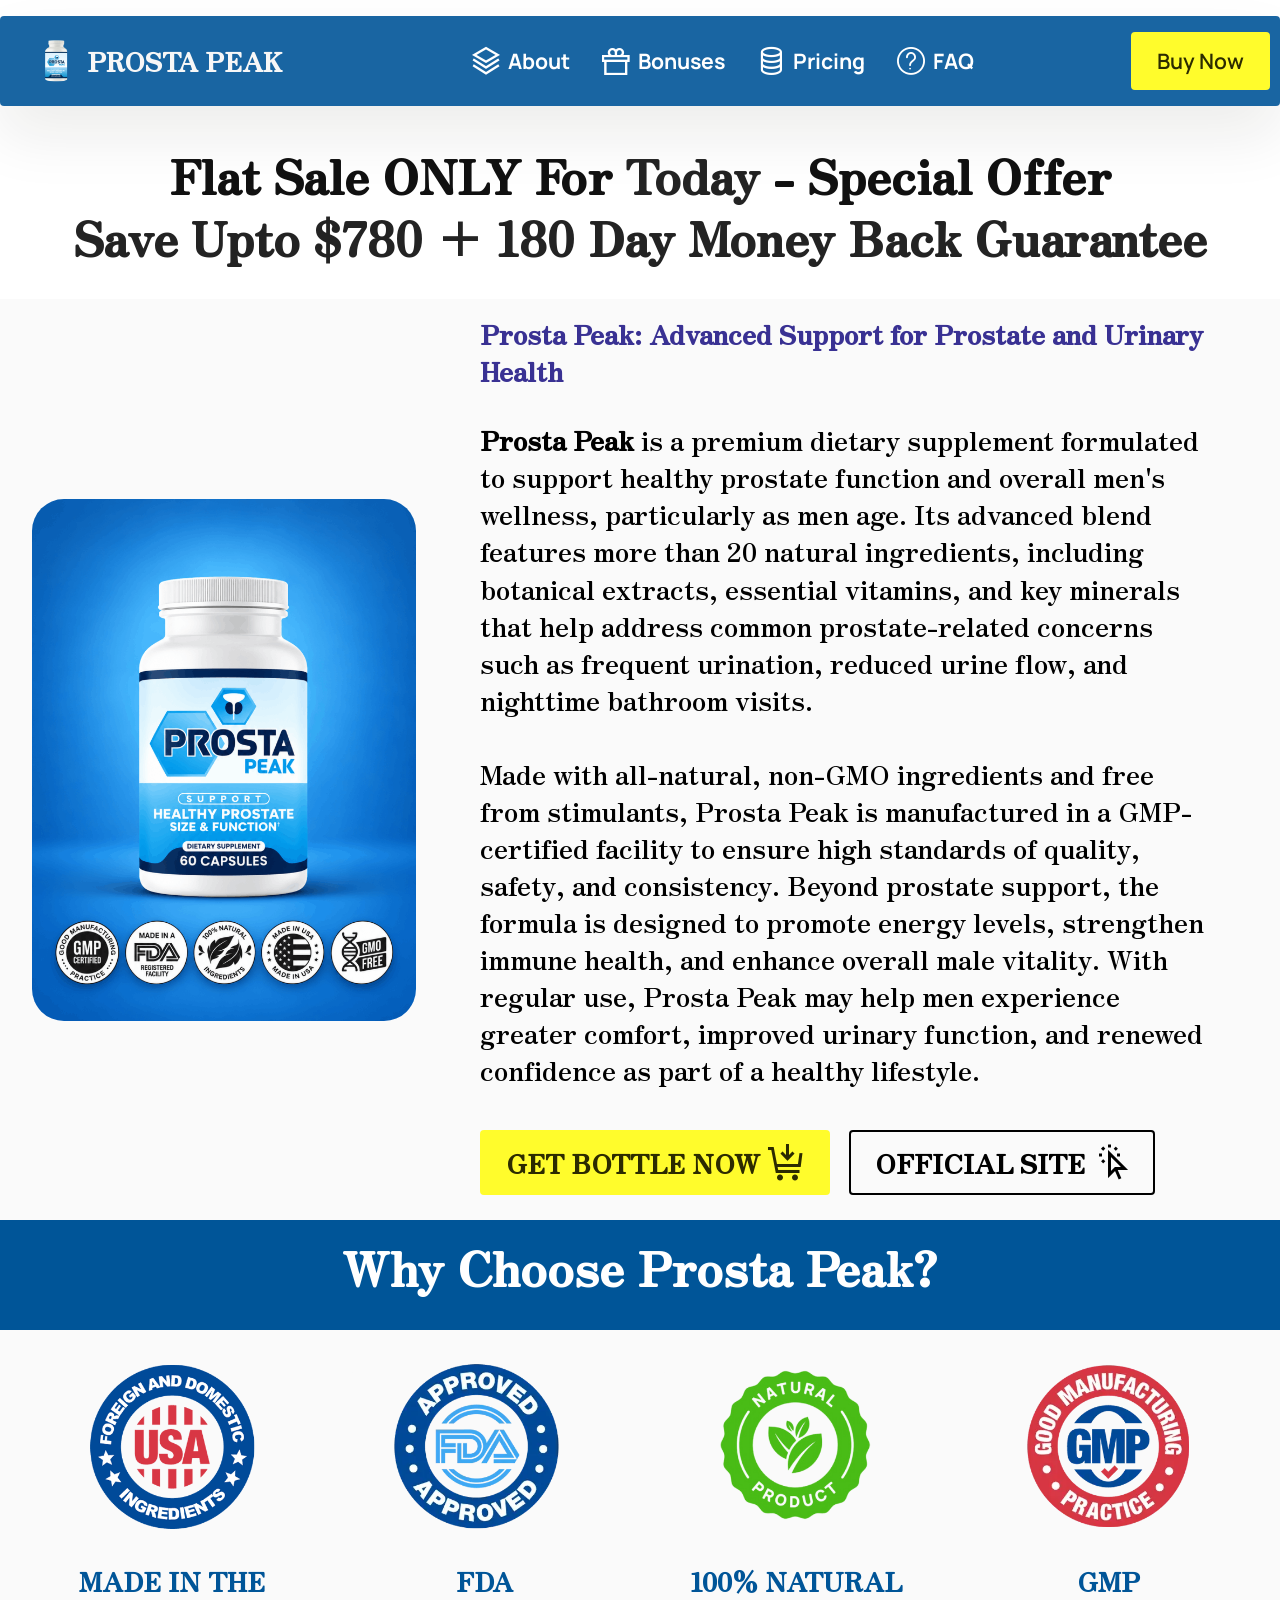
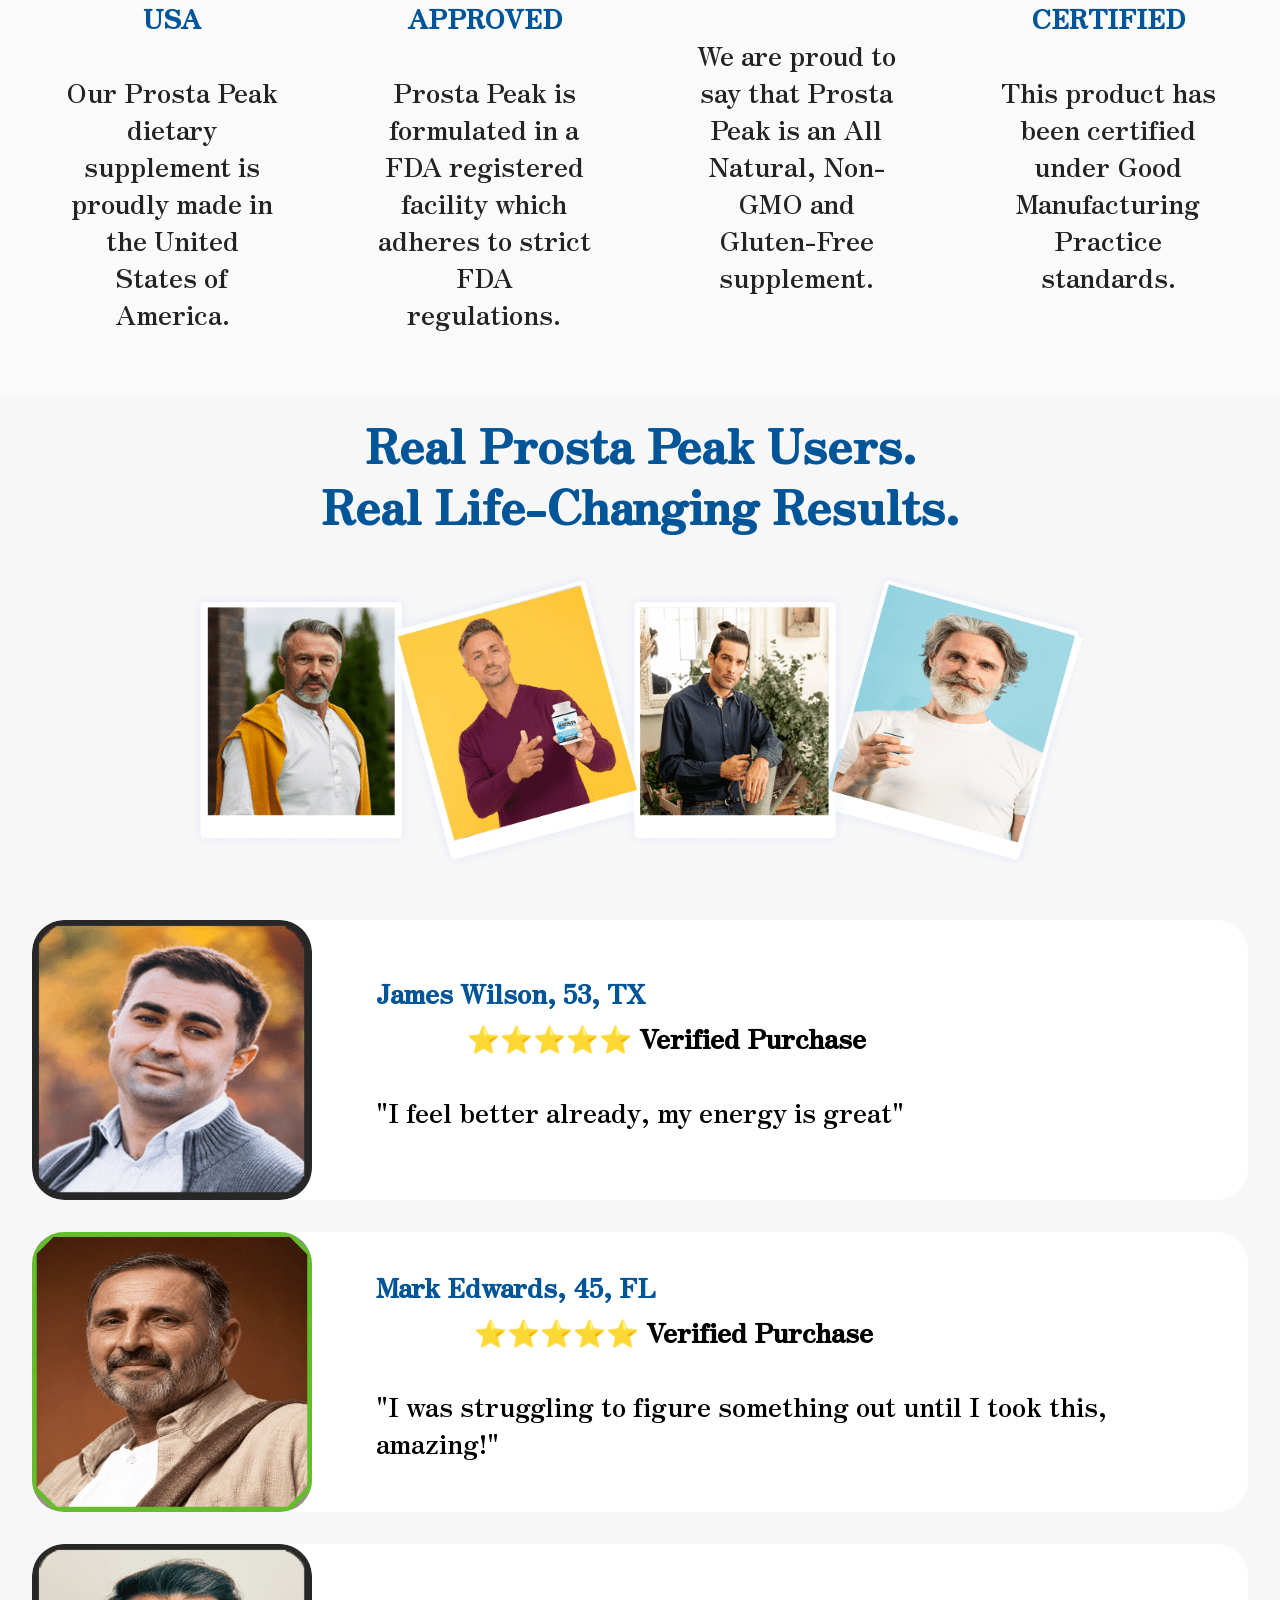
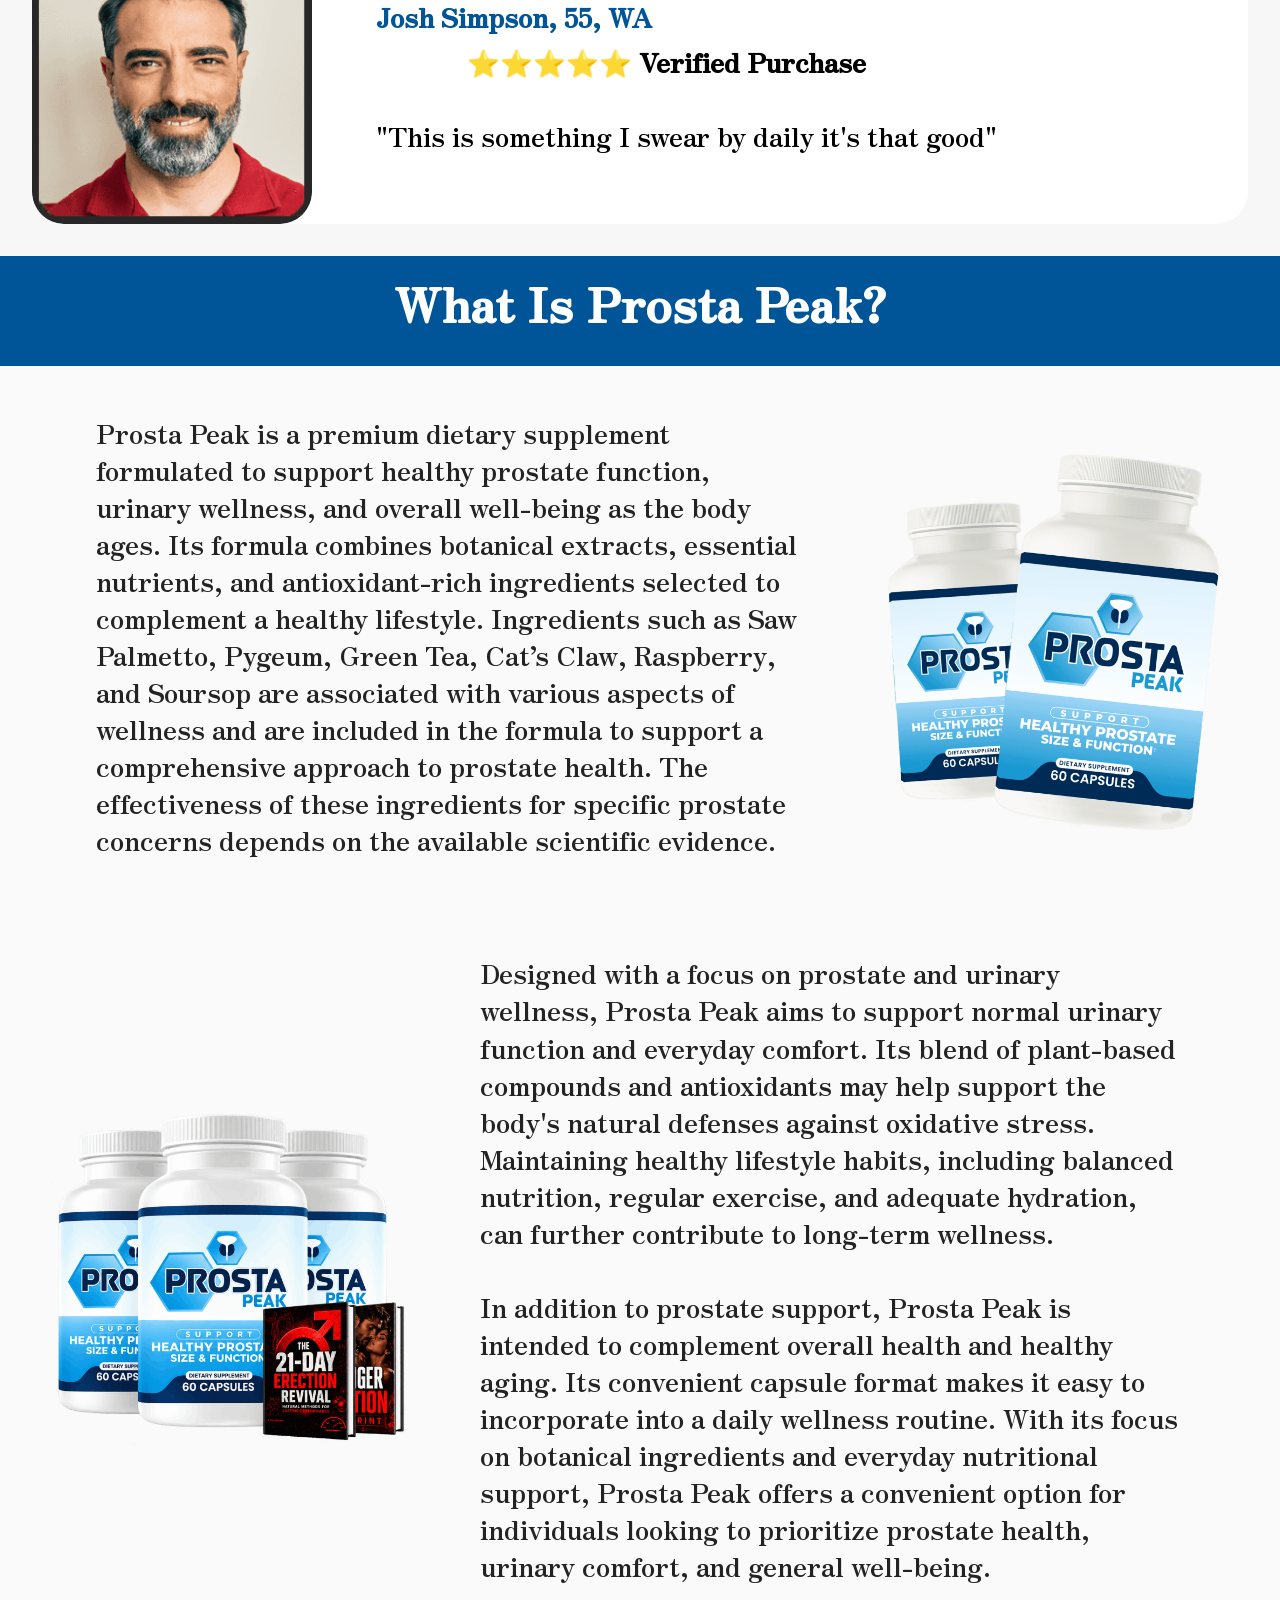
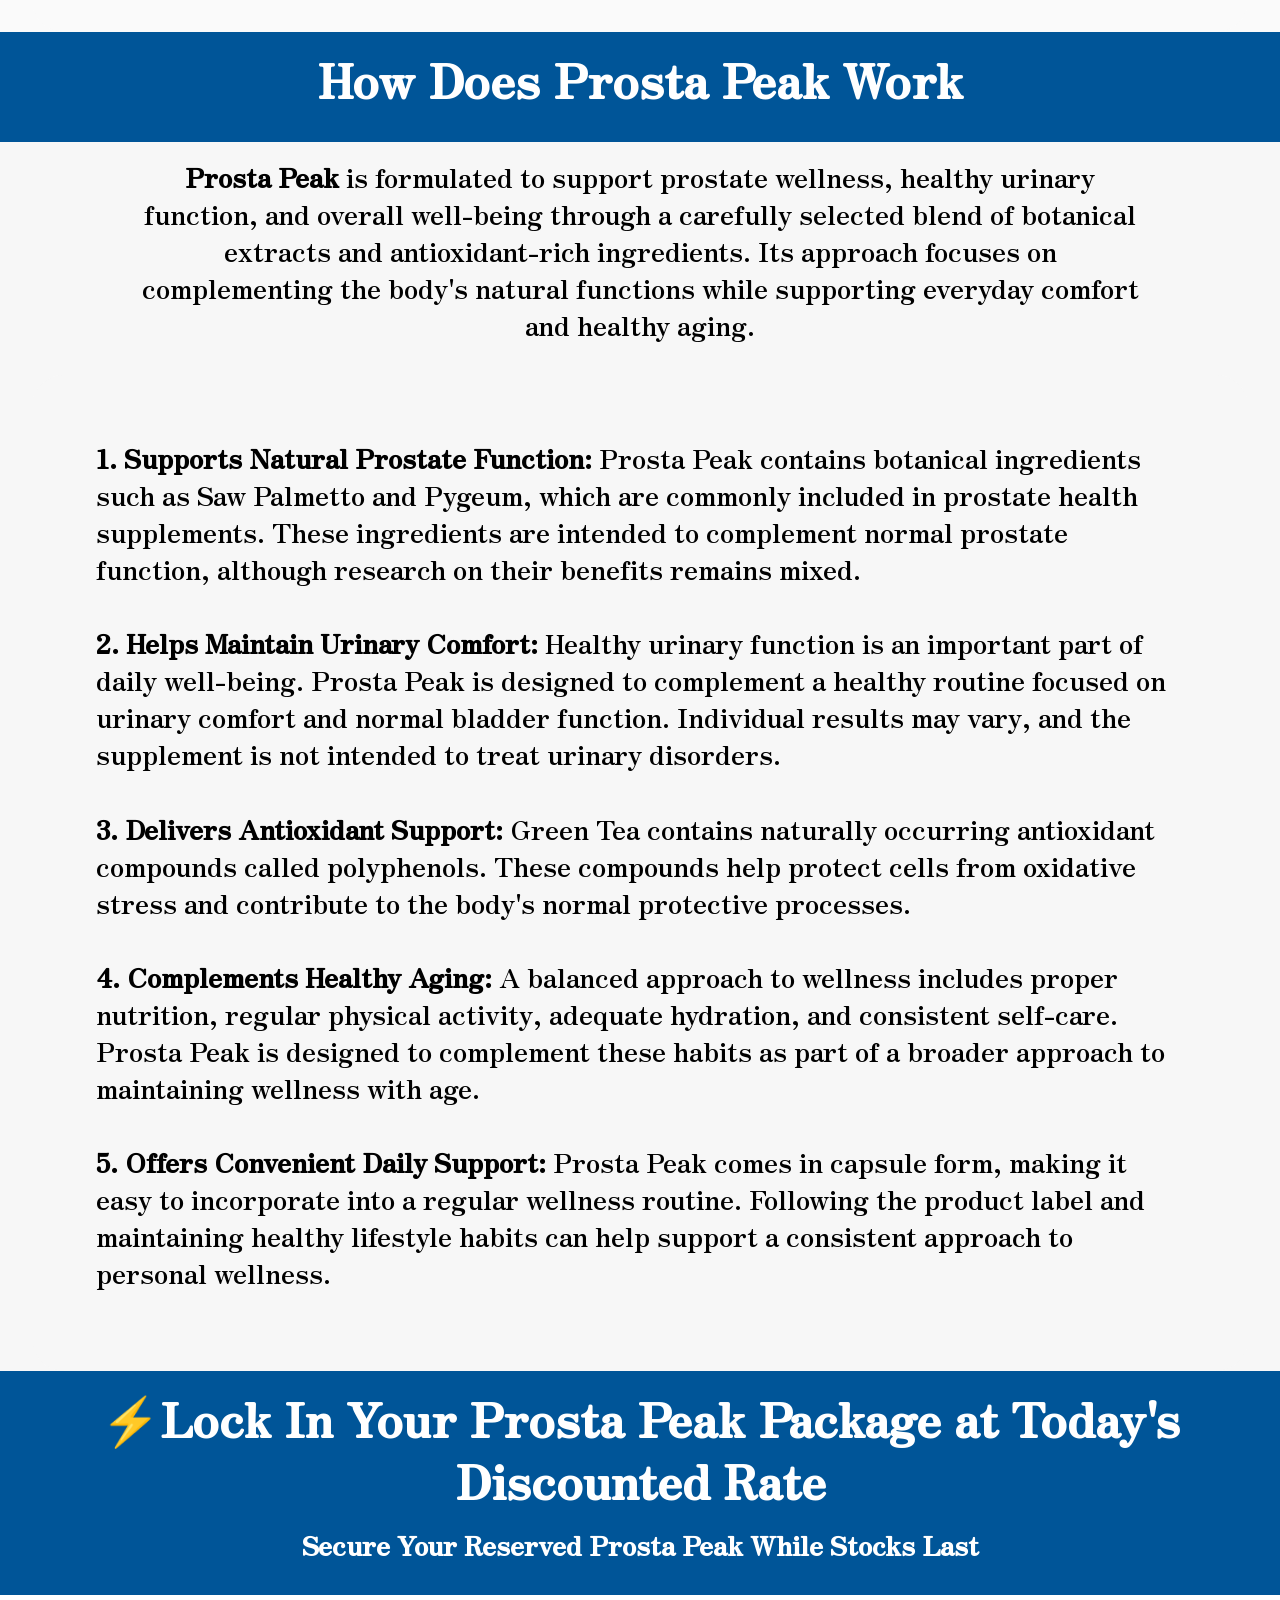
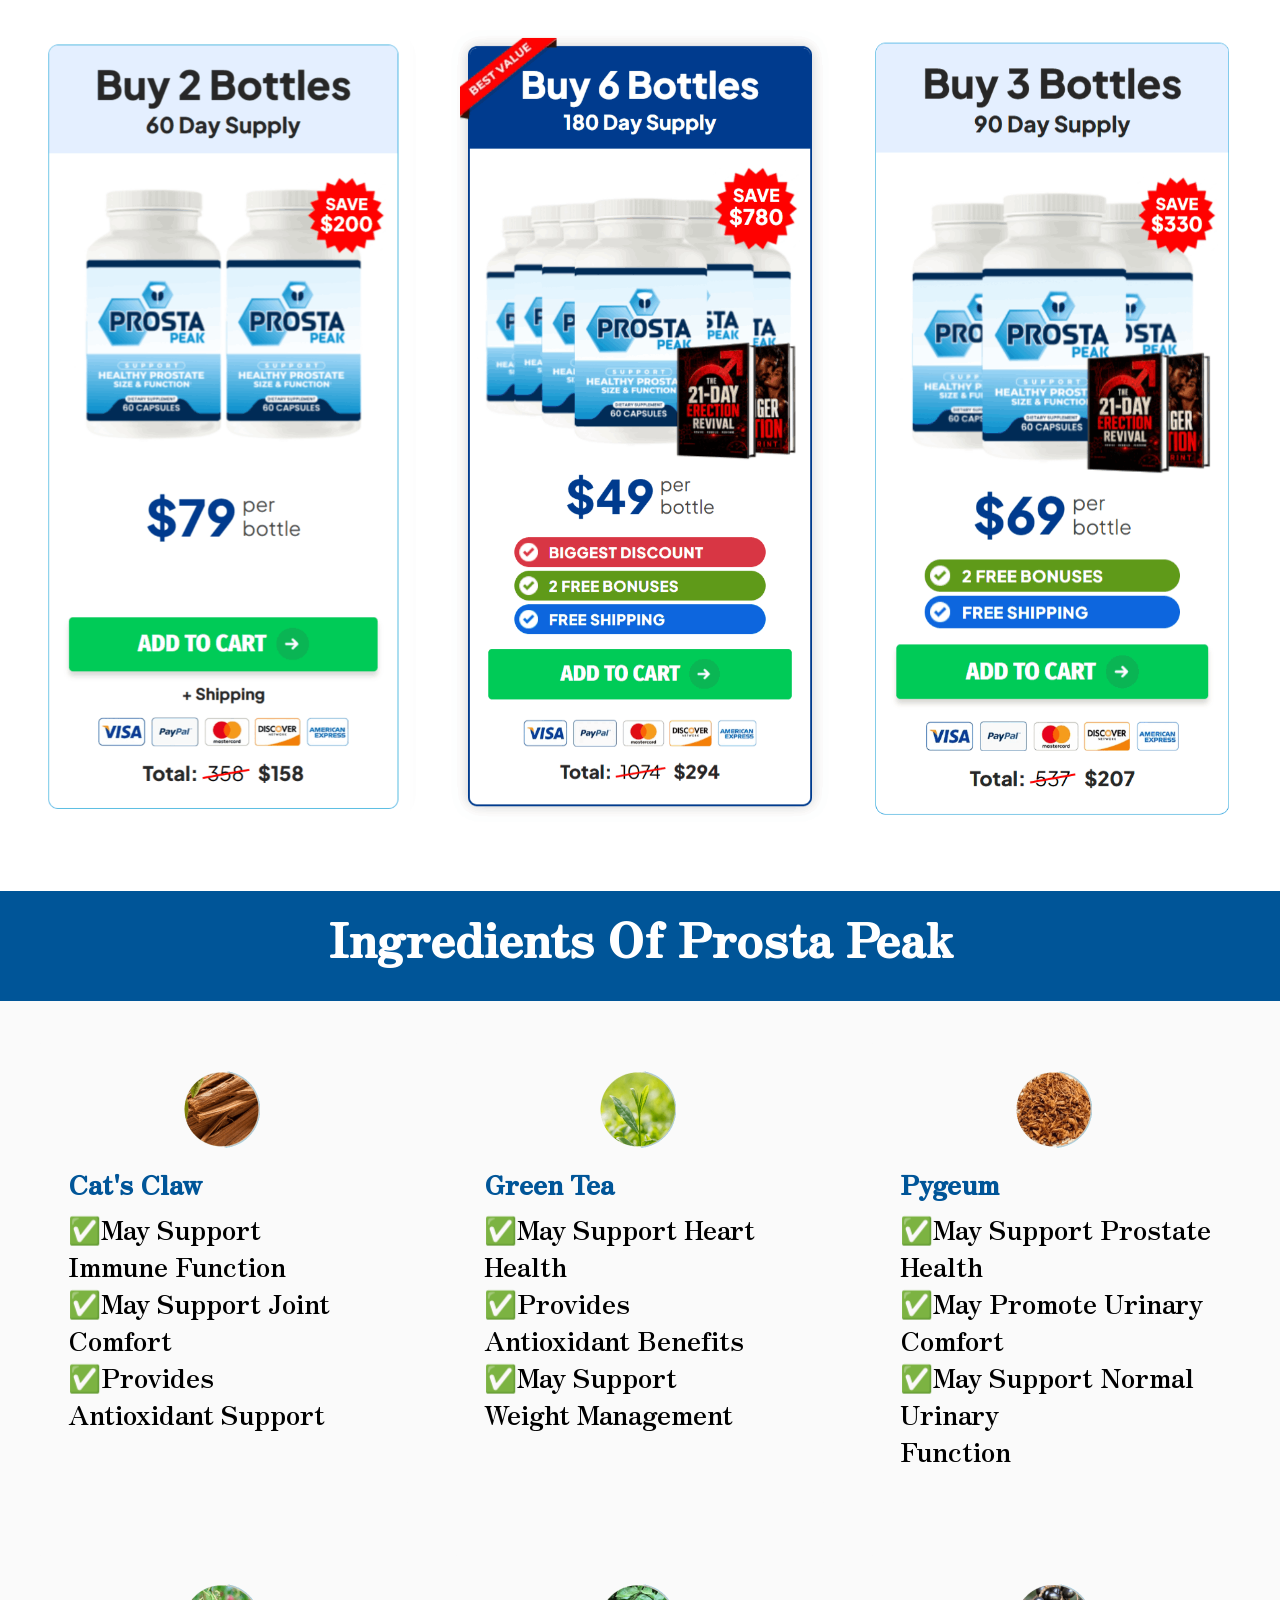
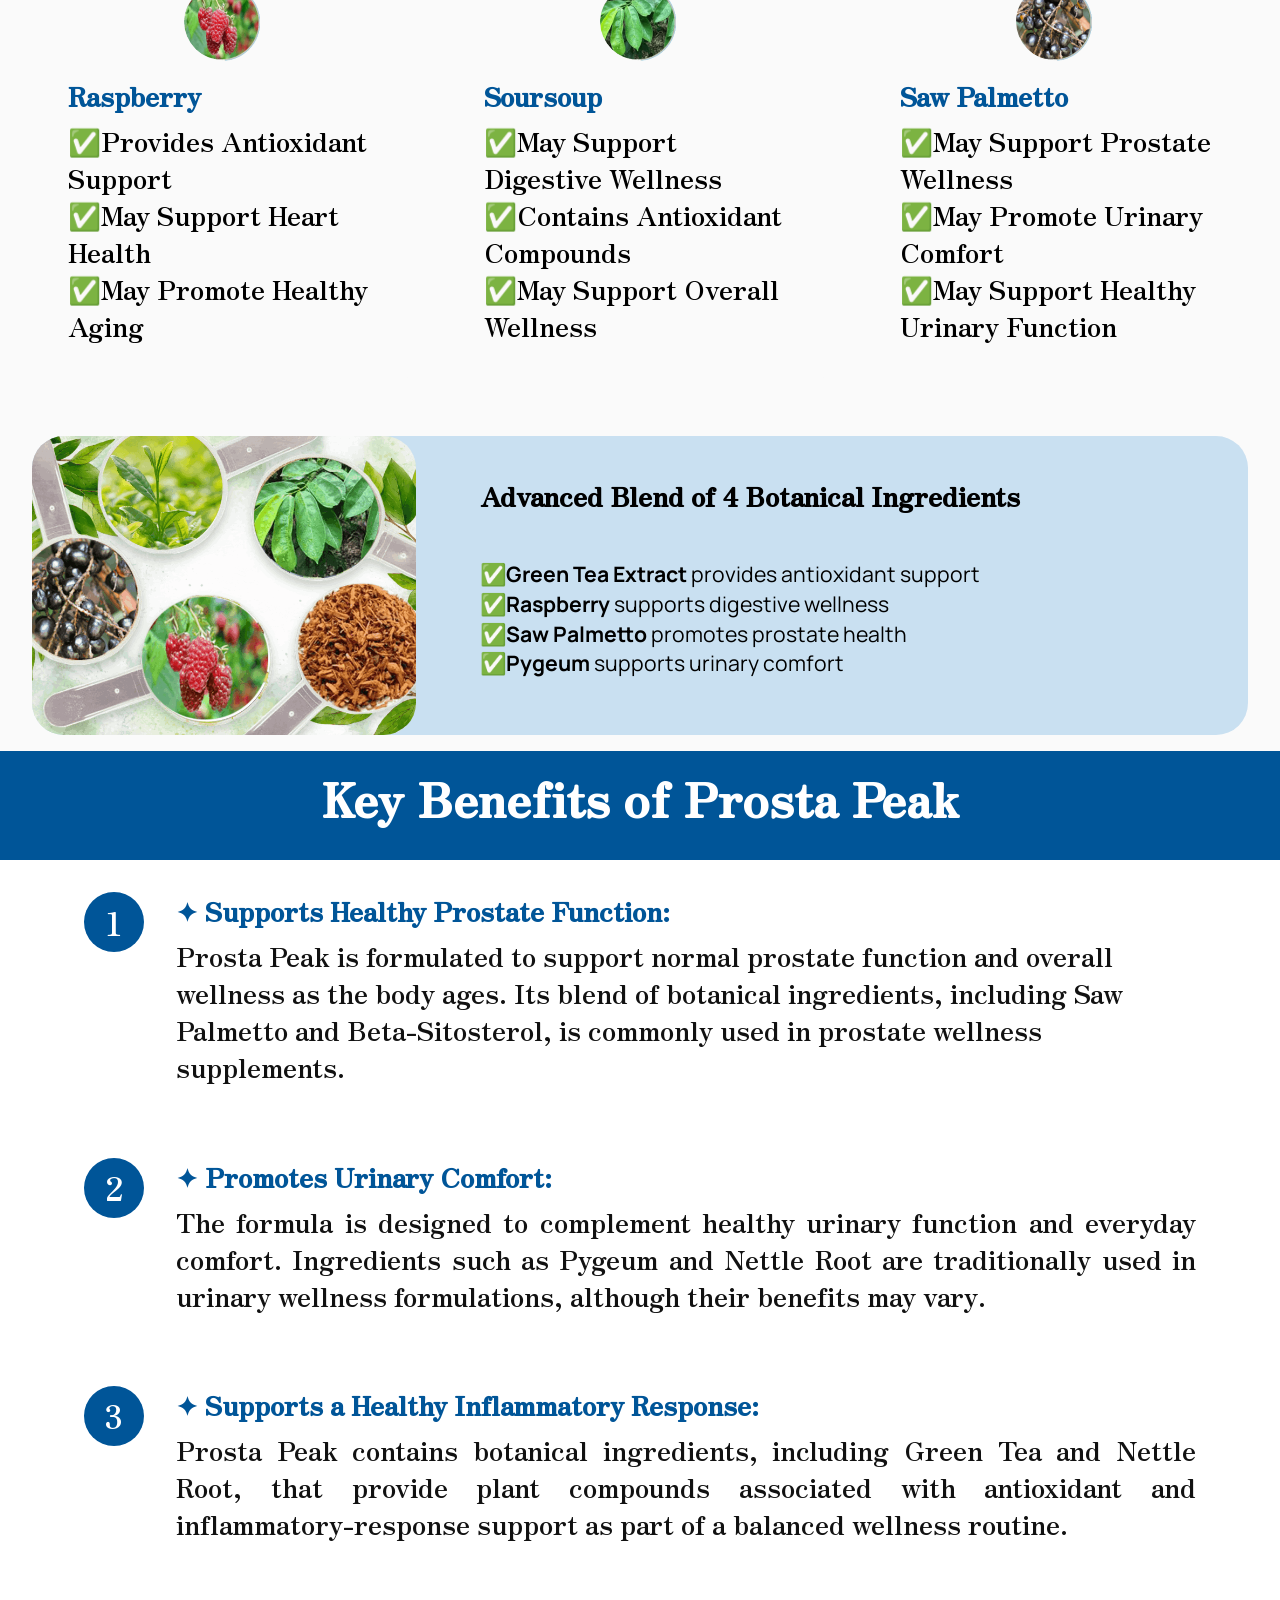
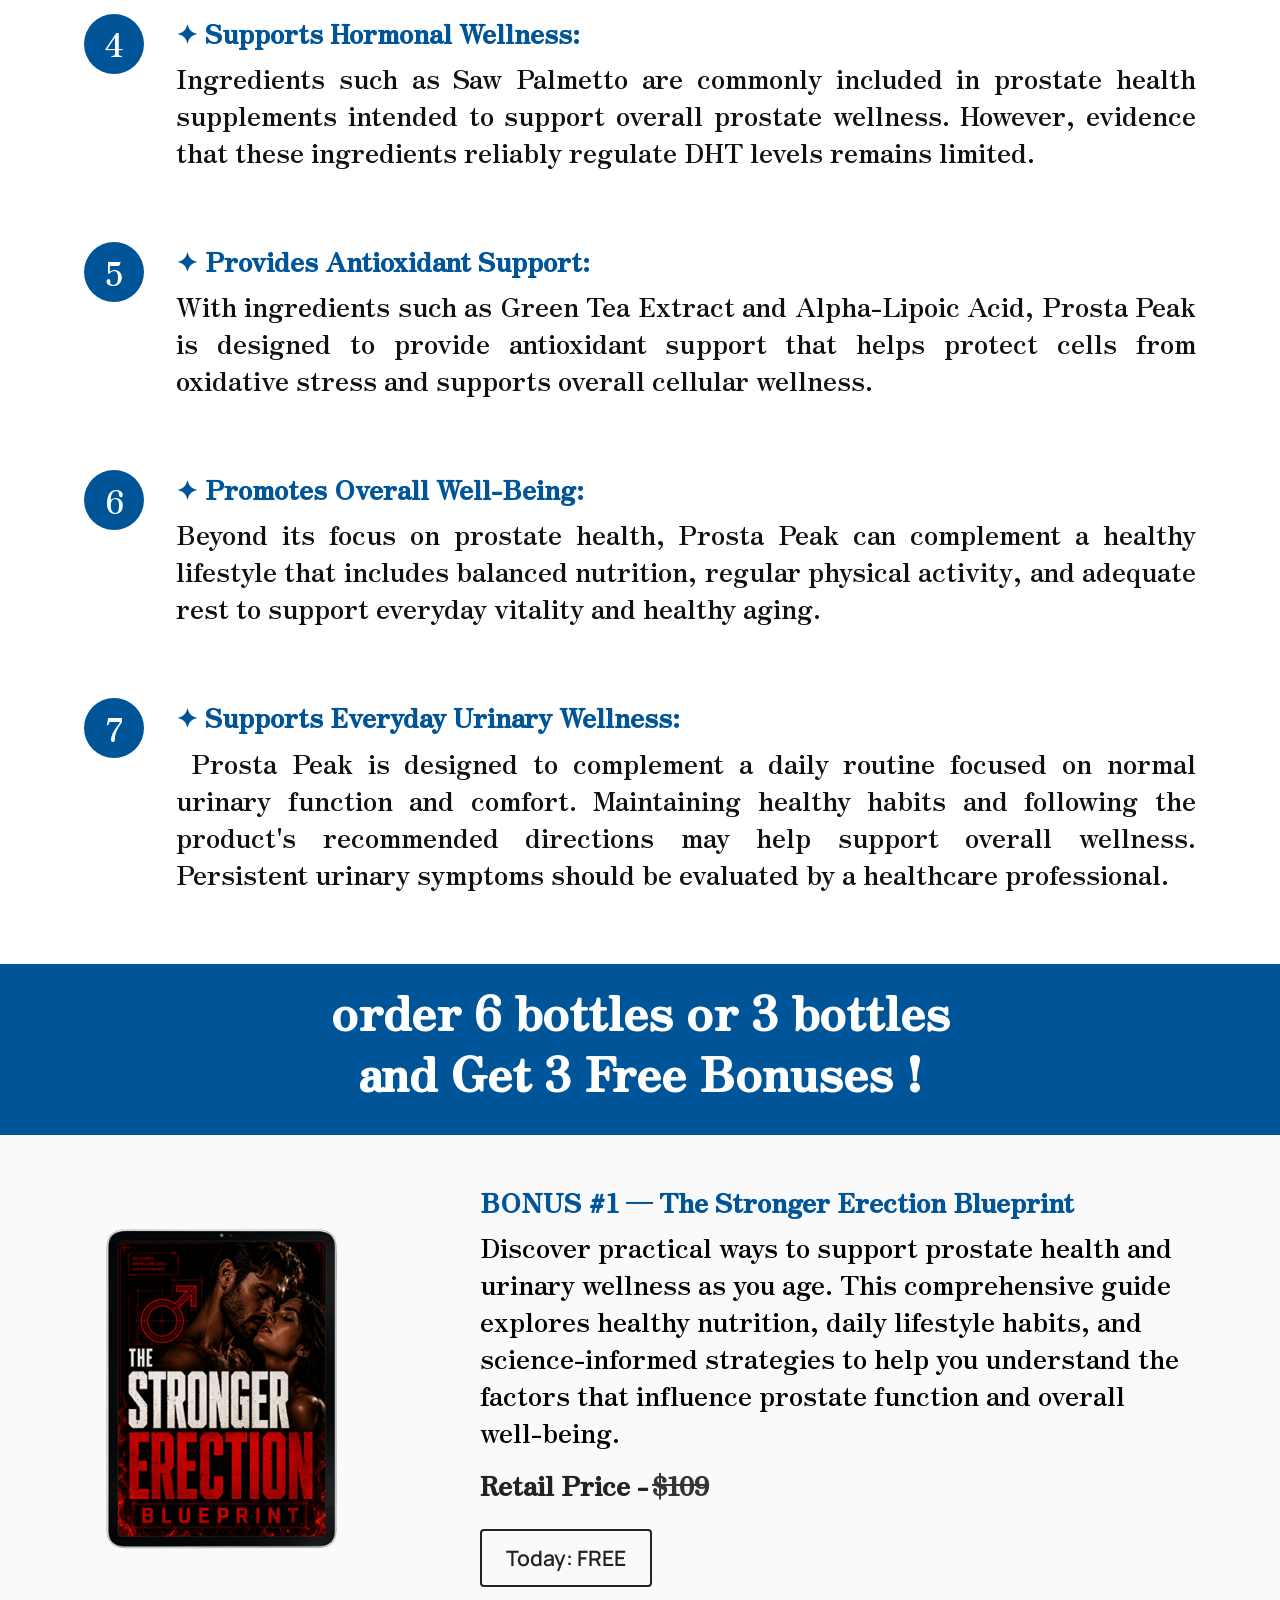
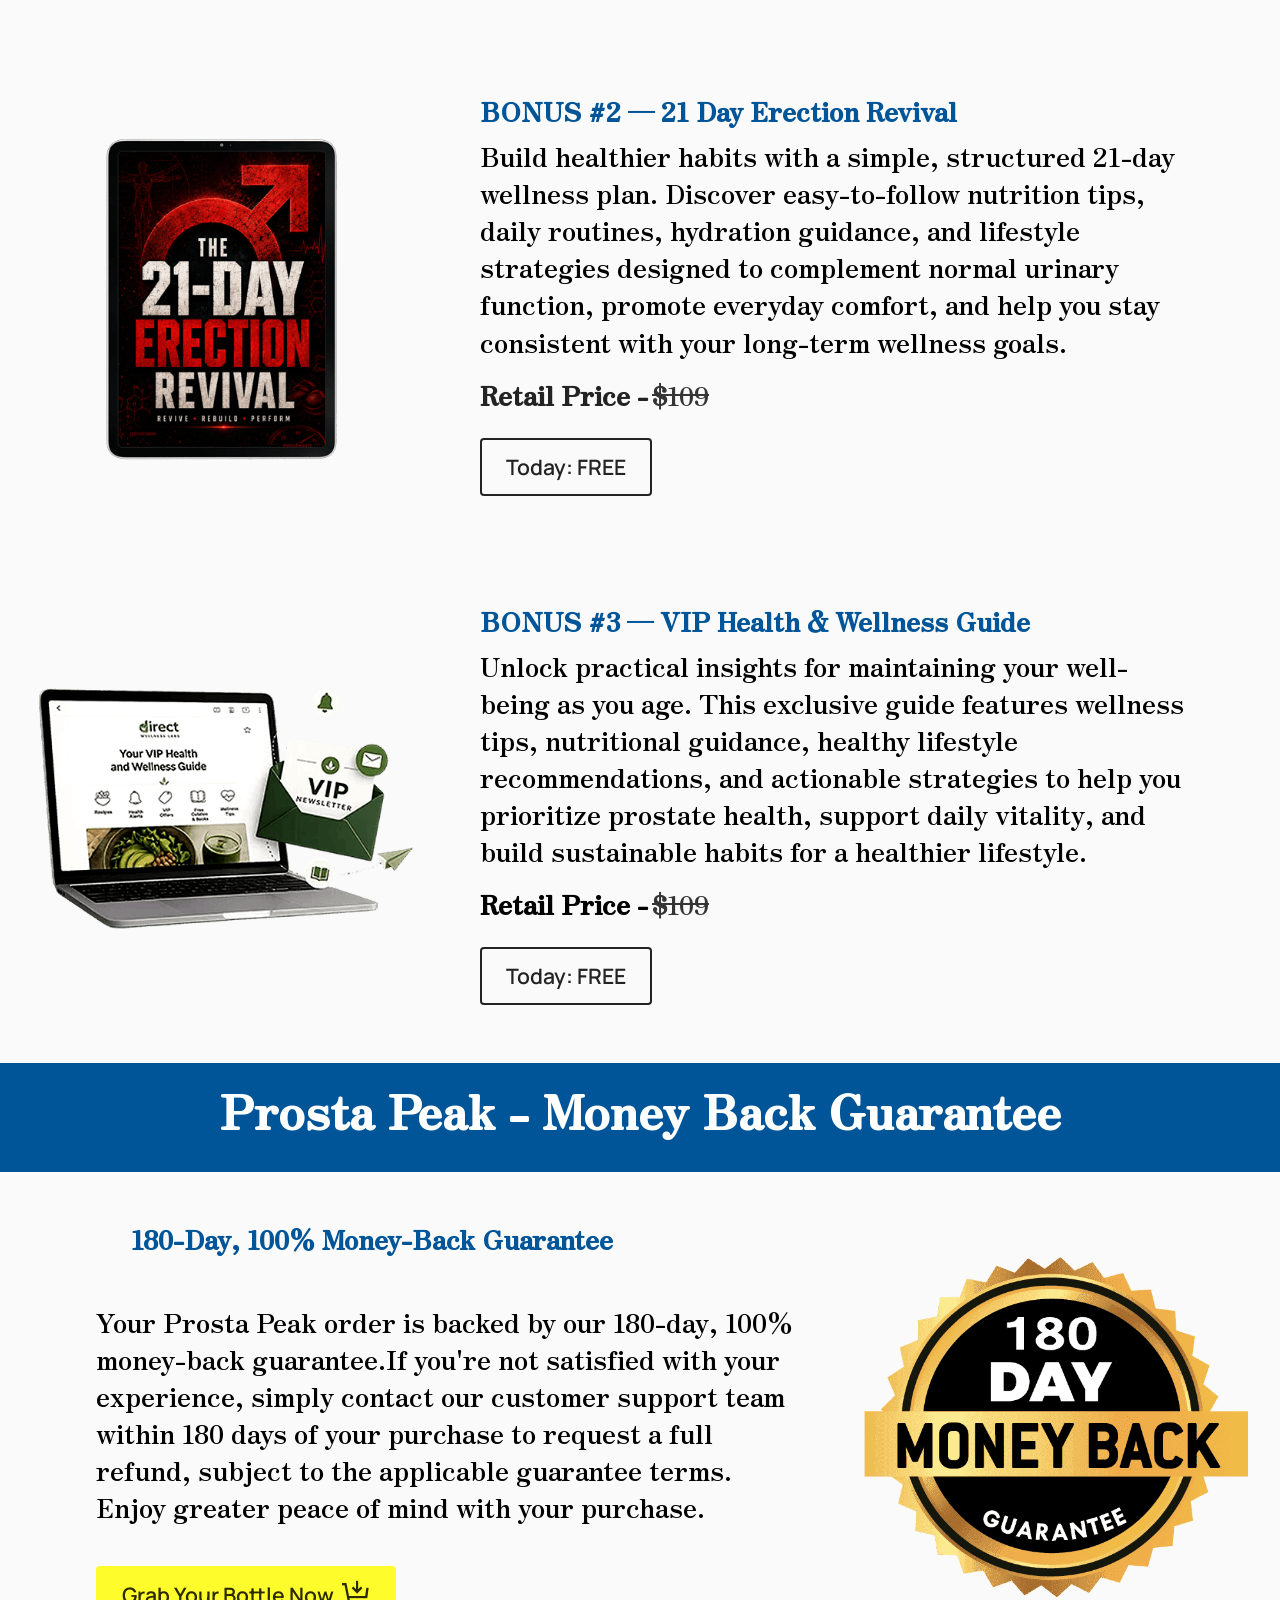
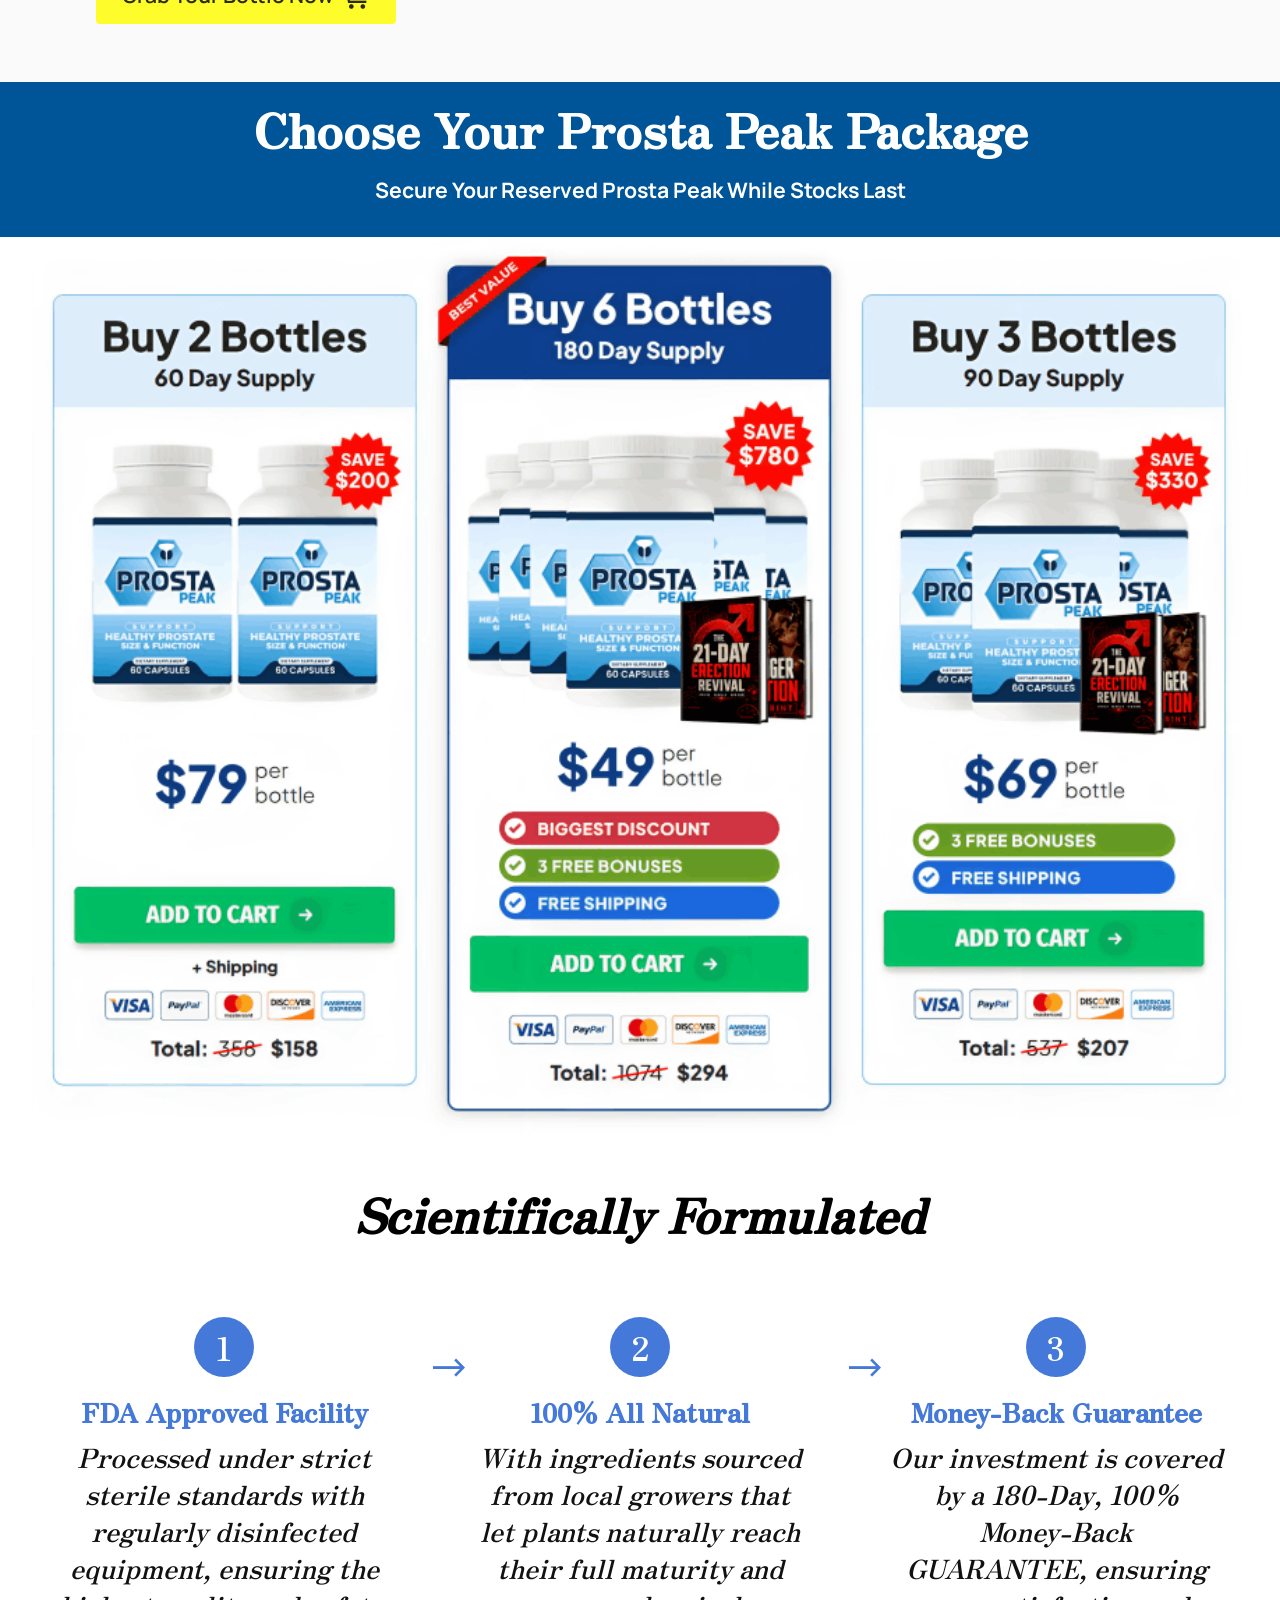
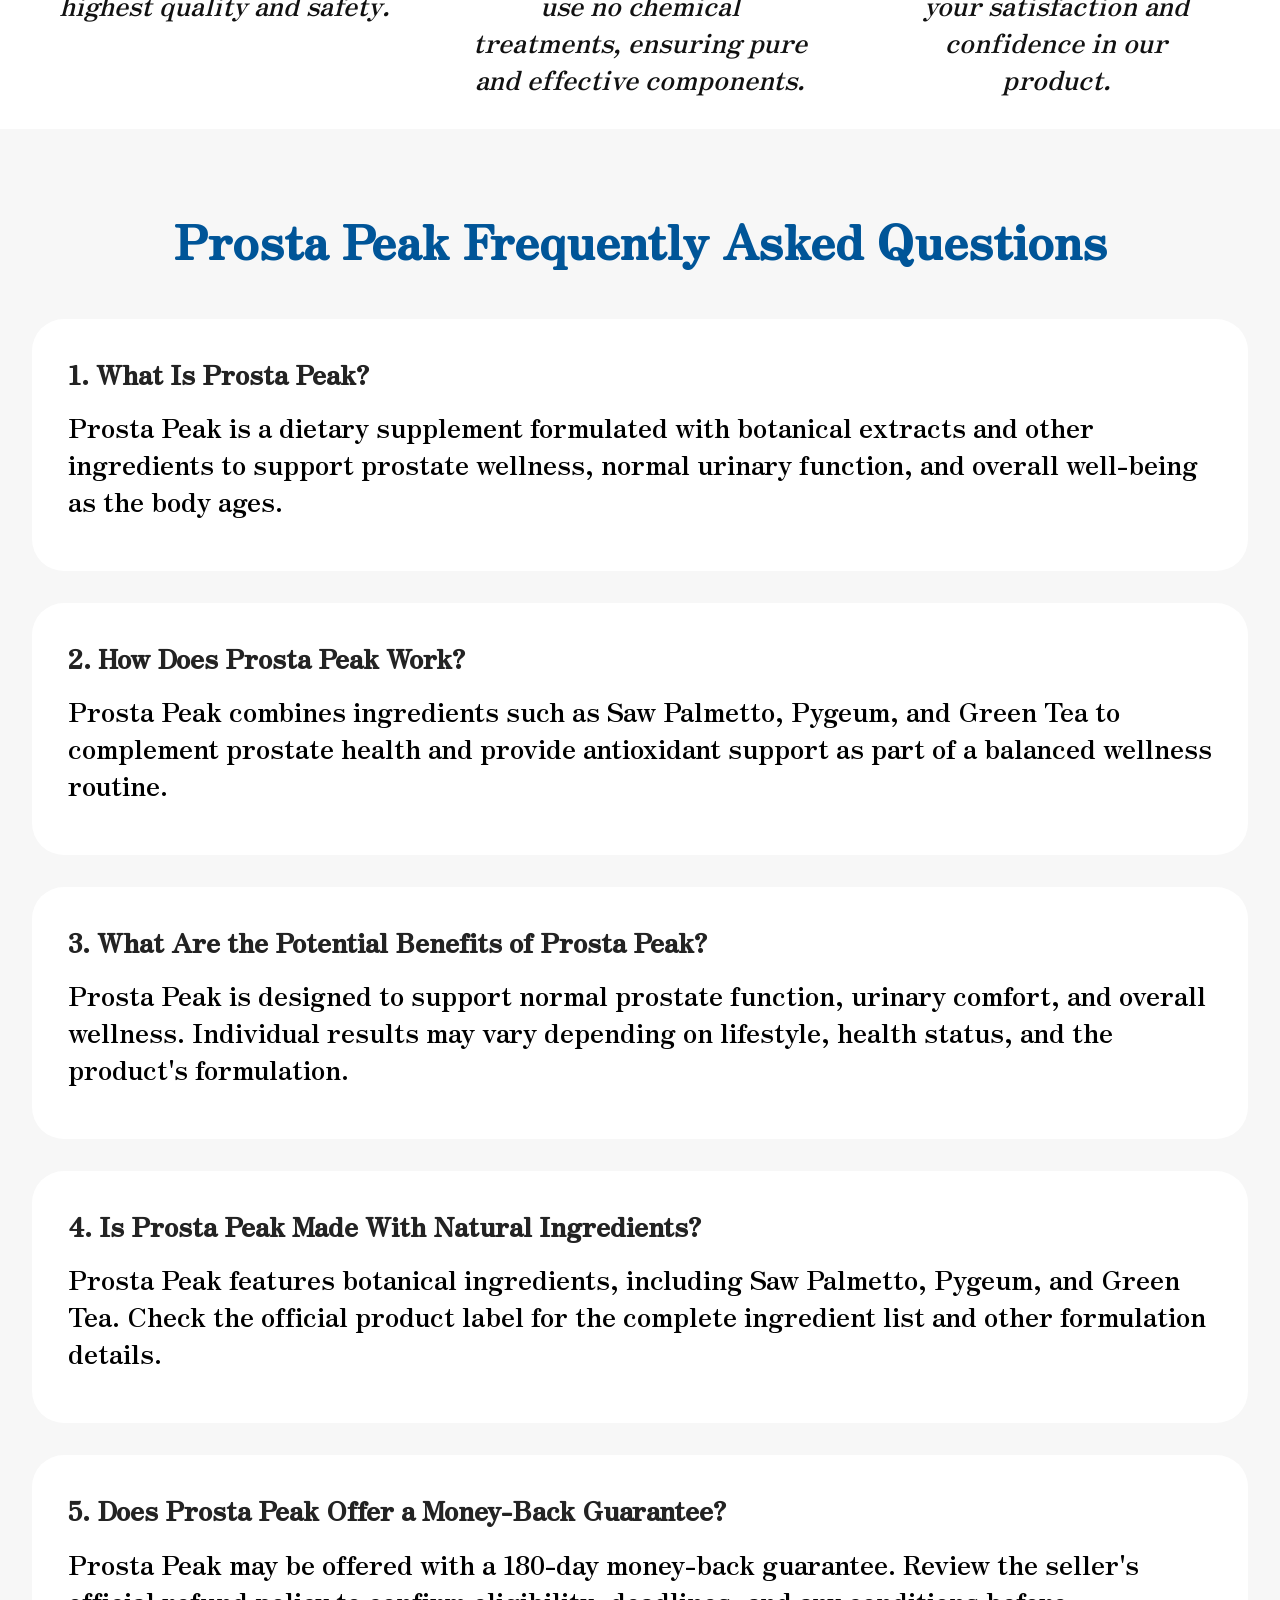
<file: index.html>
<!DOCTYPE html>
<html  lang="en">
<head>
 <meta name="google-site-verification" content="rro5_sXiOHDOEZHAmYBjhXr6TNF9cmSDcDTnPk3QxhA" />
	<meta name="msvalidate.01" content="9832FBCD0DD898A163F419E361CB8DCD" />
  <meta charset="UTF-8">
  <meta http-equiv="X-UA-Compatible" content="IE=edge">
  <meta name="generator" content="Mobirise v6.1.12, mobirise.com">
  <meta name="twitter:card" content="summary_large_image"/>
  <meta name="twitter:image:src" content="assets/images/index-meta.png">
  <meta property="og:image" content="assets/images/index-meta.png">
  <meta name="twitter:title" content="Prosta Peak™ | Official Site | -Prostate Health Support">
  <meta name="viewport" content="width=device-width, initial-scale=1, minimum-scale=1">
  <link rel="shortcut icon" href="assets/images/1bottle-92x146.png" type="image/x-icon">
  <meta name="description" content="Discover Prosta Peak, a dietary supplement formulated to support prostate health, urinary comfort, and overall wellness with a blend of botanical ingredients.">
  
  
  <title>Prosta Peak™ | Official Site | -Prostate Health Support</title>
  <link rel="stylesheet" href="assets/web/assets/mobirise-icons2/mobirise2.css">
  <link rel="stylesheet" href="assets/web/assets/mobirise-icons-bold/mobirise-icons-bold.css">
  <link rel="stylesheet" href="assets/bootstrap/css/bootstrap.min.css">
  <link rel="stylesheet" href="assets/animatecss/animate.css">
  <link rel="stylesheet" href="assets/dropdown/css/style.css">
  <link rel="stylesheet" href="assets/socicon/css/styles.css">
  <link rel="stylesheet" href="assets/theme/css/style.css">
  <link rel="preload" href="https://fonts.googleapis.com/css?family=Zen+Antique:400&display=swap" as="style" onload="this.onload=null;this.rel='stylesheet'">
  <noscript><link rel="stylesheet" href="https://fonts.googleapis.com/css?family=Zen+Antique:400&display=swap"></noscript>
  <link rel="preload" href="https://fonts.googleapis.com/css?family=Manrope:200,300,400,500,600,700,800&display=swap" as="style" onload="this.onload=null;this.rel='stylesheet'">
  <noscript><link rel="stylesheet" href="https://fonts.googleapis.com/css?family=Manrope:200,300,400,500,600,700,800&display=swap"></noscript>
  <link rel="preload" as="style" href="assets/mobirise/css/mbr-additional.css?v=Wb4AT2"><link rel="stylesheet" href="assets/mobirise/css/mbr-additional.css?v=Wb4AT2" type="text/css">

  
  
  <meta name="keywords" content="prosta peak official website,prosta peak reviews,prosta peak discount,prosta peak benefits,prosta peak urinary healthprosta peak order,prosta peak supplement, prosta peak capsule, prosta peak pricing,prosta peak buy">
<meta name="author"content="Prosta Peak">

<link rel="canonical"herf="https://prosta-peak-website.vercel.app/">
</head>
<body>
  
  <section data-bs-version="5.1" class="menu menu1 cid-tJGsCG1vVL" once="menu" id="menu01-1">
	

	<nav class="navbar navbar-dropdown navbar-expand-lg">
		<div class="container">
			<div class="navbar-brand">
				<span class="navbar-logo">
					
						<img src="assets/images/1bottle-92x146.png" alt="1bottle" style="height: 2.9rem;">
					
				</span>
				<span class="navbar-caption-wrap"><a class="navbar-caption text-danger text-primary display-5">PROSTA PEAK</a></span>
			</div>
			<button class="navbar-toggler" type="button" data-toggle="collapse" data-bs-toggle="collapse" data-target="#navbarSupportedContent" data-bs-target="#navbarSupportedContent" aria-controls="navbarNavAltMarkup" aria-expanded="false" aria-label="Toggle navigation">
				<div class="hamburger">
					<span></span>
					<span></span>
					<span></span>
					<span></span>
				</div>
			</button>
			<div class="collapse navbar-collapse" id="navbarSupportedContent">
				<ul class="navbar-nav nav-dropdown" data-app-modern-menu="true"><li class="nav-item">
						<a class="nav-link link text-warning text-primary display-4" href="index.html#top"><span class="mobi-mbri mobi-mbri-layers mbr-iconfont mbr-iconfont-btn"></span><strong>About</strong></a>
					</li>
					<li class="nav-item">
						<a class="nav-link link text-warning text-primary display-4" href="index.html#features7-o" aria-expanded="false"><span class="mobi-mbri mobi-mbri-gift mbr-iconfont mbr-iconfont-btn"></span><strong>Bonuses</strong></a>
					</li>
					<li class="nav-item"><a class="nav-link link text-warning text-primary display-4" href="index.html#team1-u"><span class="mobi-mbri mobi-mbri-database mbr-iconfont mbr-iconfont-btn"></span><strong>Pricing</strong></a></li><li class="nav-item">
						<a class="nav-link link text-warning text-primary display-4" href="index.html#list05-13"><span class="mbrib-question mbr-iconfont mbr-iconfont-btn"></span><strong>FAQ</strong></a>
					</li></ul>
				
				<div class="navbar-buttons mbr-section-btn"><a class="btn btn-primary display-4" href="https://36f86bvnl8k4a-2ly90dd9jv-4.hop.clickbank.net" target="_blank">Buy Now</a></div>
			</div>
		</div>
	</nav>
</section>

<section data-bs-version="5.1" class="content4 cid-vyhotCHOme" id="content4-1g">
    
    
    <div class="container-fluid">
        <div class="row justify-content-center">
            <div class="title col-md-12 col-lg-12">
                <h1 class="m
                
                br-section-title mbr-fonts-style align-center mb-4 d-none d-md-block d-lg-block d-xl-block display-2"><font color="#111111" style=""><strong>Flat Sale ONLY For&nbsp;</strong></font><strong>Today</strong>&nbsp;<font color="#111111"><strong>- Special Offer</strong><br></font><strong>Save Upto $780 + 180 Day Money Back Guarantee</strong></h1>
            </div>
        </div>
    </div>
</section>

<section data-bs-version="5.1" class="start article2 cid-vy6zNTiyX4" id="article02-0">
	

	
	

	<div class="container-fluid">
		<div class="row justify-content-center">
			<div class="col-12 col-md-12 col-lg-4 image-wrapper">
				<img class="w-100" src="assets/images/prosta20peak20supplement20product20advertisement-712x967.png" alt="prosta -peak intro-bottle">
			</div>
			<div class="col-12 col-md-12 col-lg">
				<div class="text-wrapper align-left">
					<h2 class="mbr-section-title mbr-fonts-style mb-4 display-5"><strong>Prosta Peak: Advanced Support for Prostate and Urinary Health</strong></h2>
					<p class="mbr-text align-left mbr-fonts-style mb-4 display-5"><strong>Prosta Peak</strong> is a premium dietary supplement formulated to support healthy prostate function and overall men's wellness, particularly as men age. Its advanced blend features more than 20 natural ingredients, including botanical extracts, essential vitamins, and key minerals that help address common prostate-related concerns such as frequent urination, reduced urine flow, and nighttime bathroom visits.
<br>
<br>Made with all-natural, non-GMO ingredients and free from stimulants, Prosta Peak is manufactured in a GMP-certified facility to ensure high standards of quality, safety, and consistency. Beyond prostate support, the formula is designed to promote energy levels, strengthen immune health, and enhance overall male vitality. With regular use, Prosta Peak may help men experience greater comfort, improved urinary function, and renewed confidence as part of a healthy lifestyle.</p>
					<div class="mbr-section-btn align-left mt-3"><a class="btn btn-primary display-5" href="https://36f86bvnl8k4a-2ly90dd9jv-4.hop.clickbank.net" target="_blank"><span class="mobi-mbri mobi-mbri-cart-add mbr-iconfont mbr-iconfont-btn"></span>GET BOTTLE NOW</a> <a class="btn btn-success-outline display-5" href="https://36f86bvnl8k4a-2ly90dd9jv-4.hop.clickbank.net" target="_blank"><span class="mobi-mbri mobi-mbri-cursor-click mbr-iconfont mbr-iconfont-btn"></span>OFFICIAL SITE</a></div>
				</div>
			</div>
		</div>
	</div>
</section>

<section data-bs-version="5.1" class="header3 cid-vy7ikTWwGf" id="header3-3">

    

    
    

    <div class="align-center container">
        <div class="row justify-content-center">
            <div class="col-12 col-lg-12">
                <h3 class="mbr-section-title mbr-fonts-style mb-3 display-2"><strong>Why Choose Prosta Peak?</strong></h3>
                
                
                
            </div>
        </div>
    </div>
</section>

<section data-bs-version="5.1" class="team1 cid-vy7ifWSAKe" id="team1-1">
    

    
    
    <div class="container">
        <div class="row justify-content-center">
            
            <div class="item features-image mb-4 col-12 col-md-3">
                <div class="item-wrapper">
                    <div class="image-wrap">
                        <img src="assets/images/made-in-united-state-1.webp" alt="made-in-usa" data-slide-to="0" data-bs-slide-to="0">
                    </div>
                    <div class="content-wrap">
                        <h5 class="mbr-section-title card-title mbr-fonts-style align-center m-0 display-5"><strong>MADE IN THE USA</strong><strong><br></strong><strong><br></strong></h5>
                        
                        <p class="card-text mbr-fonts-style align-center display-5">
                            Our Prosta Peak dietary supplement is proudly made in the United States of America.
                        </p>
                        
                        
                    </div>
                </div>
            </div>

            <div class="item features-image mb-4 col-12 col-md-3">
                <div class="item-wrapper">
                    <div class="image-wrap">
                        <img src="assets/images/fda-approved-2.webp" alt="fda-approved" data-slide-to="1" data-bs-slide-to="1">
                    </div>
                    <div class="content-wrap">
                        <h5 class="mbr-section-title card-title mbr-fonts-style align-center m-0 display-5"><strong>FDA APPROVED</strong><br><strong><br></strong></h5>
                        
                        <p class="card-text mbr-fonts-style align-center display-5">
                            Prosta Peak is formulated in a FDA registered facility which adheres to strict FDA regulations.
                        </p>
                        
                        
                    </div>
                </div>
            </div>
            
            <div class="item features-image mb-4 col-12 col-md-3">
                <div class="item-wrapper">
                    <div class="image-wrap">
                        <img src="assets/images/natural-product-2.webp" alt="natural-product" data-slide-to="2" data-bs-slide-to="2">
                    </div>
                    <div class="content-wrap">
                        <h5 class="mbr-section-title card-title mbr-fonts-style align-center m-0 display-5"><strong>100% NATURAL</strong><br><strong><br></strong></h5>
                        
                        <p class="card-text mbr-fonts-style align-center display-5">We are proud to say that Prosta Peak is an All Natural, Non-GMO and Gluten-Free supplement.</p>
                        
                        
                    </div>
                </div>
            </div><div class="item features-image mb-4 col-12 col-md-3">
                <div class="item-wrapper">
                    <div class="image-wrap">
                        <img src="assets/images/gmp-certified-3.webp" alt="gmp-certified" data-slide-to="3" data-bs-slide-to="3">
                    </div>
                    <div class="content-wrap">
                        <h5 class="mbr-section-title card-title mbr-fonts-style align-center m-0 display-5"><strong>GMP CERTIFIED</strong><br><strong><br></strong></h5>
                        
                        <p class="card-text mbr-fonts-style align-center display-5">
                            This product has been certified under Good Manufacturing Practice standards.
                        </p>
                        
                        
                    </div>
                </div>
            </div>
        </div>
    </div>
</section>

<section data-bs-version="5.1" class="header3 cid-vy7ij6D4bA" id="header3-2">

    

    
    

    <div class="align-center container">
        <div class="row justify-content-center">
            <div class="col-12 col-lg-12">
                <h4 class="mbr-section-title mbr-fonts-style mb-3 display-2"><strong>Real Prosta Peak Users.
</strong><div><strong>Real Life-Changing Results.</strong></div></h4>
                
                
                
            </div>
        </div>
    </div>
</section>

<section data-bs-version="5.1" class="image3 cid-vygMN3to5I" id="image3-1a">
    

    
    

    <div class="container">
        <div class="row justify-content-center">
            <div class="col-12 col-lg-9">
                <div class="image-wrapper">
                    <img src="assets/images/happy-customer-1146x386.png" alt="happy-customer">
                    
                </div>
            </div>
        </div>
    </div>
</section>

<section data-bs-version="5.1" class="features9 cid-vygL002fHL" xmlns="http://www.w3.org/1999/html" id="features9-19">
    
    

    
    

    <div class="container">
        
        
        <div class="item features-image active">
            <div class="item-wrapper">
                <div class="row align-items-center">
                    <div class="col-12 col-md-3">
                        <div class="image-wrapper">
                            <img src="assets/images/testimonial1-288x288.png" alt="testimonial1" data-slide-to="0" data-bs-slide-to="0">
                        </div>
                    </div>
                    <div class="col-12 col-md">
                        <div class="card-box">
                            <div class="row">
                                <div class="col-md">
                                    <h6 class="card-title mbr-fonts-style display-5"><strong>James Wilson, 53, TX</strong></h6>
                                    <p class="mbr-text mbr-fonts-style display-5">&nbsp; &nbsp; &nbsp; &nbsp; &nbsp; &nbsp; &nbsp;⭐⭐⭐⭐⭐&nbsp;<strong>Verified Purchase</strong><br><br>"I feel better already, my energy is great"<br></p>
                                </div>
                                
                                <div></div>
                            </div>
                        </div>
                    </div>
                </div>
            </div>
        </div><div class="item features-image">
            <div class="item-wrapper">
                <div class="row align-items-center">
                    <div class="col-12 col-md-3">
                        <div class="image-wrapper">
                            <img src="assets/images/testimonial2-518x518.png" alt="testimonial2" data-slide-to="1" data-bs-slide-to="1">
                        </div>
                    </div>
                    <div class="col-12 col-md">
                        <div class="card-box">
                            <div class="row">
                                <div class="col-md">
                                    <h6 class="card-title mbr-fonts-style display-5"><strong>Mark Edwards, 45, FL</strong></h6>
                                    <p class="mbr-text mbr-fonts-style display-5">&nbsp; &nbsp; &nbsp; &nbsp; &nbsp; &nbsp; &nbsp; ⭐⭐⭐⭐⭐ <strong>Verified Purchase</strong><strong><br></strong><br>"I was struggling to figure something out until I took this, amazing!"<br></p>
                                </div>
                                
                                <div></div>
                            </div>
                        </div>
                    </div>
                </div>
            </div>
        </div><div class="item features-image">
            <div class="item-wrapper">
                <div class="row align-items-center">
                    <div class="col-12 col-md-3">
                        <div class="image-wrapper">
                            <img src="assets/images/testimonial3-288x288.png" alt="testimonial3" data-slide-to="2" data-bs-slide-to="2">
                        </div>
                    </div>
                    <div class="col-12 col-md">
                        <div class="card-box">
                            <div class="row">
                                <div class="col-md">
                                    <h6 class="card-title mbr-fonts-style display-5"><strong>Josh Simpson, 55, WA</strong></h6>
                                    <p class="mbr-text mbr-fonts-style display-5">&nbsp; &nbsp; &nbsp; &nbsp; &nbsp; &nbsp; &nbsp;⭐⭐⭐⭐⭐ <strong>Verified Purchase</strong><strong><br></strong><br>"This is something I swear by daily it's that good"<br></p>
                                </div>
                                
                                <div></div>
                            </div>
                        </div>
                    </div>
                </div>
            </div>
        </div>
    </div>
</section>

<section data-bs-version="5.1" class="header3 cid-vy7kbhghx2" id="header3-5">

    

    
    

    <div class="align-center container">
        <div class="row justify-content-center">
            <div class="col-12 col-lg-12">
                <h4 class="mbr-section-title mbr-fonts-style mb-3 display-2"><strong>What Is Prosta Peak?</strong></h4>
                
                
                
            </div>
        </div>
    </div>
</section>

<section data-bs-version="5.1" class="features7 cid-vy7kC2RSER" id="features7-6">
    <!---->
    

    
    
    <div class="container-fluid">
        <div class="card-wrapper">
            <div class="row align-items-center flex-row-reverse">
                <div class="col-12 col-lg-4">
                    <div class="image-wrapper">
                        <img src="assets/images/2bottles-712x793.png" alt="lungora-what-is">
                    </div>
                </div>
                <div class="col-12 col-lg">
                    <div class="text-box">
                        
                        <p class="mbr-text mbr-fonts-style display-5">Prosta Peak is a premium dietary supplement formulated to support healthy prostate function, urinary wellness, and overall well-being as the body ages. Its formula combines botanical extracts, essential nutrients, and antioxidant-rich ingredients selected to complement a healthy lifestyle. Ingredients such as Saw Palmetto, Pygeum, Green Tea, Cat’s Claw, Raspberry, and Soursop are associated with various aspects of wellness and are included in the formula to support a comprehensive approach to prostate health. The effectiveness of these ingredients for specific prostate concerns depends on the available scientific evidence.<br></p>
                        
                        
                    </div>
                </div>
            </div>
        </div>
    </div>
</section>

<section data-bs-version="5.1" class="features7 cid-vy7l1I9UVM" id="features7-7">
    <!---->
    

    
    
    <div class="container-fluid">
        <div class="card-wrapper">
            <div class="row align-items-center">
                <div class="col-12 col-lg-4">
                    <div class="image-wrapper">
                        <img src="assets/images/prostate20support20and20revival20bundle-712x630.png" alt="lungora-what-is">
                    </div>
                </div>
                <div class="col-12 col-lg">
                    <div class="text-box">
                        
                        <p class="mbr-text mbr-fonts-style display-5">Designed with a focus on prostate and urinary wellness, Prosta Peak aims to support normal urinary function and everyday comfort. Its blend of plant-based compounds and antioxidants may help support the body's natural defenses against oxidative stress. Maintaining healthy lifestyle habits, including balanced nutrition, regular exercise, and adequate hydration, can further contribute to long-term wellness.<br><br>In addition to prostate support, Prosta Peak is intended to complement overall health and healthy aging. Its convenient capsule format makes it easy to incorporate into a daily wellness routine. With its focus on botanical ingredients and everyday nutritional support, Prosta Peak offers a convenient option for individuals looking to prioritize prostate health, urinary comfort, and general well-being.<br></p>
                        
                        
                    </div>
                </div>
            </div>
        </div>
    </div>
</section>

<section data-bs-version="5.1" class="header3 cid-vy7lmOQEzu" id="header3-8">

    

    
    

    <div class="align-center container">
        <div class="row justify-content-center">
            <div class="col-12 col-lg-12">
                <h4 class="mbr-section-title mbr-fonts-style mb-3 display-2"><strong>How Does Prosta Peak Work</strong></h4>
                
                
                
            </div>
        </div>
    </div>
</section>

<section data-bs-version="5.1" class="content5 cid-vyhA2QmV28" id="content5-1h">
    
    <div class="container">
        <div class="row justify-content-center">
            <div class="col-md-12 col-lg-10">
                
                
                <p class="mbr-text mbr-fonts-style display-5"><strong>Prosta Peak</strong> is formulated to support prostate wellness, healthy urinary function, and overall well-being through a carefully selected blend of botanical extracts and antioxidant-rich ingredients. Its approach focuses on complementing the body's natural functions while supporting everyday comfort and healthy aging.</p>
            </div>
        </div>
    </div>
</section>

<section data-bs-version="5.1" class="content15 cid-vy7m95IAvo" id="content15-a">

    

    
    
    <div class="container">
        <div class="row justify-content-center">
            <div class="card col-md-12 col-lg-12">
                <div class="card-wrapper">
                    <div class="card-box align-left">
                        
                        <p class="mbr-text mbr-fonts-style display-5"><strong>1. Supports Natural Prostate Function:</strong> Prosta Peak contains botanical ingredients such as Saw Palmetto and Pygeum, which are commonly included in prostate health supplements. These ingredients are intended to complement normal prostate function, although research on their benefits remains mixed.<br><br><strong>2. Helps Maintain Urinary Comfort:</strong> Healthy urinary function is an important part of daily well-being. Prosta Peak is designed to complement a healthy routine focused on urinary comfort and normal bladder function. Individual results may vary, and the supplement is not intended to treat urinary disorders.<br><br><strong>3. Delivers Antioxidant Support:</strong> Green Tea contains naturally occurring antioxidant compounds called polyphenols. These compounds help protect cells from oxidative stress and contribute to the body's normal protective processes.<br><br><strong>4. Complements Healthy Aging:</strong> A balanced approach to wellness includes proper nutrition, regular physical activity, adequate hydration, and consistent self-care. Prosta Peak is designed to complement these habits as part of a broader approach to maintaining wellness with age.<br><br><strong>5. Offers Convenient Daily Support:</strong> Prosta Peak comes in capsule form, making it easy to incorporate into a regular wellness routine. Following the product label and maintaining healthy lifestyle habits can help support a consistent approach to personal wellness.<br></p>
                        
                    </div>
                </div>
            </div>
        </div>
    </div>
</section>

<section data-bs-version="5.1" class="header3 cid-vy7mnGGQPc" id="header3-b">

    

    
    

    <div class="align-center container">
        <div class="row justify-content-center">
            <div class="col-12 col-lg-12">
                <h4 class="mbr-section-title mbr-fonts-style mb-3 display-2"><strong>⚡Lock In Your Prosta Peak Package at Today's Discounted Rate</strong></h4>
                <h2 class="mbr-section-subtitle mbr-fonts-style mb-3 display-5"><strong>Secure Your Reserved Prosta Peak While Stocks Last</strong></h2>
                
                
            </div>
        </div>
    </div>
</section>

<section data-bs-version="5.1" class="team1 cid-vydh9ml3Dt" id="team1-u">
    

    
    
    <div class="container">
        <div class="row justify-content-center">
            
            <div class="col-sm-6 col-lg-4">
                <div class="card-wrap">
                    <div class="image-wrap">
                        <a href="https://36f86bvnl8k4a-2ly90dd9jv-4.hop.clickbank.net"><img src="assets/images/prosta-peak-2bottle-576x1196.png" alt="prosta-peak-2bottle"></a>
                    </div>
                    <div class="content-wrap">
                        
                        
                        
                        
                        
                    </div>
                </div>
            </div>

            <div class="col-sm-6 col-lg-4">
                <div class="card-wrap">
                    <div class="image-wrap">
                        <a href="https://36f86bvnl8k4a-2ly90dd9jv-4.hop.clickbank.net"><img src="assets/images/prosta-peak-6bottle-619x1289.png" alt="prosta-peak-6bottle"></a>
                    </div>
                    <div class="content-wrap">
                        
                        
                        
                        
                        
                    </div>
                </div>
            </div>

            <div class="col-sm-6 col-lg-4">
                <div class="card-wrap">
                    <div class="image-wrap">
                        <a href="https://36f86bvnl8k4a-2ly90dd9jv-4.hop.clickbank.net"><img src="assets/images/prosta-peak-3bottle-570x1185.png" alt="prosta-peak-3bottle"></a>
                    </div>
                    <div class="content-wrap">
                        
                        
                        
                        
                        
                    </div>
                </div>
            </div>

            
        </div>
    </div>
</section>

<section data-bs-version="5.1" class="header3 cid-vy7ndL1pJ2" id="header3-e">

    

    
    

    <div class="align-center container">
        <div class="row justify-content-center">
            <div class="col-12 col-lg-12">
                <h4 class="mbr-section-title mbr-fonts-style mb-3 display-2"><strong>Ingredients Of Prosta Peak</strong></h4>
                
                
                
            </div>
        </div>
    </div>
</section>

<section data-bs-version="5.1" class="features19 cid-vyd5vZDalj" id="features019-h">
	

	
	
	<div class="container">
		<div class="row justify-content-center">
			
		</div>
		<div class="row">
			<div class="item features-without-image col-12 col-lg-4 item-mb active">
				<div class="item-wrapper">
					<div class="card-box align-left">
						<div class="img-wrapper mb-3">
							<img class="" src="assets/images/cats-claw-160x166.png" alt="cats-claw" data-slide-to="0" data-bs-slide-to="0">
						</div>
						<h5 class="card-title mbr-fonts-style display-5"><strong>Cat's Claw</strong></h5>
						<p class="card-text mbr-fonts-style display-5">✅May Support&nbsp; &nbsp; &nbsp; &nbsp; &nbsp; &nbsp; Immune Function<br>✅May Support Joint&nbsp; Comfort<br>✅Provides&nbsp; &nbsp; &nbsp; &nbsp; &nbsp; &nbsp; &nbsp; &nbsp; Antioxidant Support</p>
					</div>
				</div>
			</div><div class="item features-without-image col-12 col-lg-4 item-mb">
				<div class="item-wrapper">
					<div class="card-box align-left">
						<div class="img-wrapper mb-3">
							<img class="" src="assets/images/greentea-160x166.png" data-slide-to="1" data-bs-slide-to="1" alt="greentea">
						</div>
						<h5 class="card-title mbr-fonts-style display-5"><strong>Green Tea</strong></h5>
						<p class="card-text mbr-fonts-style display-5">✅May Support Heart Health<br>✅Provides&nbsp; &nbsp; &nbsp; &nbsp; &nbsp; &nbsp; &nbsp; &nbsp; &nbsp; Antioxidant Benefits<br>✅May Support&nbsp; &nbsp; &nbsp; &nbsp; &nbsp; Weight Management</p>
					</div>
				</div>
			</div>
			
			<div class="item features-without-image col-12 col-lg-4 item-mb">
				<div class="item-wrapper">
					<div class="card-box align-left">
						<div class="img-wrapper mb-3">
							<img class="" src="assets/images/pygeum-160x166.png" data-slide-to="2" data-bs-slide-to="2" alt="pygeum">
						</div>
						<h5 class="card-title mbr-fonts-style display-5">
							<strong>Pygeum</strong>
						</h5>
						<p class="card-text mbr-fonts-style display-5">✅May Support Prostate Health<br>✅May Promote Urinary Comfort<br>✅May Support Normal Urinary<br>Function</p>
					</div>
				</div>
			</div>
		</div>
	</div>
</section>

<section data-bs-version="5.1" class="features19 cid-vyd6xxCY34" id="features019-i">
	

	
	
	<div class="container">
		<div class="row justify-content-center">
			
		</div>
		<div class="row">
			<div class="item features-without-image col-12 col-lg-4 item-mb active">
				<div class="item-wrapper">
					<div class="card-box align-left">
						<div class="img-wrapper mb-3">
							<img class="" src="assets/images/raspberry-160x166.png" alt="raspberry" data-slide-to="0" data-bs-slide-to="0">
						</div>
						<h5 class="card-title mbr-fonts-style display-5">
							<strong>Raspberry</strong>
						</h5>
						<p class="card-text mbr-fonts-style display-5">✅Provides Antioxidant Support<br>✅May Support Heart Health<br>✅May Promote Healthy Aging</p>
					</div>
				</div>
			</div><div class="item features-without-image col-12 col-lg-4 item-mb">
				<div class="item-wrapper">
					<div class="card-box align-left">
						<div class="img-wrapper mb-3">
							<img class="" src="assets/images/soursoup-160x166.png" data-slide-to="1" data-bs-slide-to="1" alt="soursoup">
						</div>
						<h5 class="card-title mbr-fonts-style display-5">
							<strong>Soursoup</strong>
						</h5>
						<p class="card-text mbr-fonts-style display-5">✅May Support Digestive Wellness<br>✅Contains Antioxidant Compounds<br>✅May Support Overall Wellness</p>
					</div>
				</div>
			</div>
			
			<div class="item features-without-image col-12 col-lg-4 item-mb">
				<div class="item-wrapper">
					<div class="card-box align-left">
						<div class="img-wrapper mb-3">
							<img class="" src="assets/images/swa-pulmetto-160x166.png" data-slide-to="2" data-bs-slide-to="2" alt="swa-pulmetto">
						</div>
						<h5 class="card-title mbr-fonts-style display-5"><strong>Saw Palmetto</strong></h5>
						<p class="card-text mbr-fonts-style display-5">✅May Support Prostate Wellness<br>✅May Promote Urinary Comfort<br>✅May Support Healthy Urinary Function<br></p>
					</div>
				</div>
			</div>
		</div>
	</div>
</section>

<section data-bs-version="5.1" class="features7 cid-vyhZlrEdJS" id="features7-1q">
    <!---->
    

    
    
    <div class="container">
        <div class="card-wrapper">
            <div class="row align-items-center">
                <div class="col-12 col-lg-4">
                    <div class="image-wrapper">
                        <img src="assets/images/ingradients-banner-712x553.png" alt="ingradients-banner">
                    </div>
                </div>
                <div class="col-12 col-lg">
                    <div class="text-box">
                        <h5 class="mbr-title mbr-fonts-style display-5"><strong>Advanced Blend of 4 Botanical Ingredients</strong><br><strong><br></strong></h5>
                        <p class="mbr-text mbr-fonts-style display-7">✅<strong>Green Tea Extract </strong>provides antioxidant support
<br>✅<strong>Raspberry</strong> supports digestive wellness
<br>✅<strong>Saw Palmetto</strong> promotes prostate health
<br>✅<strong>Pygeum</strong> supports urinary comfort<br></p>
                        
                        
                    </div>
                </div>
            </div>
        </div>
    </div>
</section>

<section data-bs-version="5.1" class="header3 cid-vyd7IB9v1x" id="header3-k">

    

    
    

    <div class="align-center container">
        <div class="row justify-content-center">
            <div class="col-12 col-lg-12">
                <h4 class="mbr-section-title mbr-fonts-style mb-3 display-2"><strong>Key Benefits of Prosta Peak</strong></h4>
                
                
                
            </div>
        </div>
    </div>
</section>

<section data-bs-version="5.1" class="features20 cid-vyd8RsvYnQ" id="features20-m">

    

    
    
    <div class="container">
        <div class="row justify-content-center">
            
            <div class="col-12 col-md-11">
                <div class="item mbr-flex">
                    <div class="icon-box">
                        <span class="step-number mbr-fonts-style display-5">1</span>
                    </div>
                    <div class="text-box">
                        <h4 class="icon-title card-title mbr-black mbr-fonts-style display-5"><strong>✦ Supports Healthy Prostate Function:&nbsp;</strong></h4>
                        <h5 class="icon-text mbr-black mbr-fonts-style display-5"><div>Prosta Peak is formulated to support normal prostate function and overall wellness as the body ages. Its blend of botanical ingredients, including Saw Palmetto and Beta-Sitosterol, is commonly used in prostate wellness supplements.</div></h5>
                    </div>
                </div>
                <div class="item mbr-flex">
                    <div class="icon-box">
                        <span class="step-number mbr-fonts-style display-5">2</span>
                    </div>
                    <div class="text-box">
                        <h4 class="icon-title card-title mbr-black mbr-fonts-style display-5"><strong>✦ Promotes Urinary Comfort:&nbsp;</strong></h4>
                        <h5 class="icon-text mbr-black mbr-fonts-style display-5">The formula is designed to complement healthy urinary function and everyday comfort. Ingredients such as Pygeum and Nettle Root are traditionally used in urinary wellness formulations, although their benefits may vary.</h5>
                    </div>
                </div>
                <div class="item mbr-flex">
                    <div class="icon-box">
                        <span class="step-number mbr-fonts-style display-5">3</span>
                    </div>
                    <div class="text-box">
                        <h4 class="icon-title card-title mbr-black mbr-fonts-style display-5"><strong>✦ Supports a Healthy Inflammatory Response:</strong></h4>
                        <h5 class="icon-text mbr-black mbr-fonts-style display-5">Prosta Peak contains botanical ingredients, including Green Tea and Nettle Root, that provide plant compounds associated with antioxidant and inflammatory-response support as part of a balanced wellness routine.</h5>
                    </div>
                </div>
                <div class="item mbr-flex">
                    <div class="icon-box">
                        <span class="step-number mbr-fonts-style display-5">4</span>
                    </div>
                    <div class="text-box">
                        <h4 class="icon-title card-title mbr-black mbr-fonts-style display-5"><strong>✦ Supports Hormonal Wellness:</strong></h4>
                        <h5 class="icon-text mbr-black mbr-fonts-style display-5">Ingredients such as Saw Palmetto are commonly included in prostate health supplements intended to support overall prostate wellness. However, evidence that these ingredients reliably regulate DHT levels remains limited.</h5>
                    </div>
                </div>
                <div class="item mbr-flex">
                    <div class="icon-box">
                        <span class="step-number mbr-fonts-style display-5">5</span>
                    </div>
                    <div class="text-box">
                        <h4 class="icon-title card-title mbr-black mbr-fonts-style display-5"><strong>✦ Provides Antioxidant Support:</strong></h4>
                        <h5 class="icon-text mbr-black mbr-fonts-style display-5">With ingredients such as Green Tea Extract and Alpha-Lipoic Acid, Prosta Peak is designed to provide antioxidant support that helps protect cells from oxidative stress and supports overall cellular wellness.</h5>
                    </div>
                </div>
                <div class="item mbr-flex">
                    <div class="icon-box">
                        <span class="step-number mbr-fonts-style display-5">6</span>
                    </div>
                    <div class="text-box">
                        <h4 class="icon-title card-title mbr-black mbr-fonts-style display-5"><strong>✦ Promotes Overall Well-Being:</strong></h4>
                        <h5 class="icon-text mbr-black mbr-fonts-style display-5">Beyond its focus on prostate health, Prosta Peak can complement a healthy lifestyle that includes balanced nutrition, regular physical activity, and adequate rest to support everyday vitality and healthy aging.</h5>
                    </div>
                </div>
                <div class="item mbr-flex last">
                    <div class="icon-box">
                        <span class="step-number mbr-fonts-style display-5">7</span>
                    </div>
                    <div class="text-box">
                        <h4 class="icon-title card-title mbr-black mbr-fonts-style display-5"><strong>✦ Supports Everyday Urinary Wellness:</strong></h4>
                        <h5 class="icon-text mbr-black mbr-fonts-style display-5">&nbsp;Prosta Peak is designed to complement a daily routine focused on normal urinary function and comfort. Maintaining healthy habits and following the product's recommended directions may help support overall wellness. Persistent urinary symptoms should be evaluated by a healthcare professional.</h5>
                    </div>
                </div>
                
                
                
            </div>
        </div>
    </div>
</section>

<section data-bs-version="5.1" class="header3 cid-vyd9fZB8L7" id="header3-n">

    

    
    

    <div class="align-center container">
        <div class="row justify-content-center">
            <div class="col-12 col-lg-12">
                <h4 class="mbr-section-title mbr-fonts-style mb-3 display-2"><strong>order 6 bottles or 3 bottles
</strong><div><strong>and Get 3 Free Bonuses !</strong></div></h4>
                
                
                
            </div>
        </div>
    </div>
</section>

<section data-bs-version="5.1" class="features7 cid-vyd9mtTMQ8" id="features7-o">
    <!---->
    

    
    
    <div class="container">
        <div class="card-wrapper">
            <div class="row align-items-center">
                <div class="col-12 col-lg-4">
                    <div class="image-wrapper">
                        <img src="assets/images/prostapeak-bonus-1-500x421.png" alt="prostapeak_bonus_1">
                    </div>
                </div>
                <div class="col-12 col-lg">
                    <div class="text-box">
                        <h5 class="mbr-title mbr-fonts-style display-5"><strong>BONUS #1 — The Stronger Erection Blueprint</strong></h5>
                        <p class="mbr-text mbr-fonts-style display-5">Discover practical ways to support prostate health and urinary wellness as you age. This comprehensive guide explores healthy nutrition, daily lifestyle habits, and science-informed strategies to help you understand the factors that influence prostate function and overall well-being.<br></p>
                        <div class="cost">
                            <span class="currentcost mbr-fonts-style pr-2 display-5"><strong>Retail Price -</strong></span>
                            <span class="oldcost mbr-fonts-style display-5"><strong>$109</strong></span>
                        </div>
                        <div class="mbr-section-btn pt-3"><a class="btn btn-black-outline display-4">Today: FREE</a></div>
                    </div>
                </div>
            </div>
        </div>
    </div>
</section>

<section data-bs-version="5.1" class="features7 cid-vydbqVdhN4" id="features7-p">
    <!---->
    

    
    
    <div class="container">
        <div class="card-wrapper">
            <div class="row align-items-center">
                <div class="col-12 col-lg-4">
                    <div class="image-wrapper">
                        <img src="assets/images/prostapeak-bonus-2-500x421.png" alt="prostapeak_bonus_2">
                    </div>
                </div>
                <div class="col-12 col-lg">
                    <div class="text-box">
                        <h5 class="mbr-title mbr-fonts-style display-5"><strong>BONUS #2 — 21 Day Erection Revival</strong></h5>
                        <p class="mbr-text mbr-fonts-style display-5">Build healthier habits with a simple, structured 21-day wellness plan. Discover easy-to-follow nutrition tips, daily routines, hydration guidance, and lifestyle strategies designed to complement normal urinary function, promote everyday comfort, and help you stay consistent with your long-term wellness goals.<br></p>
                        <div class="cost">
                            <span class="currentcost mbr-fonts-style pr-2 display-5"><strong>Retail Price -</strong></span>
                            <span class="oldcost mbr-fonts-style display-5"><strong>$</strong>109</span>
                        </div>
                        <div class="mbr-section-btn pt-3"><a class="btn btn-black-outline display-4">Today: FREE</a></div>
                    </div>
                </div>
            </div>
        </div>
    </div>
</section>

<section data-bs-version="5.1" class="features7 cid-vydbroJeSL" id="features7-q">
    <!---->
    

    
    
    <div class="container">
        <div class="card-wrapper">
            <div class="row align-items-center">
                <div class="col-12 col-lg-4">
                    <div class="image-wrapper">
                        <img src="assets/images/prostapeak-bonus-3-500x421.png" alt="prostapeak_bonus_3">
                    </div>
                </div>
                <div class="col-12 col-lg">
                    <div class="text-box">
                        <h5 class="mbr-title mbr-fonts-style display-5"><strong>BONUS #3 — VIP Health &amp; Wellness Guide</strong></h5>
                        <p class="mbr-text mbr-fonts-style display-5">Unlock practical insights for maintaining your well-being as you age. This exclusive guide features wellness tips, nutritional guidance, healthy lifestyle recommendations, and actionable strategies to help you prioritize prostate health, support daily vitality, and build sustainable habits for a healthier lifestyle.<br></p>
                        <div class="cost">
                            <span class="currentcost mbr-fonts-style pr-2 display-5"><strong>Retail Price -</strong></span>
                            <span class="oldcost mbr-fonts-style display-5"><strong>$</strong>109</span>
                        </div>
                        <div class="mbr-section-btn pt-3"><a class="btn btn-black-outline display-4">Today: FREE</a></div>
                    </div>
                </div>
            </div>
        </div>
    </div>
</section>

<section data-bs-version="5.1" class="header3 cid-vydcJhxGuR" id="header3-s">

    

    
    

    <div class="align-center container">
        <div class="row justify-content-center">
            <div class="col-12 col-lg-12">
                <h4 class="mbr-section-title mbr-fonts-style mb-3 display-2"><strong>Prosta Peak - Money Back Guarantee</strong></h4>
                
                
                
            </div>
        </div>
    </div>
</section>

<section data-bs-version="5.1" class="features7 cid-vydcHLBqWW" id="features7-r">
    <!---->
    

    
    
    <div class="container">
        <div class="card-wrapper">
            <div class="row align-items-center flex-row-reverse">
                <div class="col-12 col-lg-4">
                    <div class="image-wrapper">
                        <img src="assets/images/money-back-guarantee-new-600x532.png" alt="money-back-guarantee-new">
                    </div>
                </div>
                <div class="col-12 col-lg">
                    <div class="text-box">
                        <h5 class="mbr-title mbr-fonts-style display-5"><strong>&nbsp; &nbsp; &nbsp;180-Day, 100% Money-Back Guarantee</strong></h5>
                        <p class="mbr-text mbr-fonts-style display-5"><br>Your Prosta Peak order is backed by our 180-day, 100% money-back guarantee.If you're not satisfied with your experience, simply contact our customer support team within 180 days of your purchase to request a full refund, subject to the applicable guarantee terms. Enjoy greater peace of mind with your purchase.<br></p>
                        
                        <div class="mbr-section-btn pt-3"><a class="btn btn-primary display-4" href="https://36f86bvnl8k4a-2ly90dd9jv-4.hop.clickbank.net" target="_blank"><span class="mobi-mbri mobi-mbri-cart-add mbr-iconfont mbr-iconfont-btn"></span>Grab Your Bottle Now</a></div>
                    </div>
                </div>
            </div>
        </div>
    </div>
</section>

<section data-bs-version="5.1" class="header3 cid-vydgOXn9ZN" id="header3-t">

    

    
    

    <div class="align-center container">
        <div class="row justify-content-center">
            <div class="col-12 col-lg-12">
                <h4 class="mbr-section-title mbr-fonts-style mb-3 display-2"><strong>Choose Your Prosta Peak Package</strong></h4>
                <h2 class="mbr-section-subtitle mbr-fonts-style mb-3 display-7"><strong>Secure Your Reserved Prosta Peak While Stocks Last</strong></h2>
                
                
            </div>
        </div>
    </div>
</section>

<section data-bs-version="5.1" class="image3 cid-vydYfadv9l" id="image3-17">
    

    
    

    <div class="container">
        <div class="row justify-content-center">
            <div class="col-12 col-lg-12">
                <div class="image-wrapper">
                    <a href="https://36f86bvnl8k4a-2ly90dd9jv-4.hop.clickbank.net"><img src="assets/images/buy-bottle-872x644.png" alt="buy-bottle"></a>
                    
                </div>
            </div>
        </div>
    </div>
</section>

<section data-bs-version="5.1" class="header3 cid-vydixRIlEU" id="header3-w">

    

    
    

    <div class="align-center container">
        <div class="row justify-content-center">
            <div class="col-12 col-lg-12">
                
                <h2 class="mbr-section-subtitle mbr-fonts-style mb-3 display-2"><em><strong>Scientifically</strong> <strong>Formulated</strong></em><br></h2>
                
                
            </div>
        </div>
    </div>
</section>

<section data-bs-version="5.1" class="features24 cid-vydiz9oGxc" id="features24-x">

    

    
    
    <div class="container">
        <div class="row justify-content-center">
            
            <div class="col-12 col-md-6 col-lg-4">
                <div class="item first mbr-flex p-4">
                    <div class="icon-wrap w-100">
                        <div class="icon-box">
                            <span class="step-number mbr-fonts-style display-5">1</span>
                        </div>
                    </div>

                    <div class="text-box">
                        <h4 class="icon-title card-title mbr-black mbr-fonts-style display-5"><strong>FDA Approved Facility</strong></h4>
                        <h5 class="mbr-text mbr-black mbr-fonts-style display-5"><em>Processed under strict sterile standards with regularly disinfected equipment, ensuring the highest quality and safety.</em></h5>
                    </div>
                </div>
                <!-- <span mbr-icon class="mbr-iconfont mobi-mbri-devices mobi-mbri"></span> -->
            </div>
            <div class="col-12 col-md-6 col-lg-4">
                <div class="item mbr-flex p-4">
                    <div class="icon-wrap w-100">
                        <div class="icon-box">
                            <span class="step-number mbr-fonts-style display-5">2</span>
                        </div>
                    </div>
                    <div class="text-box">
                        <h4 class="icon-title card-title mbr-black mbr-fonts-style display-5"><strong>100% All Natural</strong></h4>
                        <h5 class="mbr-text mbr-black mbr-fonts-style display-5"><em>With ingredients sourced from local growers that let plants naturally reach their full maturity and use no chemical treatments, ensuring pure and effective components.</em></h5>
                    </div>
                </div>
            </div>
            <div class="col-12 col-md-6 col-lg-4">
                <div class="item mbr-flex p-4">
                    <div class="icon-wrap w-100">
                        <div class="icon-box">
                            <span class="step-number mbr-fonts-style display-5">3</span>
                        </div>
                    </div>
                    <div class="text-box">
                        <h4 class="icon-title card-title mbr-black mbr-fonts-style display-5"><strong>Money-Back Guarantee</strong></h4>
                        <h5 class="mbr-text mbr-black mbr-fonts-style display-5"><em>Our investment is covered by a 180-Day, 100% Money-Back GUARANTEE, ensuring your satisfaction and confidence in our product.</em></h5>
                    </div>
                </div>
            </div>
            
            
            
            
            
        </div>
    </div>
</section>

<section data-bs-version="5.1" class="list05 cid-vydiWUkPOy" id="list05-z">
    
    <div class="container">
        <div class="col-12 mb-5 content-head">
            <h3 class="mbr-section-title mbr-fonts-style align-center mb-0 display-2"><strong>Prosta Peak Frequently Asked Questions</strong></h3>
            
        </div>
        <div class="row justify-content-center ">
            <div class="col-12 col-lg-12">
                <div class="item features-without-image col-12 active">
                    <div class="item-wrapper">
                        <h5 class="mbr-card-title mbr-fonts-style mt-0 mb-3 display-5"><strong>1. What Is Prosta Peak?</strong></h5>
                        <p class="mbr-text mbr-fonts-style mt-0 mb-3 display-5">
                            Prosta Peak is a dietary supplement formulated with botanical extracts and other ingredients to support prostate wellness, normal urinary function, and overall well-being as the body ages.
                        </p>
                    </div>
                </div>
                <div class="item features-without-image col-12">
                    <div class="item-wrapper">
                        <h5 class="mbr-card-title mbr-fonts-style mt-0 mb-3 display-5"><strong>2. How Does Prosta Peak Work?</strong></h5>
                        <p class="mbr-text mbr-fonts-style mt-0 mb-3 display-5">
                            Prosta Peak combines ingredients such as Saw Palmetto, Pygeum, and Green Tea to complement prostate health and provide antioxidant support as part of a balanced wellness routine.
                        </p>
                    </div>
                </div>
                <div class="item features-without-image col-12">
                    <div class="item-wrapper">
                        <h5 class="mbr-card-title mbr-fonts-style mt-0 mb-3 display-5"><strong>3. What Are the Potential Benefits of Prosta Peak?</strong></h5>
                        <p class="mbr-text mbr-fonts-style mt-0 mb-3 display-5">
                            Prosta Peak is designed to support normal prostate function, urinary comfort, and overall wellness. Individual results may vary depending on lifestyle, health status, and the product's formulation.
                        </p>
                    </div>
                </div>
            </div>
        </div>
    </div>
</section>

<section data-bs-version="5.1" class="list05 cid-vydjrsI6Ys" id="list05-13">
    
    <div class="container">
        
        <div class="row justify-content-center ">
            <div class="col-12 col-lg-12">
                <div class="item features-without-image col-12 active">
                    <div class="item-wrapper">
                        <h5 class="mbr-card-title mbr-fonts-style mt-0 mb-3 display-5"><strong>4. Is Prosta Peak Made With Natural Ingredients?</strong></h5>
                        <p class="mbr-text mbr-fonts-style mt-0 mb-3 display-5">
                            Prosta Peak features botanical ingredients, including Saw Palmetto, Pygeum, and Green Tea. Check the official product label for the complete ingredient list and other formulation details.
                        </p>
                    </div>
                </div>
                <div class="item features-without-image col-12">
                    <div class="item-wrapper">
                        <h5 class="mbr-card-title mbr-fonts-style mt-0 mb-3 display-5"><strong>5. Does Prosta Peak Offer a Money-Back Guarantee?</strong></h5>
                        <p class="mbr-text mbr-fonts-style mt-0 mb-3 display-5">
                            Prosta Peak may be offered with a 180-day money-back guarantee. Review the seller's official refund policy to confirm eligibility, deadlines, and any conditions before purchasing.
                        </p>
                    </div>
                </div>
                <div class="item features-without-image col-12">
                    <div class="item-wrapper">
                        <h5 class="mbr-card-title mbr-fonts-style mt-0 mb-3 display-5"><strong>6. Are There Any Side Effects of Prosta Peak?</strong></h5>
                        <p class="mbr-text mbr-fonts-style mt-0 mb-3 display-5">
                            Dietary supplements may cause side effects or interact with medications. Review the ingredient list and consult a healthcare professional before use, especially if you take medication or have an existing health condition.<br>
                        </p>
                    </div>
                </div>
            </div>
        </div>
    </div>
</section>

<section data-bs-version="5.1" class="list05 cid-vyhJKiLX2f" id="list05-1i">
    
    <div class="container">
        
        <div class="row justify-content-center ">
            <div class="col-12 col-lg-12">
                <div class="item features-without-image col-12 active">
                    <div class="item-wrapper">
                        <h5 class="mbr-card-title mbr-fonts-style mt-0 mb-3 display-5"><strong>7. How Long Does Prosta Peak Take to Work?</strong></h5>
                        <p class="mbr-text mbr-fonts-style mt-0 mb-3 display-5">
                            Results can vary from person to person. The time needed to notice any changes may depend on individual health, consistency of use, and the ingredients in the formula. Specific results or timelines are not guaranteed.
                        </p>
                    </div>
                </div>
                <div class="item features-without-image col-12">
                    <div class="item-wrapper">
                        <h5 class="mbr-card-title mbr-fonts-style mt-0 mb-3 display-5"><strong>8. How Should Prosta Peak Be Taken?</strong></h5>
                        <p class="mbr-text mbr-fonts-style mt-0 mb-3 display-5">
                            Follow the dosage instructions printed on the product label. Do not exceed the recommended serving, and consult a healthcare professional if you have questions about its suitability.
                        </p>
                    </div>
                </div>
                
            </div>
        </div>
    </div>
</section>

<section data-bs-version="5.1" class="header3 cid-vydiYQCR0x" id="header3-10">

    

    
    

    <div class="align-center container">
        <div class="row justify-content-center">
            <div class="col-12 col-lg-12">
                
                <h2 class="mbr-section-subtitle mbr-fonts-style mb-3 display-2"><strong>What Happens When You Click The “Buy Now” Button?</strong></h2>
                
                
            </div>
        </div>
    </div>
</section>

<section data-bs-version="5.1" class="content4 cid-vydiZnaqeY" id="content4-11">
    

    
    
    <div class="container">
        <div class="row justify-content-center">
            <div class="title col-md-12 col-lg-10">
                
                <h4 class="mbr-section-subtitle align-center mbr-fonts-style mb-4 display-5">Once you have clicked the “<strong>Buy Now</strong>” button that is right below this text, you will be taken to the secure checkout page. Just enter your information, and you will then be given instant access to the entire
<div>Prosta Peak.</div></h4>
                
            </div>
        </div>
    </div>
</section>

<section data-bs-version="5.1" class="header9 cid-vyh2kr1FAt" id="header9-1b">

    

    
    

    <div class="text-center container">
        <div class="row justify-content-center">
            <div class="col-md-12 col-lg-9">
                <div class="image-wrap mb-4">
                    <a href="https://36f86bvnl8k4a-2ly90dd9jv-4.hop.clickbank.net"><img src="assets/images/prosta-peak-check-out-page-1515x1732.png" alt="prosta-peak-check-out-page"></a>
                </div>
                
                
                
            </div>
        </div>
    </div>
</section>

<section data-bs-version="5.1" class="article07 cid-vydkinNmnT" id="article07-14">
  

  
  
  <div class="container">
    <div class="row justify-content-center">
      <div class="card col-md-12 col-lg-11">
        <div class="card-wrapper">
          
          <div class="row card-box align-left">
            <div class="item features-without-image col-12 active">
              <div class="item-wrapper">
                <h4 class="mbr-section-subtitle mbr-fonts-style mb-3 display-5"><strong>How Safe Is My Credit Card Information on Your Website?&nbsp;</strong></h4>
                <p class="mbr-text mbr-fonts-style display-5">
                  Your online privacy is one thing you can be sure we so much prioritize here and thus do not worry about losing any sensitive credentials while making your purchase Prosta Peak supplement from us. Besides, you can bank on Clickbank's excellent reputation and vast experience in online transactions to help you in safeguarding your purchase.
                </p>
              </div>
            </div>
            
            <div class="item features-without-image col-12">
              <div class="item-wrapper">
                <h4 class="mbr-section-subtitle mbr-fonts-style mb-3 display-5"><strong>Remarks:&nbsp; &nbsp; &nbsp; &nbsp; &nbsp; &nbsp;&nbsp;</strong></h4>
                <p class="mbr-text mbr-fonts-style display-5">
                  Prosta Peak 180-Day Money Back Guarantee                
                </p>
              </div>
            </div><div class="item features-without-image col-12">
              <div class="item-wrapper">
                <h4 class="mbr-section-subtitle mbr-fonts-style mb-3 display-5"><strong>Prosta Peak Pricing&nbsp;</strong></h4>
                <p class="mbr-text mbr-fonts-style display-5">
                  Take advantage of our limited-time discounted prices:<br>6Bottle: $49 each + Free USA Shipping.<br>3Bottle: $69 each&nbsp;+ Free USA Shipping.<br>2Bottle: $79 + Shipping Fees.<br>Don't miss this opportunity to secure your Artivorin supply while stocks last!</p>
              </div>
            </div>
            <div class="item features-without-image col-12">
              <div class="item-wrapper">
                <h4 class="mbr-section-subtitle mbr-fonts-style mb-3 display-5"><strong>Refund Policy:&nbsp; &nbsp; &nbsp;&nbsp;</strong></h4>
                <p class="mbr-text mbr-fonts-style display-5">
                  Prosta Peak has a 180 day money back guarantee for all purchases.                                                                                                                                                                                                                          If you didn’t experience any benefits with Prosta Peak, or if you’re unhappy with the supplement for any reason, then you are entitled to a complete refund within 60 days of your original purchase.                                                                                                                                                                                        You can contact the makers of Prosta Peak and the Prosta Peak customer service team by email or online phone:
                </p>
              </div>
            </div><div class="item features-without-image col-12">
              <div class="item-wrapper">
                <h4 class="mbr-section-subtitle mbr-fonts-style mb-3 display-5"><strong>Email:&nbsp; &nbsp; &nbsp;</strong></h4>
                <p class="mbr-text mbr-fonts-style display-5">
                   support@renewproducts.zendesk.com
                </p>
              </div>
            </div><div class="item features-without-image col-12">
              <div class="item-wrapper">
                <h4 class="mbr-section-subtitle mbr-fonts-style mb-3 display-5"><strong>Product Phone Support:&nbsp;</strong></h4>
                <p class="mbr-text mbr-fonts-style display-4"><strong>
                    Toll Free (US): +1 800-390-6035</strong><br><strong>&nbsp;International: +1 208-345-4245&nbsp;</strong><br>
                </p>
              </div>
            </div>
          </div>
          
        </div>
      </div>
    </div>
  </div>
</section>

<section data-bs-version="5.1" class="header3 cid-vydkkDjVxY" id="header3-15">

    

    
    

    <div class="align-center container">
        <div class="row justify-content-center">
            <div class="col-12 col-lg-12">
                
                <h2 class="mbr-section-subtitle mbr-fonts-style mb-3 display-2"><strong>Don't Wait Any Longer! Order Your Discounted Bottle Now!</strong></h2>
                
                
            </div>
        </div>
    </div>
</section>

<section data-bs-version="5.1" class="header9 cid-vydklxAIti" id="header9-16">

    

    
    

    <div class="text-center container">
        <div class="row justify-content-center">
            <div class="col-md-12 col-lg-9">
                <div class="image-wrap mb-4">
                    <img src="assets/images/prostapeak20supplement20bundle20mockup-842x703.png" alt="prosta-peak-bottle6">
                </div>
                <h3 class="mbr-section-title mbr-fonts-style mb-3 display-5"><strong>Regular Price: $179/Bottle</strong></h3>
                <p class="mbr-text mbr-fonts-style display-2"><strong>Today's Price: $49/per bottle<br></strong><br></p>
                <div class="mbr-section-btn mt-3"><a class="btn btn-primary display-5" href="https://36f86bvnl8k4a-2ly90dd9jv-4.hop.clickbank.net" target="_blank"><span class="mobi-mbri mobi-mbri-growing-chart mbr-iconfont mbr-iconfont-btn"></span>Order Prosta Peak Now!&nbsp;</a></div>
            </div>
        </div>
    </div>
</section>

<section data-bs-version="5.1" class="content5 cid-vyhhbFbMQL" id="content5-1e">
    
    <div class="container">
        <div class="row justify-content-center">
            <div class="col-md-12 col-lg-11">
                
                <h4 class="mbr-section-subtitle mbr-fonts-style mb-4 display-5">&nbsp; &nbsp; &nbsp; &nbsp; &nbsp; &nbsp; &nbsp; &nbsp; &nbsp; &nbsp; &nbsp; &nbsp; &nbsp; &nbsp; &nbsp; <strong>&nbsp; &nbsp; &nbsp; &nbsp; &nbsp; &nbsp; &nbsp; &nbsp; &nbsp; &nbsp; &nbsp; &nbsp; &nbsp; &nbsp; &nbsp;FDA Compliance</strong></h4>
                <p class="mbr-text mbr-fonts-style display-7"><strong>The statements on this website have not been reviewed or approved by the Food and Drug Administration. The products offered here are not meant to diagnose, treat, cure, or prevent any disease.
<br>All content on this site, as well as the products available for purchase, are based on the author's opinions and are provided "as is" and "as available." We encourage you to do your own research and consult multiple sources when looking for health-related information. Before following any recommendations from this website or using the products sold here, please discuss them with your healthcare provider to ensure they are right for you.
<br>Neither BuyGoods nor the author provides medical or professional healthcare advice through this website or its products. The information shared here is not a substitute for guidance from a licensed medical professional. Additionally, BuyGoods' sale of this product does not imply an endorsement of the views, strategies, or recommendations expressed by the author.
<br>For privacy reasons, some names and personal details on this site have been changed.</strong></p>
            </div>
        </div>
    </div>
</section>

<section data-bs-version="5.1" class="footer3 cid-vyhlmBxEeI" once="footers" id="footer3-1f">

    

    

    <div class="container">
        <div class="media-container-row align-center mbr-white">
            <div class="row row-links">
                <ul class="foot-menu">
                    
                    
                    
                    
                    
                <li class="foot-menu-item mbr-fonts-style display-7"><a class="text-white text-primary" href="https://prostapeak.com/privacy?hopId=9c3f81a8-c40c-4d7d-95c8-7fed909b16bf" target="_blank"><strong>Privacy Policy</strong></a></li><li class="foot-menu-item mbr-fonts-style display-7"><a class="text-white text-primary" href="https://prostapeak.com/terms?hopId=9c3f81a8-c40c-4d7d-95c8-7fed909b16bf" target="_blank"><strong>Terms Of use</strong></a></li><li class="foot-menu-item mbr-fonts-style display-7"><a class="text-white text-primary" href="https://prostapeak.com/shipping?hopId=9c3f81a8-c40c-4d7d-95c8-7fed909b16bf" target="_blank"><strong>Disclaimers</strong></a><br><a class="text-white" href="#" target="_blank"><br></a></li><li class="foot-menu-item mbr-fonts-style display-7"><a class="text-white text-primary" href="https://prostapeak.com/support?hopId=9c3f81a8-c40c-4d7d-95c8-7fed909b16bf" target="_blank"><strong>Contact Us</strong></a><br><a class="text-white" href="#" target="_blank"><br></a></li></ul>
            </div>
            
            <div class="row row-copirayt">
                <p class="mbr-text mb-0 mbr-fonts-style mbr-white align-center display-7"><strong>
                    © Copyright 2026 Prosta Peak ™. All Rights Reserved.
                </strong></p>
            </div>
        </div>
    </div>
</section><script src="assets/bootstrap/js/bootstrap.bundle.min.js"></script>  <script src="assets/smoothscroll/smooth-scroll.js"></script>  <script src="assets/ytplayer/index.js"></script>  <script src="assets/dropdown/js/navbar-dropdown.js"></script>  <script src="assets/theme/js/script.js"></script>  
  
  
  <input name="animation" type="hidden">
  </body>
</html>
</file>
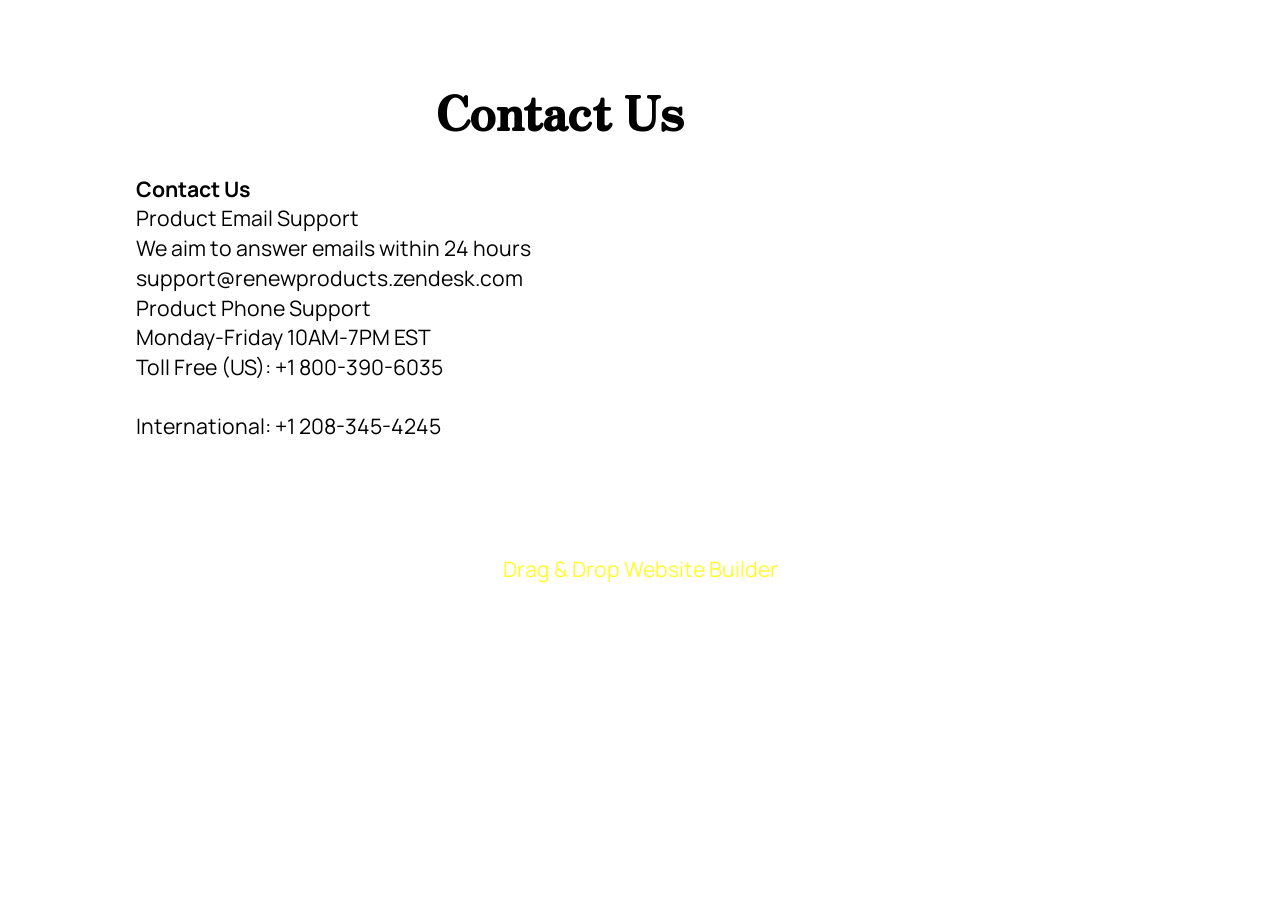
<file: Contact Us.html>
<!DOCTYPE html>
<html  lang="en">
<head>
  <!-- Site made with Mobirise Website Builder v6.1.12, https://mobirise.com -->
  <meta charset="UTF-8">
  <meta http-equiv="X-UA-Compatible" content="IE=edge">
  <meta name="generator" content="Mobirise v6.1.12, mobirise.com">
  <meta name="viewport" content="width=device-width, initial-scale=1, minimum-scale=1">
  <link rel="shortcut icon" href="assets/images/1bottle-92x146.png" type="image/x-icon">
  <meta name="description" content="Contact Us For Prosta Peak">
  
  
  <title>Contact Us</title>
  <link rel="stylesheet" href="assets/bootstrap/css/bootstrap.min.css">
  <link rel="stylesheet" href="assets/animatecss/animate.css">
  <link rel="stylesheet" href="assets/theme/css/style.css">
  <link rel="preload" href="https://fonts.googleapis.com/css?family=Zen+Antique:400&display=swap" as="style" onload="this.onload=null;this.rel='stylesheet'">
  <noscript><link rel="stylesheet" href="https://fonts.googleapis.com/css?family=Zen+Antique:400&display=swap"></noscript>
  <link rel="preload" href="https://fonts.googleapis.com/css?family=Manrope:200,300,400,500,600,700,800&display=swap" as="style" onload="this.onload=null;this.rel='stylesheet'">
  <noscript><link rel="stylesheet" href="https://fonts.googleapis.com/css?family=Manrope:200,300,400,500,600,700,800&display=swap"></noscript>
  <link rel="preload" as="style" href="assets/mobirise/css/mbr-additional.css?v=dK8vKY"><link rel="stylesheet" href="assets/mobirise/css/mbr-additional.css?v=dK8vKY" type="text/css">

  
  
  
</head>
<body>
  
  <section data-bs-version="5.1" class="article12 cid-vyhUVPKPk0" id="article12-1p">    
    
    <div class="container">
        <div class="row justify-content-center">
            <div class="col-md-12 col-lg-10">
                <h3 class="mbr-section-title mbr-fonts-style mb-4 mt-0 display-2">
                <strong>&nbsp; &nbsp; &nbsp; &nbsp; &nbsp; &nbsp; &nbsp; &nbsp; &nbsp; &nbsp; &nbsp; &nbsp;Contact Us</strong></h3>
                
                <p class="mbr-text mbr-fonts-style display-7"><strong>Contact Us
</strong><br>  Product Email Support
<br>  We aim to answer emails within 24 hours
<br>   support@renewproducts.zendesk.com
<br>  Product Phone Support
<br>  Monday-Friday 10AM-7PM EST
<br>   Toll Free (US): +1 800-390-6035
<br>
<br>   International: +1 208-345-4245&nbsp;<br></p>
            </div>
        </div>
    </div>
</section><section class="display-7" style="padding: 0;align-items: center;justify-content: center;flex-wrap: wrap;    align-content: center;display: flex;position: relative;height: 4rem;"><a href="https://mobiri.se/4489787" style="flex: 1 1;height: 4rem;position: absolute;width: 100%;z-index: 1;"><img alt="" style="height: 4rem;" src="[data-uri]"></a><p style="margin: 0;text-align: center;" class="display-7">&#8204;</p><a style="z-index:1" href="https://mobirise.com/drag-drop-website-builder.html">Drag & Drop Website Builder</a></section><script src="assets/bootstrap/js/bootstrap.bundle.min.js"></script>  <script src="assets/smoothscroll/smooth-scroll.js"></script>  <script src="assets/ytplayer/index.js"></script>  <script src="assets/theme/js/script.js"></script>  
  
  
  <input name="animation" type="hidden">
  </body>
</html>
</file>
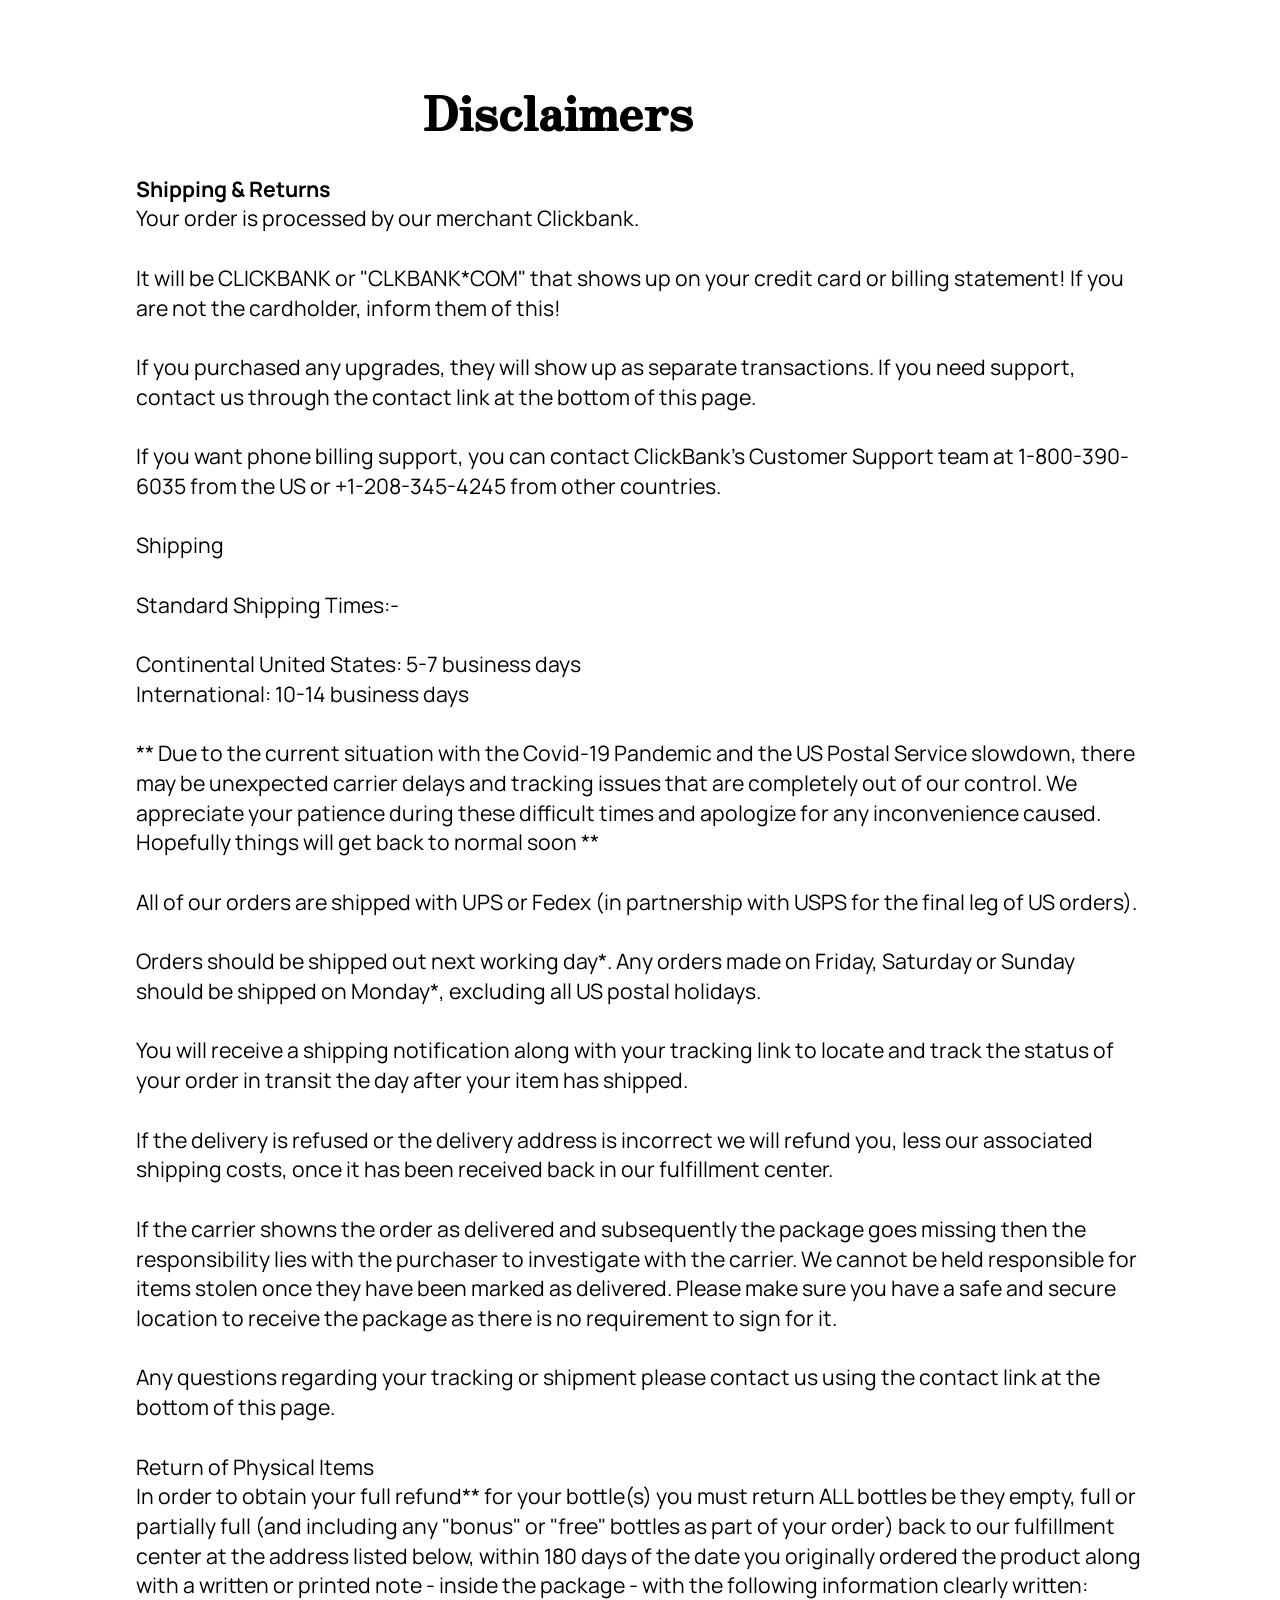
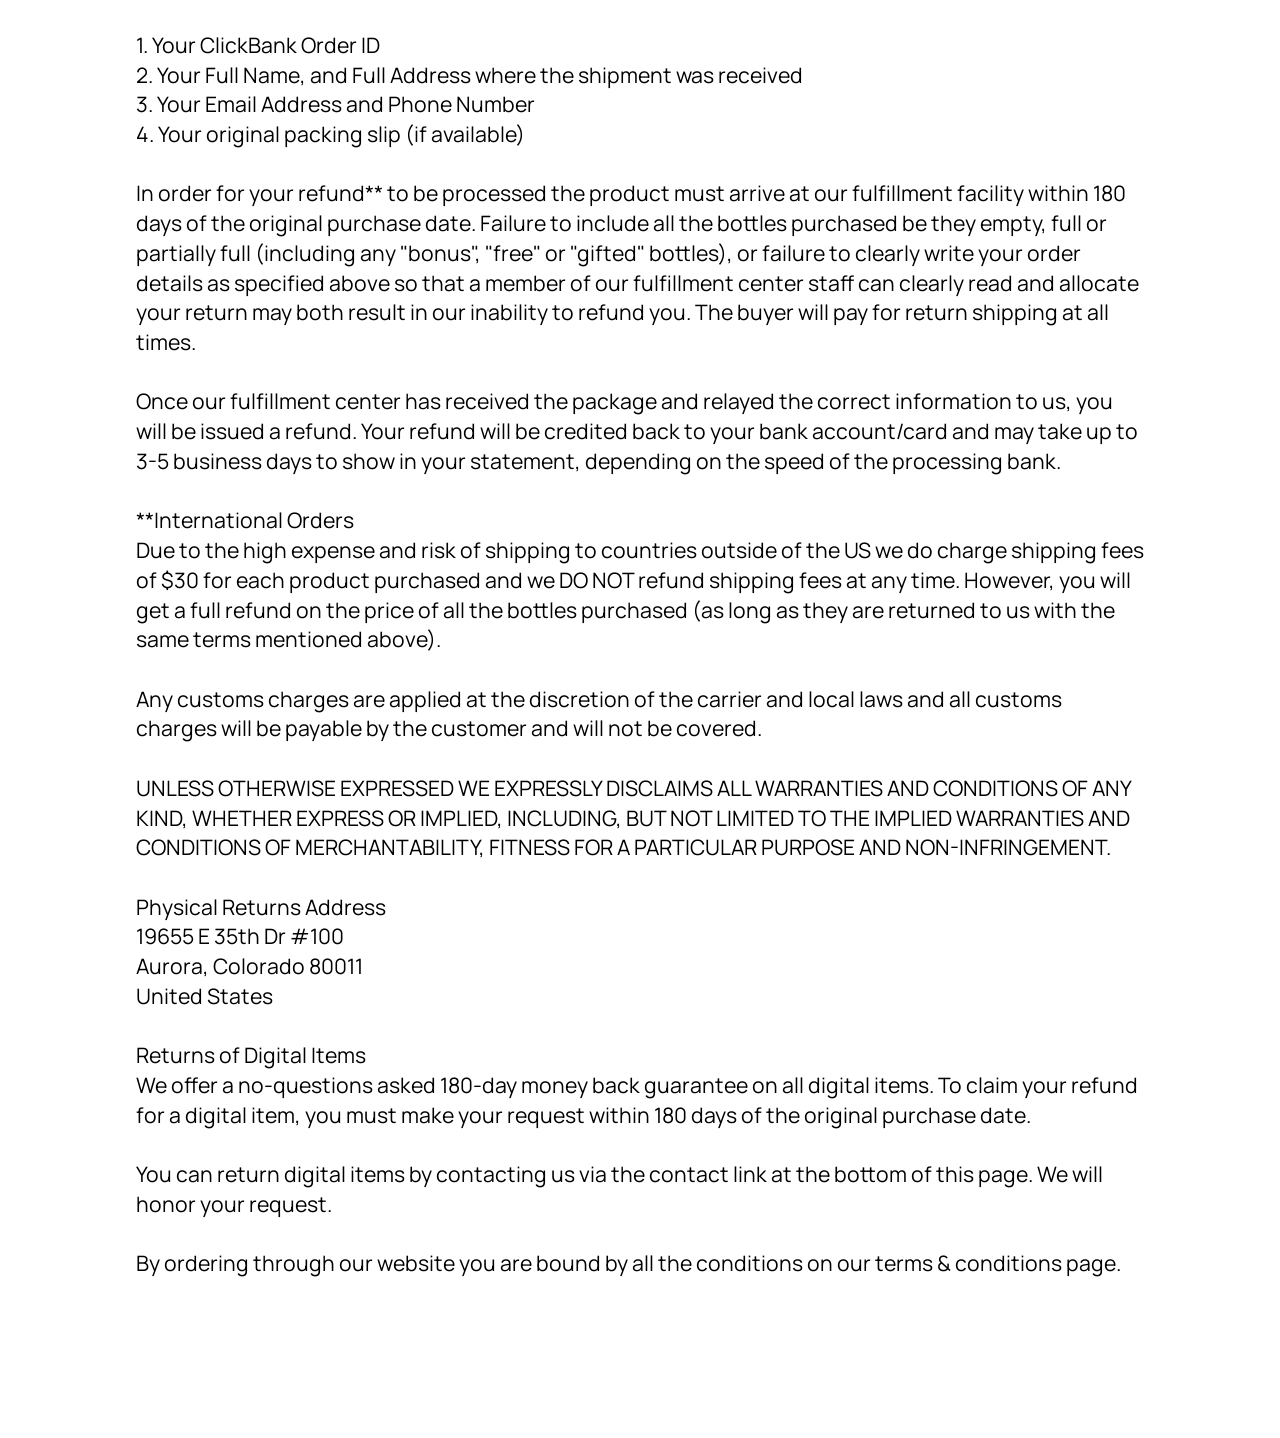
<file: Disclaimers.html>
<!DOCTYPE html>
<html  lang="en">
<head>
  <!-- Site made with Mobirise Website Builder v6.1.12, https://mobirise.com -->
  <meta charset="UTF-8">
  <meta http-equiv="X-UA-Compatible" content="IE=edge">
  <meta name="generator" content="Mobirise v6.1.12, mobirise.com">
  <meta name="viewport" content="width=device-width, initial-scale=1, minimum-scale=1">
  <link rel="shortcut icon" href="assets/images/1bottle-92x146.png" type="image/x-icon">
  <meta name="description" content="Disclaimers For Prosta Peak">
  
  
  <title>Disclaimers</title>
  <link rel="stylesheet" href="assets/bootstrap/css/bootstrap.min.css">
  <link rel="stylesheet" href="assets/animatecss/animate.css">
  <link rel="stylesheet" href="assets/theme/css/style.css">
  <link rel="preload" href="https://fonts.googleapis.com/css?family=Zen+Antique:400&display=swap" as="style" onload="this.onload=null;this.rel='stylesheet'">
  <noscript><link rel="stylesheet" href="https://fonts.googleapis.com/css?family=Zen+Antique:400&display=swap"></noscript>
  <link rel="preload" href="https://fonts.googleapis.com/css?family=Manrope:200,300,400,500,600,700,800&display=swap" as="style" onload="this.onload=null;this.rel='stylesheet'">
  <noscript><link rel="stylesheet" href="https://fonts.googleapis.com/css?family=Manrope:200,300,400,500,600,700,800&display=swap"></noscript>
  <link rel="preload" as="style" href="assets/mobirise/css/mbr-additional.css?v=SjR5eW"><link rel="stylesheet" href="assets/mobirise/css/mbr-additional.css?v=SjR5eW" type="text/css">

  
  
  
</head>
<body>
  
  <section data-bs-version="5.1" class="article12 cid-vyhUKbAjQx" id="article12-1o">    
    
    <div class="container">
        <div class="row justify-content-center">
            <div class="col-md-12 col-lg-10">
                <h3 class="mbr-section-title mbr-fonts-style mb-4 mt-0 display-2">
                <strong>&nbsp; &nbsp; &nbsp; &nbsp; &nbsp; &nbsp; &nbsp; &nbsp; &nbsp; &nbsp; &nbsp; Disclaimers</strong></h3>
                
                <p class="mbr-text mbr-fonts-style display-7"><strong>Shipping &amp; Returns
</strong><br>Your order is processed by our merchant Clickbank.
<br>
<br>It will be CLICKBANK or "CLKBANK*COM" that shows up on your credit card or billing statement! If you are not the cardholder, inform them of this!
<br>
<br>If you purchased any upgrades, they will show up as separate transactions. If you need support, contact us through the contact link at the bottom of this page.
<br>
<br>If you want phone billing support, you can contact ClickBank's Customer Support team at 1-800-390-6035 from the US or +1-208-345-4245 from other countries.
<br>
<br>Shipping
<br>
<br>Standard Shipping Times:-
<br>
<br>Continental United States: 5-7 business days
<br>International: 10-14 business days
<br>
<br>** Due to the current situation with the Covid-19 Pandemic and the US Postal Service slowdown, there may be unexpected carrier delays and tracking issues that are completely out of our control. We appreciate your patience during these difficult times and apologize for any inconvenience caused. Hopefully things will get back to normal soon **
<br>
<br>All of our orders are shipped with UPS or Fedex (in partnership with USPS for the final leg of US orders).
<br>
<br>Orders should be shipped out next working day*. Any orders made on Friday, Saturday or Sunday should be shipped on Monday*, excluding all US postal holidays.
<br>
<br>You will receive a shipping notification along with your tracking link to locate and track the status of your order in transit the day after your item has shipped.
<br>
<br>If the delivery is refused or the delivery address is incorrect we will refund you, less our associated shipping costs, once it has been received back in our fulfillment center.
<br>
<br>If the carrier showns the order as delivered and subsequently the package goes missing then the responsibility lies with the purchaser to investigate with the carrier. We cannot be held responsible for items stolen once they have been marked as delivered. Please make sure you have a safe and secure location to receive the package as there is no requirement to sign for it.
<br>
<br>Any questions regarding your tracking or shipment please contact us using the contact link at the bottom of this page.
<br>
<br>Return of Physical Items
<br>In order to obtain your full refund** for your bottle(s) you must return ALL bottles be they empty, full or partially full (and including any "bonus" or "free" bottles as part of your order) back to our fulfillment center at the address listed below, within 180 days of the date you originally ordered the product along with a written or printed note - inside the package - with the following information clearly written:
<br>
<br>1. Your ClickBank Order ID
<br>2. Your Full Name, and Full Address where the shipment was received
<br>3. Your Email Address and Phone Number
<br>4. Your original packing slip (if available)
<br>
<br>In order for your refund** to be processed the product must arrive at our fulfillment facility within 180 days of the original purchase date. Failure to include all the bottles purchased be they empty, full or partially full (including any "bonus", "free" or "gifted" bottles), or failure to clearly write your order details as specified above so that a member of our fulfillment center staff can clearly read and allocate your return may both result in our inability to refund you. The buyer will pay for return shipping at all times.
<br>
<br>Once our fulfillment center has received the package and relayed the correct information to us, you will be issued a refund. Your refund will be credited back to your bank account/card and may take up to 3-5 business days to show in your statement, depending on the speed of the processing bank.
<br>
<br>**International Orders
<br>Due to the high expense and risk of shipping to countries outside of the US we do charge shipping fees of $30 for each product purchased and we DO NOT refund shipping fees at any time. However, you will get a full refund on the price of all the bottles purchased (as long as they are returned to us with the same terms mentioned above).
<br>
<br>Any customs charges are applied at the discretion of the carrier and local laws and all customs charges will be payable by the customer and will not be covered.
<br>
<br>UNLESS OTHERWISE EXPRESSED WE EXPRESSLY DISCLAIMS ALL WARRANTIES AND CONDITIONS OF ANY KIND, WHETHER EXPRESS OR IMPLIED, INCLUDING, BUT NOT LIMITED TO THE IMPLIED WARRANTIES AND CONDITIONS OF MERCHANTABILITY, FITNESS FOR A PARTICULAR PURPOSE AND NON-INFRINGEMENT.
<br>
<br>Physical Returns Address
<br>19655 E 35th Dr #100
<br>Aurora, Colorado 80011
<br>United States
<br>
<br>Returns of Digital Items
<br>We offer a no-questions asked 180-day money back guarantee on all digital items. To claim your refund for a digital item, you must make your request within 180 days of the original purchase date.
<br>
<br>You can return digital items by contacting us via the contact link at the bottom of this page. We will honor your request.
<br>
<br>By ordering through our website you are bound by all the conditions on our terms &amp; conditions page.</p>
            </div>
        </div>
    </div>
</section><section class="display-7" style="padding: 0;align-items: center;justify-content: center;flex-wrap: wrap;    align-content: center;display: flex;position: relative;height: 4rem;"><a href="https://mobiri.se/4489787" style="flex: 1 1;height: 4rem;position: absolute;width: 100%;z-index: 1;"><img alt="" style="height: 4rem;" src="[data-uri]"></a><p style="margin: 0;text-align: center;" class="display-7">&#8204;</p><a style="z-index:1" href="https://mobirise.com/html-builder.html">HTML Website Generator</a></section><script src="assets/bootstrap/js/bootstrap.bundle.min.js"></script>  <script src="assets/smoothscroll/smooth-scroll.js"></script>  <script src="assets/ytplayer/index.js"></script>  <script src="assets/theme/js/script.js"></script>  
  
  
  <input name="animation" type="hidden">
  </body>
</html>
</file>
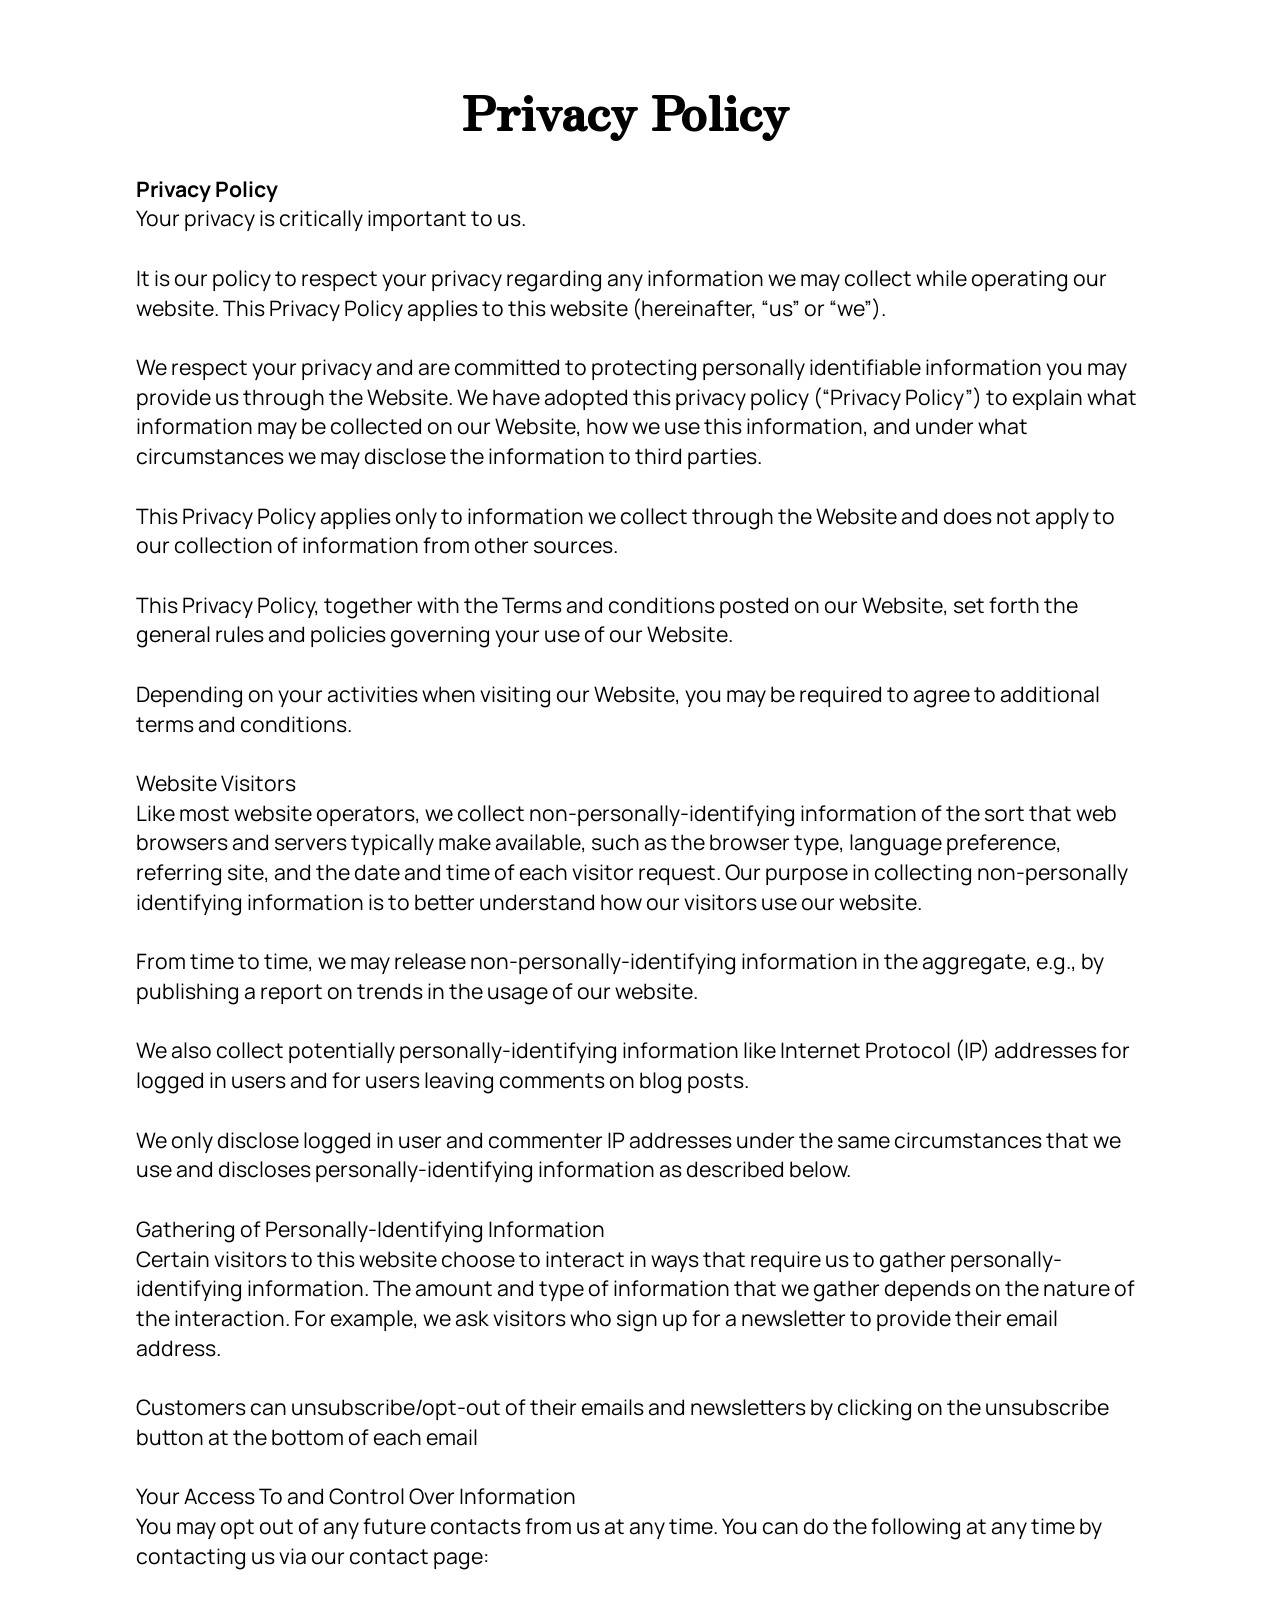
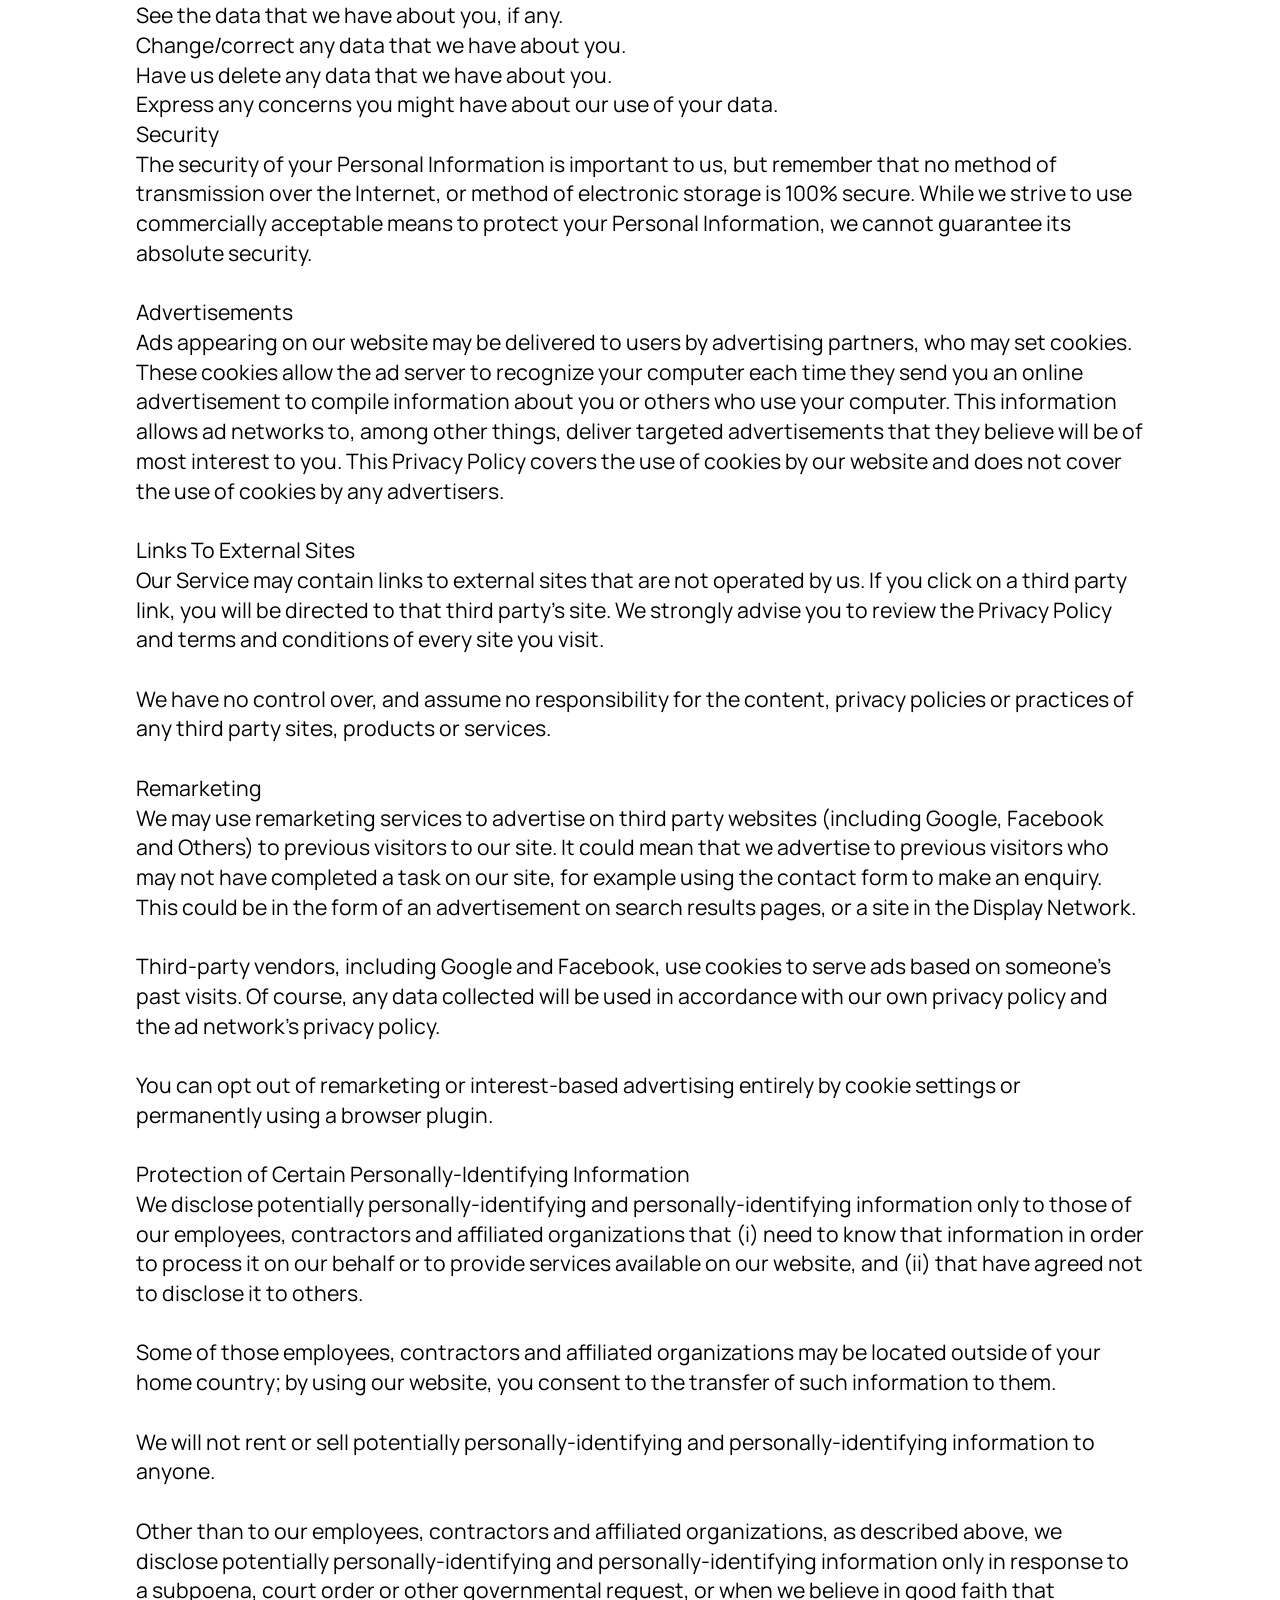
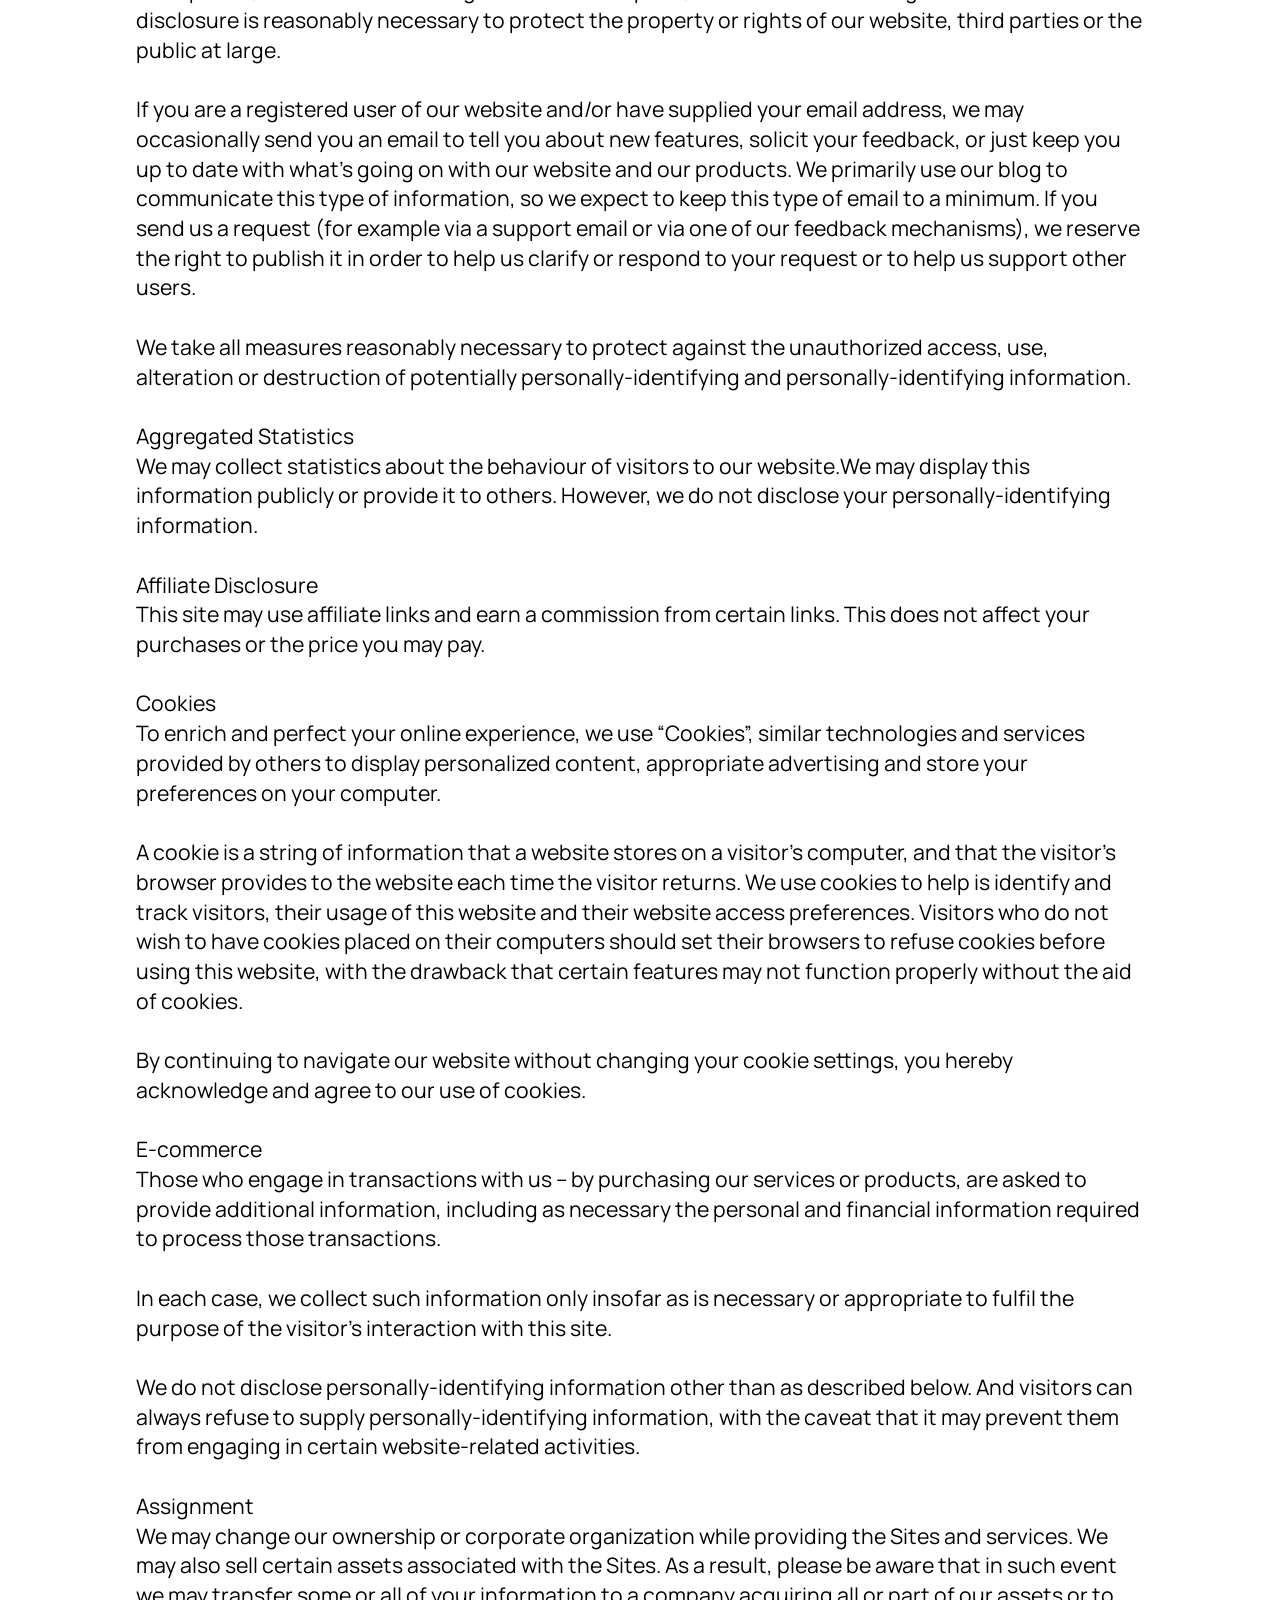
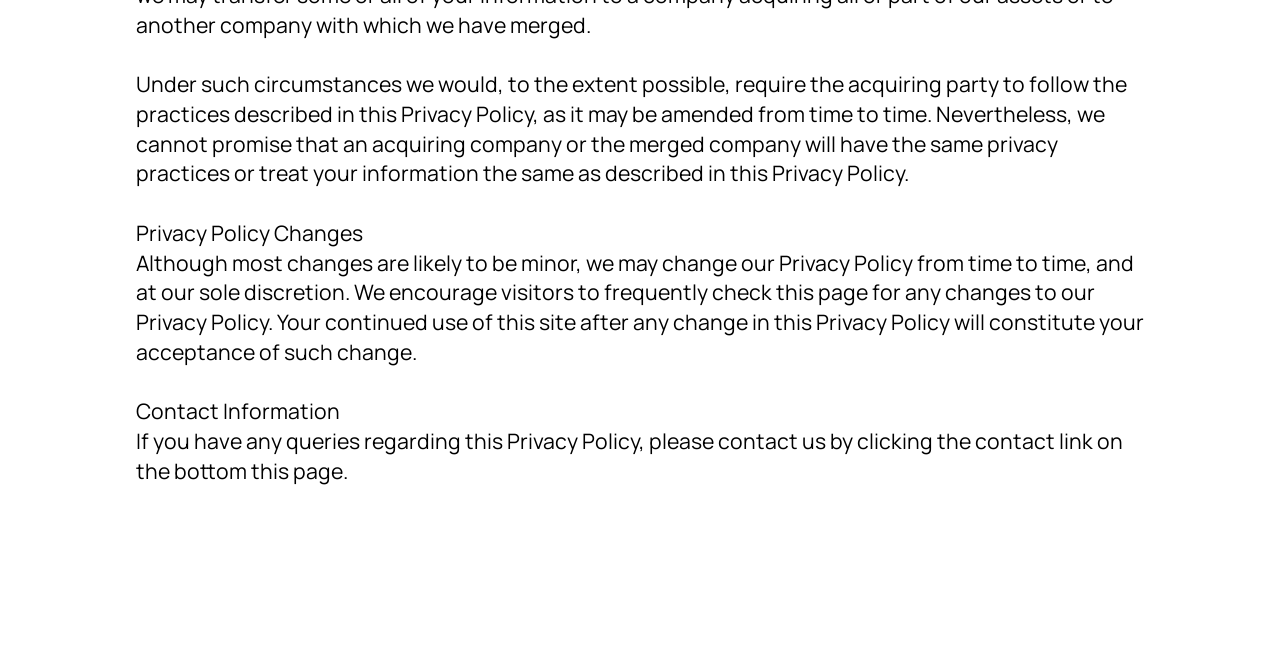
<file: Privacy Policy.html>
<!DOCTYPE html>
<html  lang="en">
<head>
  <!-- Site made with Mobirise Website Builder v6.1.12, https://mobirise.com -->
  <meta charset="UTF-8">
  <meta http-equiv="X-UA-Compatible" content="IE=edge">
  <meta name="generator" content="Mobirise v6.1.12, mobirise.com">
  <meta name="viewport" content="width=device-width, initial-scale=1, minimum-scale=1">
  <link rel="shortcut icon" href="assets/images/1bottle-92x146.png" type="image/x-icon">
  <meta name="description" content="Privacy Policy For Prosta Peak">
  
  
  <title>Privacy Policy</title>
  <link rel="stylesheet" href="assets/bootstrap/css/bootstrap.min.css">
  <link rel="stylesheet" href="assets/animatecss/animate.css">
  <link rel="stylesheet" href="assets/theme/css/style.css">
  <link rel="preload" href="https://fonts.googleapis.com/css?family=Zen+Antique:400&display=swap" as="style" onload="this.onload=null;this.rel='stylesheet'">
  <noscript><link rel="stylesheet" href="https://fonts.googleapis.com/css?family=Zen+Antique:400&display=swap"></noscript>
  <link rel="preload" href="https://fonts.googleapis.com/css?family=Manrope:200,300,400,500,600,700,800&display=swap" as="style" onload="this.onload=null;this.rel='stylesheet'">
  <noscript><link rel="stylesheet" href="https://fonts.googleapis.com/css?family=Manrope:200,300,400,500,600,700,800&display=swap"></noscript>
  <link rel="preload" as="style" href="assets/mobirise/css/mbr-additional.css?v=ppTwrU"><link rel="stylesheet" href="assets/mobirise/css/mbr-additional.css?v=ppTwrU" type="text/css">

  
  
  
</head>
<body>
  
  <section data-bs-version="5.1" class="article12 cid-vyhTPQRQYZ" id="article12-1m">    
    
    <div class="container">
        <div class="row justify-content-center">
            <div class="col-md-12 col-lg-10">
                <h3 class="mbr-section-title mbr-fonts-style mb-4 mt-0 display-2">
                <strong>&nbsp; &nbsp; &nbsp; &nbsp; &nbsp; &nbsp; &nbsp; &nbsp; &nbsp; &nbsp; &nbsp; &nbsp; &nbsp;Privacy Policy</strong></h3>
                
                <p class="mbr-text mbr-fonts-style display-7"><strong>Privacy Policy
</strong><br>Your privacy is critically important to us.
<br>
<br>It is our policy to respect your privacy regarding any information we may collect while operating our website. This Privacy Policy applies to this website (hereinafter, “us” or “we”).
<br>
<br>We respect your privacy and are committed to protecting personally identifiable information you may provide us through the Website. We have adopted this privacy policy (“Privacy Policy”) to explain what information may be collected on our Website, how we use this information, and under what circumstances we may disclose the information to third parties.
<br>
<br>This Privacy Policy applies only to information we collect through the Website and does not apply to our collection of information from other sources.
<br>
<br>This Privacy Policy, together with the Terms and conditions posted on our Website, set forth the general rules and policies governing your use of our Website.
<br>
<br>Depending on your activities when visiting our Website, you may be required to agree to additional terms and conditions.
<br>
<br>Website Visitors
<br>Like most website operators, we collect non-personally-identifying information of the sort that web browsers and servers typically make available, such as the browser type, language preference, referring site, and the date and time of each visitor request. Our purpose in collecting non-personally identifying information is to better understand how our visitors use our website.
<br>
<br>From time to time, we may release non-personally-identifying information in the aggregate, e.g., by publishing a report on trends in the usage of our website.
<br>
<br>We also collect potentially personally-identifying information like Internet Protocol (IP) addresses for logged in users and for users leaving comments on blog posts.
<br>
<br>We only disclose logged in user and commenter IP addresses under the same circumstances that we use and discloses personally-identifying information as described below.
<br>
<br>Gathering of Personally-Identifying Information
<br>Certain visitors to this website choose to interact in ways that require us to gather personally-identifying information. The amount and type of information that we gather depends on the nature of the interaction. For example, we ask visitors who sign up for a newsletter to provide their email address.
<br>
<br>Customers can unsubscribe/opt-out of their emails and newsletters by clicking on the unsubscribe button at the bottom of each email
<br>
<br>Your Access To and Control Over Information
<br>You may opt out of any future contacts from us at any time. You can do the following at any time by contacting us via our contact page:
<br>
<br>See the data that we have about you, if any.
<br>Change/correct any data that we have about you.
<br>Have us delete any data that we have about you.
<br>Express any concerns you might have about our use of your data.
<br>Security
<br>The security of your Personal Information is important to us, but remember that no method of transmission over the Internet, or method of electronic storage is 100% secure. While we strive to use commercially acceptable means to protect your Personal Information, we cannot guarantee its absolute security.
<br>
<br>Advertisements
<br>Ads appearing on our website may be delivered to users by advertising partners, who may set cookies. These cookies allow the ad server to recognize your computer each time they send you an online advertisement to compile information about you or others who use your computer. This information allows ad networks to, among other things, deliver targeted advertisements that they believe will be of most interest to you. This Privacy Policy covers the use of cookies by our website and does not cover the use of cookies by any advertisers.
<br>
<br>Links To External Sites
<br>Our Service may contain links to external sites that are not operated by us. If you click on a third party link, you will be directed to that third party’s site. We strongly advise you to review the Privacy Policy and terms and conditions of every site you visit.
<br>
<br>We have no control over, and assume no responsibility for the content, privacy policies or practices of any third party sites, products or services.
<br>
<br>Remarketing
<br>We may use remarketing services to advertise on third party websites (including Google, Facebook and Others) to previous visitors to our site. It could mean that we advertise to previous visitors who may not have completed a task on our site, for example using the contact form to make an enquiry. This could be in the form of an advertisement on search results pages, or a site in the Display Network.
<br>
<br>Third-party vendors, including Google and Facebook, use cookies to serve ads based on someone’s past visits. Of course, any data collected will be used in accordance with our own privacy policy and the ad network’s privacy policy.
<br>
<br>You can opt out of remarketing or interest-based advertising entirely by cookie settings or permanently using a browser plugin.
<br>
<br>Protection of Certain Personally-Identifying Information
<br>We disclose potentially personally-identifying and personally-identifying information only to those of our employees, contractors and affiliated organizations that (i) need to know that information in order to process it on our behalf or to provide services available on our website, and (ii) that have agreed not to disclose it to others.
<br>
<br>Some of those employees, contractors and affiliated organizations may be located outside of your home country; by using our website, you consent to the transfer of such information to them.
<br>
<br>We will not rent or sell potentially personally-identifying and personally-identifying information to anyone.
<br>
<br>Other than to our employees, contractors and affiliated organizations, as described above, we disclose potentially personally-identifying and personally-identifying information only in response to a subpoena, court order or other governmental request, or when we believe in good faith that disclosure is reasonably necessary to protect the property or rights of our website, third parties or the public at large.
<br>
<br>If you are a registered user of our website and/or have supplied your email address, we may occasionally send you an email to tell you about new features, solicit your feedback, or just keep you up to date with what’s going on with our website and our products. We primarily use our blog to communicate this type of information, so we expect to keep this type of email to a minimum. If you send us a request (for example via a support email or via one of our feedback mechanisms), we reserve the right to publish it in order to help us clarify or respond to your request or to help us support other users.
<br>
<br>We take all measures reasonably necessary to protect against the unauthorized access, use, alteration or destruction of potentially personally-identifying and personally-identifying information.
<br>
<br>Aggregated Statistics
<br>We may collect statistics about the behaviour of visitors to our website.We may display this information publicly or provide it to others. However, we do not disclose your personally-identifying information.
<br>
<br>Affiliate Disclosure
<br>This site may use affiliate links and earn a commission from certain links. This does not affect your purchases or the price you may pay.
<br>
<br>Cookies
<br>To enrich and perfect your online experience, we use “Cookies”, similar technologies and services provided by others to display personalized content, appropriate advertising and store your preferences on your computer.
<br>
<br>A cookie is a string of information that a website stores on a visitor’s computer, and that the visitor’s browser provides to the website each time the visitor returns. We use cookies to help is identify and track visitors, their usage of this website and their website access preferences. Visitors who do not wish to have cookies placed on their computers should set their browsers to refuse cookies before using this website, with the drawback that certain features may not function properly without the aid of cookies.
<br>
<br>By continuing to navigate our website without changing your cookie settings, you hereby acknowledge and agree to our use of cookies.
<br>
<br>E-commerce
<br>Those who engage in transactions with us – by purchasing our services or products, are asked to provide additional information, including as necessary the personal and financial information required to process those transactions.
<br>
<br>In each case, we collect such information only insofar as is necessary or appropriate to fulfil the purpose of the visitor’s interaction with this site.
<br>
<br>We do not disclose personally-identifying information other than as described below. And visitors can always refuse to supply personally-identifying information, with the caveat that it may prevent them from engaging in certain website-related activities.
<br>
<br>Assignment
<br>We may change our ownership or corporate organization while providing the Sites and services. We may also sell certain assets associated with the Sites. As a result, please be aware that in such event we may transfer some or all of your information to a company acquiring all or part of our assets or to another company with which we have merged.
<br>
<br>Under such circumstances we would, to the extent possible, require the acquiring party to follow the practices described in this Privacy Policy, as it may be amended from time to time. Nevertheless, we cannot promise that an acquiring company or the merged company will have the same privacy practices or treat your information the same as described in this Privacy Policy.
<br>
<br>Privacy Policy Changes
<br>Although most changes are likely to be minor, we may change our Privacy Policy from time to time, and at our sole discretion. We encourage visitors to frequently check this page for any changes to our Privacy Policy. Your continued use of this site after any change in this Privacy Policy will constitute your acceptance of such change.
<br>
<br>Contact Information
<br>If you have any queries regarding this Privacy Policy, please contact us by clicking the contact link on the bottom this page.</p>
            </div>
        </div>
    </div>
</section><section class="display-7" style="padding: 0;align-items: center;justify-content: center;flex-wrap: wrap;    align-content: center;display: flex;position: relative;height: 4rem;"><a href="https://mobiri.se/4489787" style="flex: 1 1;height: 4rem;position: absolute;width: 100%;z-index: 1;"><img alt="" style="height: 4rem;" src="[data-uri]"></a><p style="margin: 0;text-align: center;" class="display-7">&#8204;</p><a style="z-index:1" href="https://mobirise.com/builder/ai-website-creator.html">AI Website Creator</a></section><script src="assets/bootstrap/js/bootstrap.bundle.min.js"></script>  <script src="assets/smoothscroll/smooth-scroll.js"></script>  <script src="assets/ytplayer/index.js"></script>  <script src="assets/theme/js/script.js"></script>  
  
  
  <input name="animation" type="hidden">
  </body>
</html>
</file>
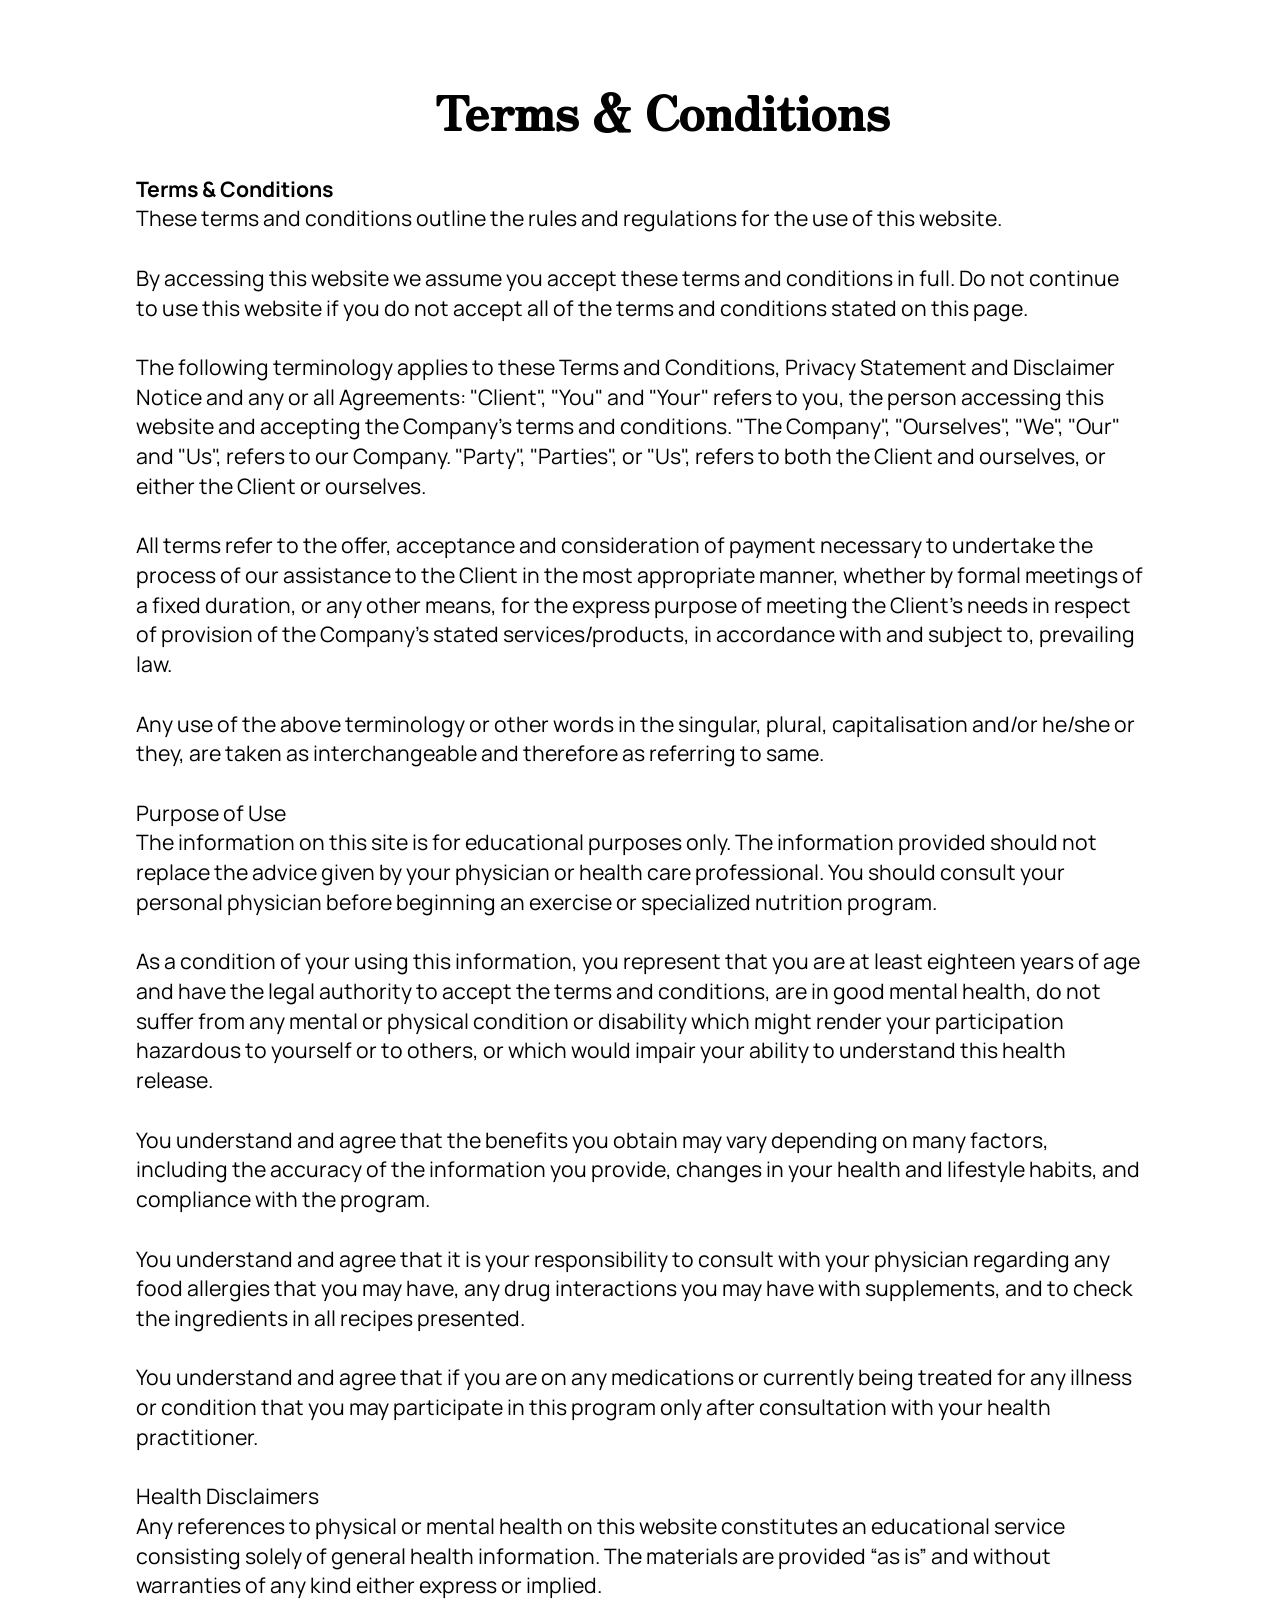
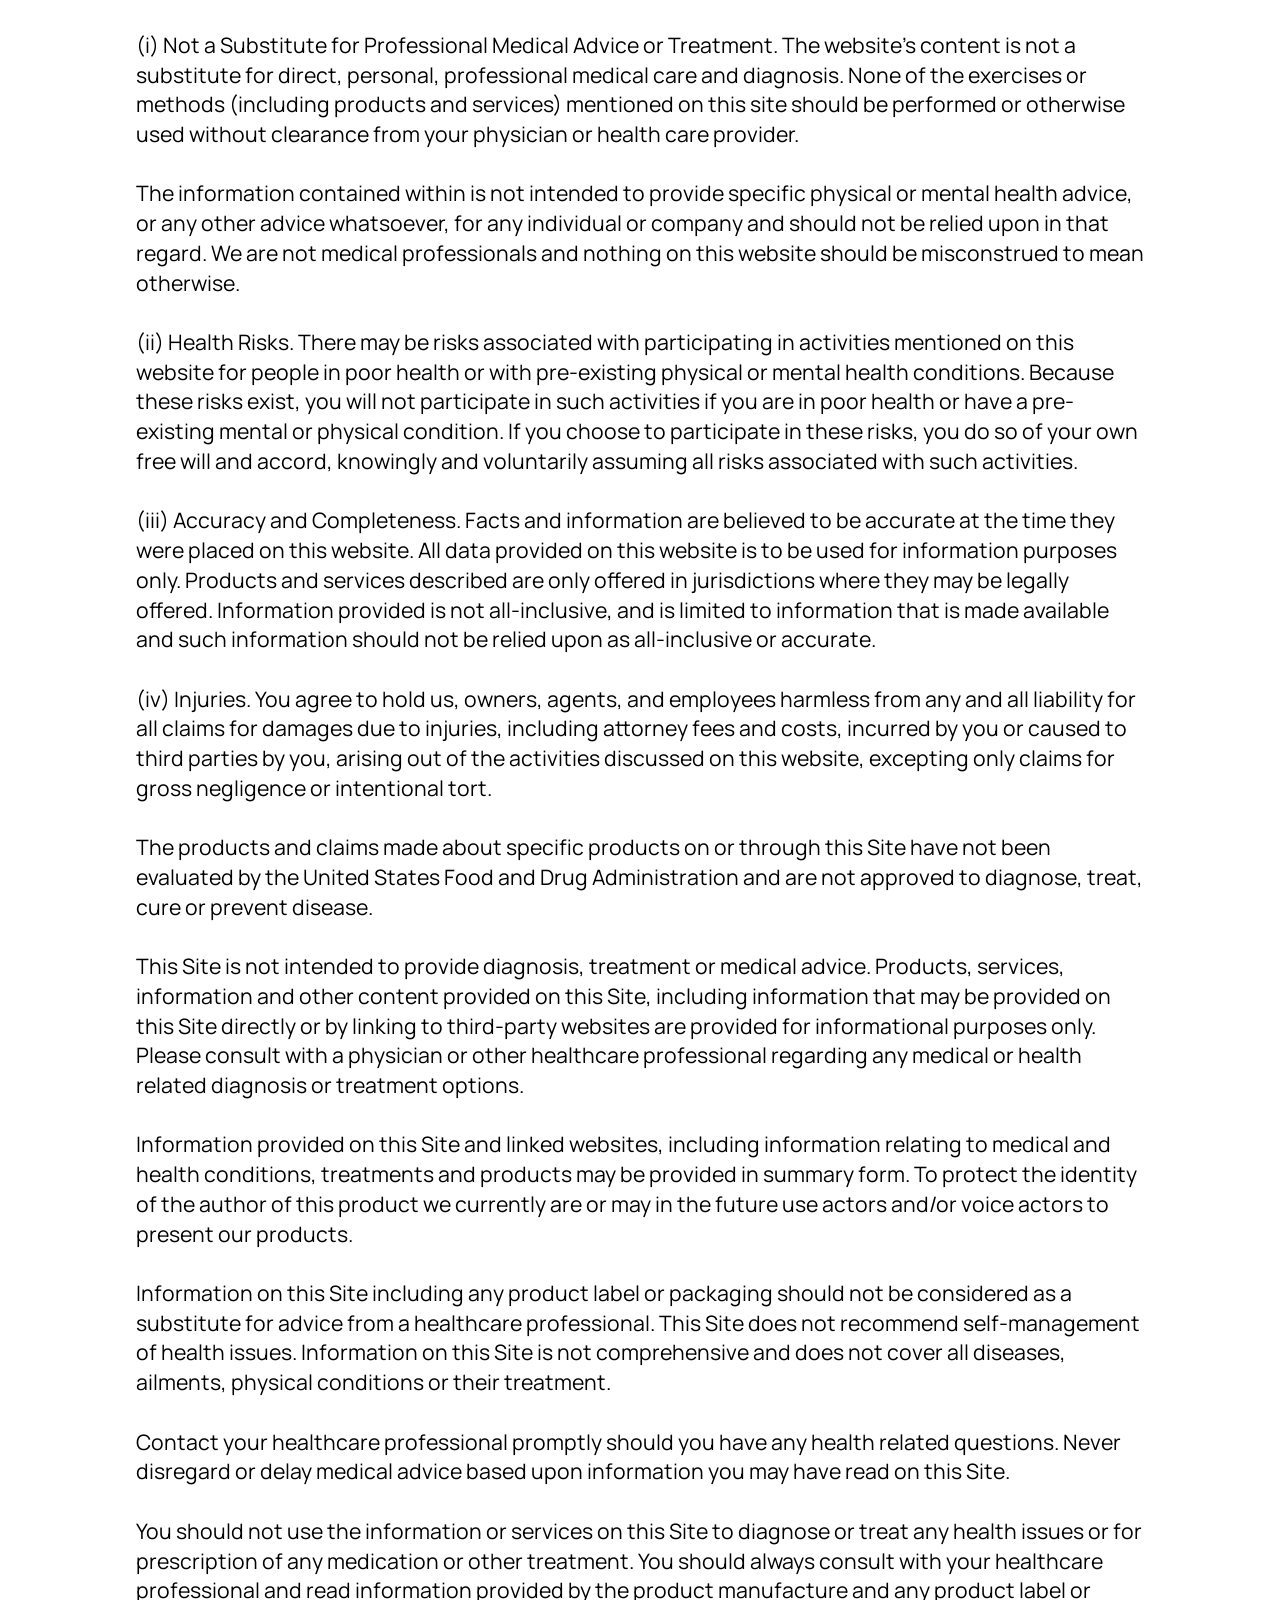
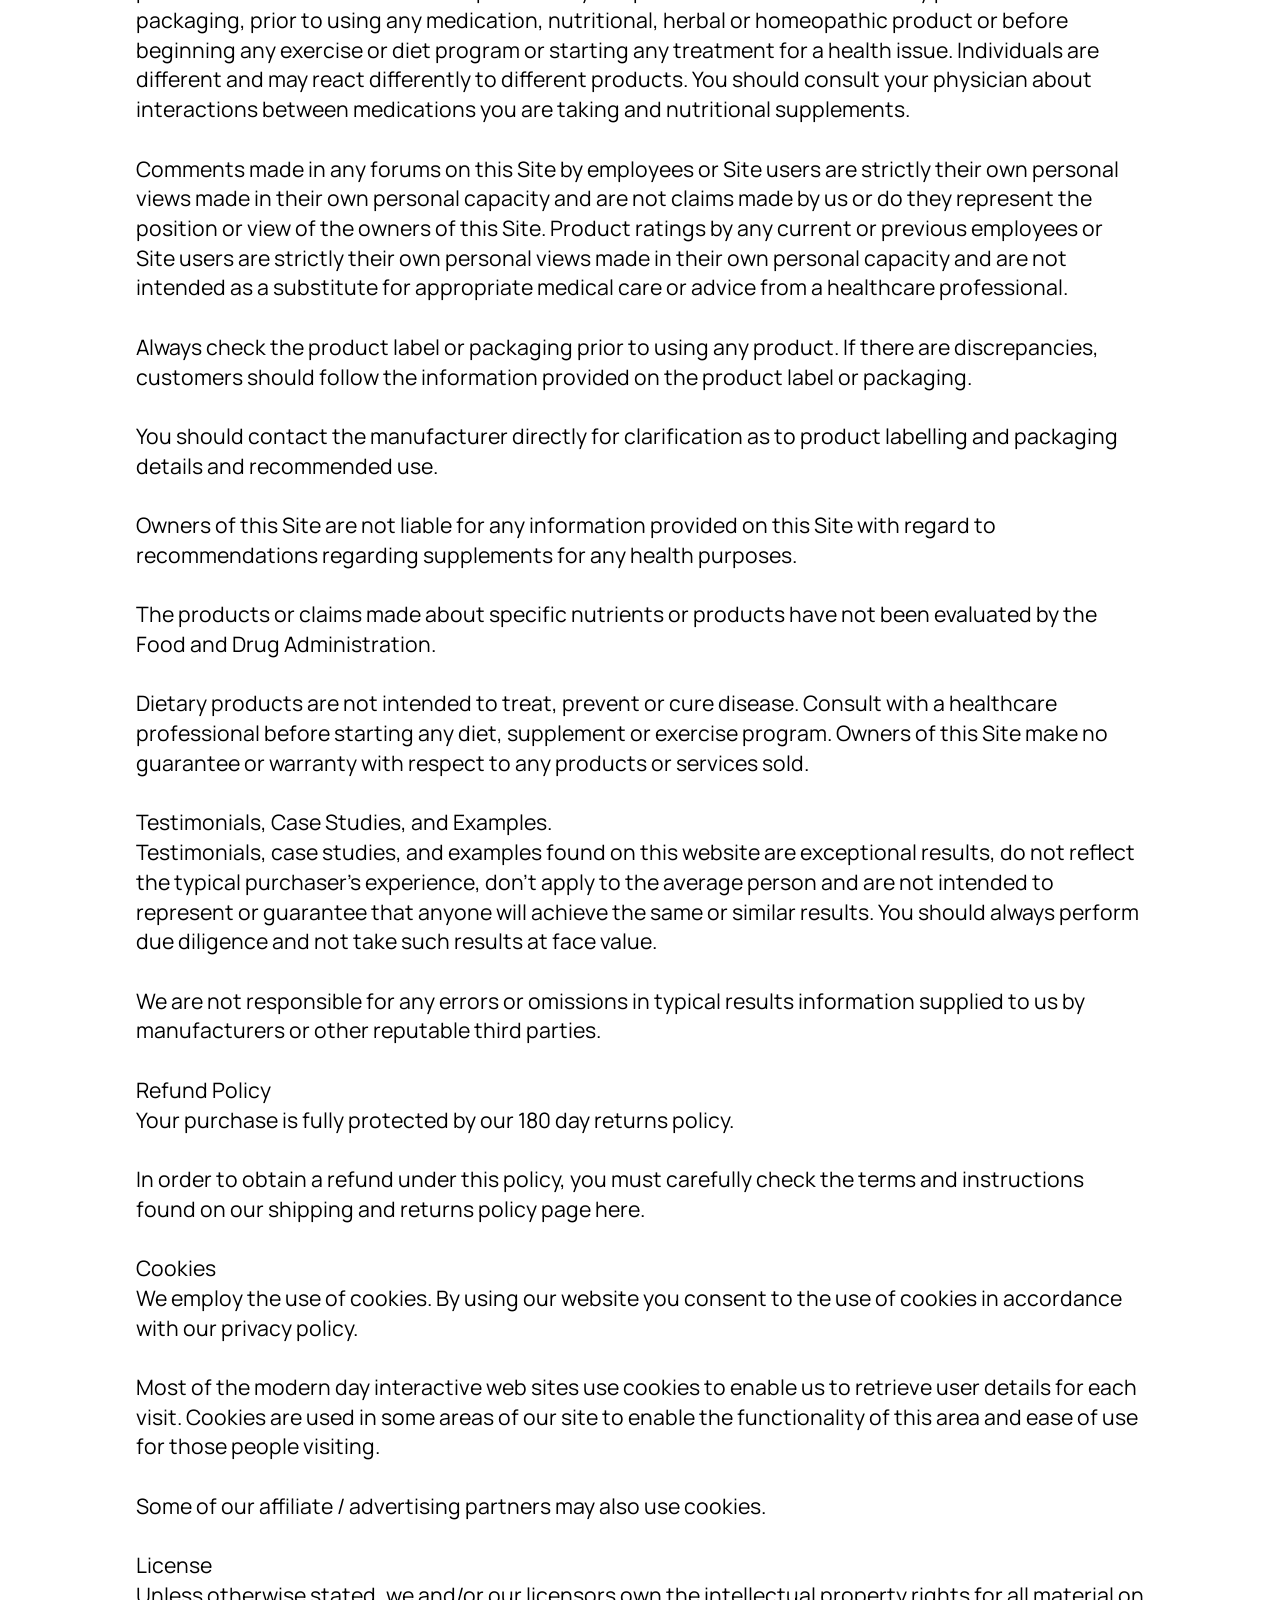
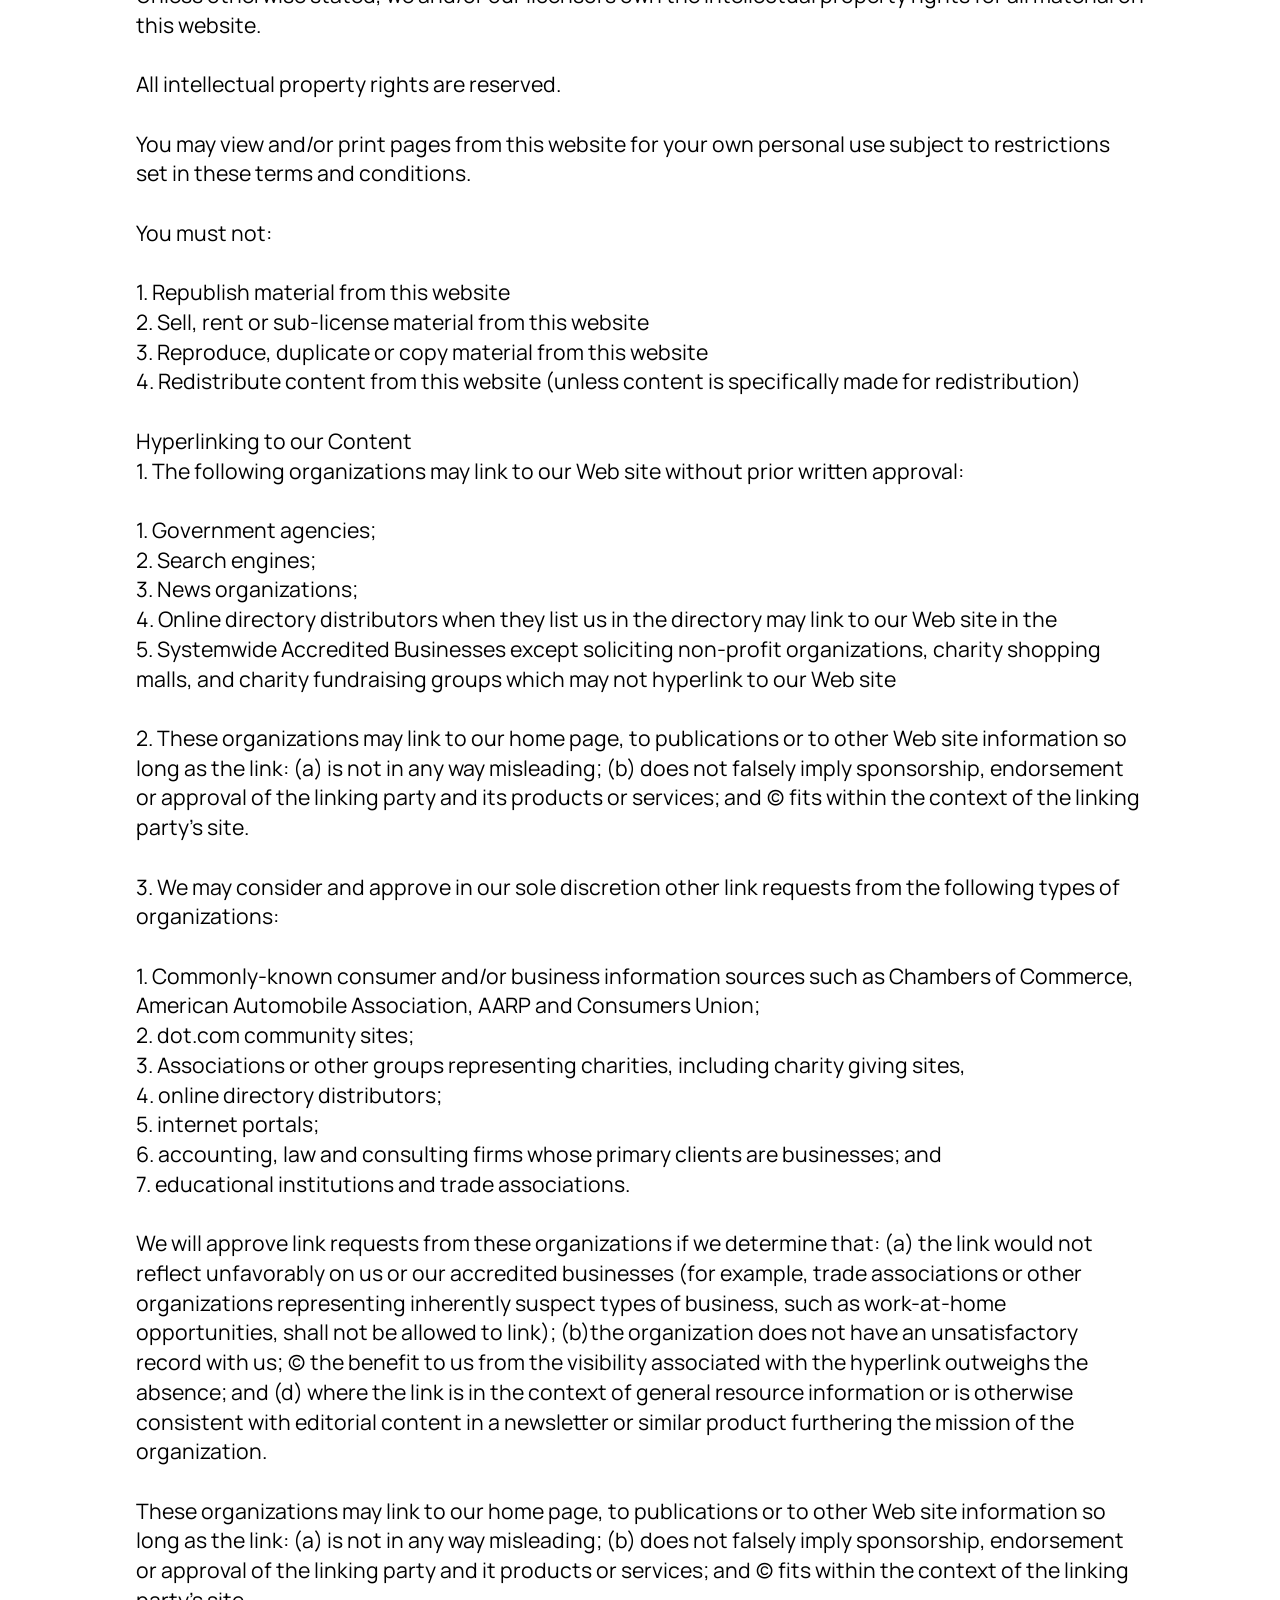
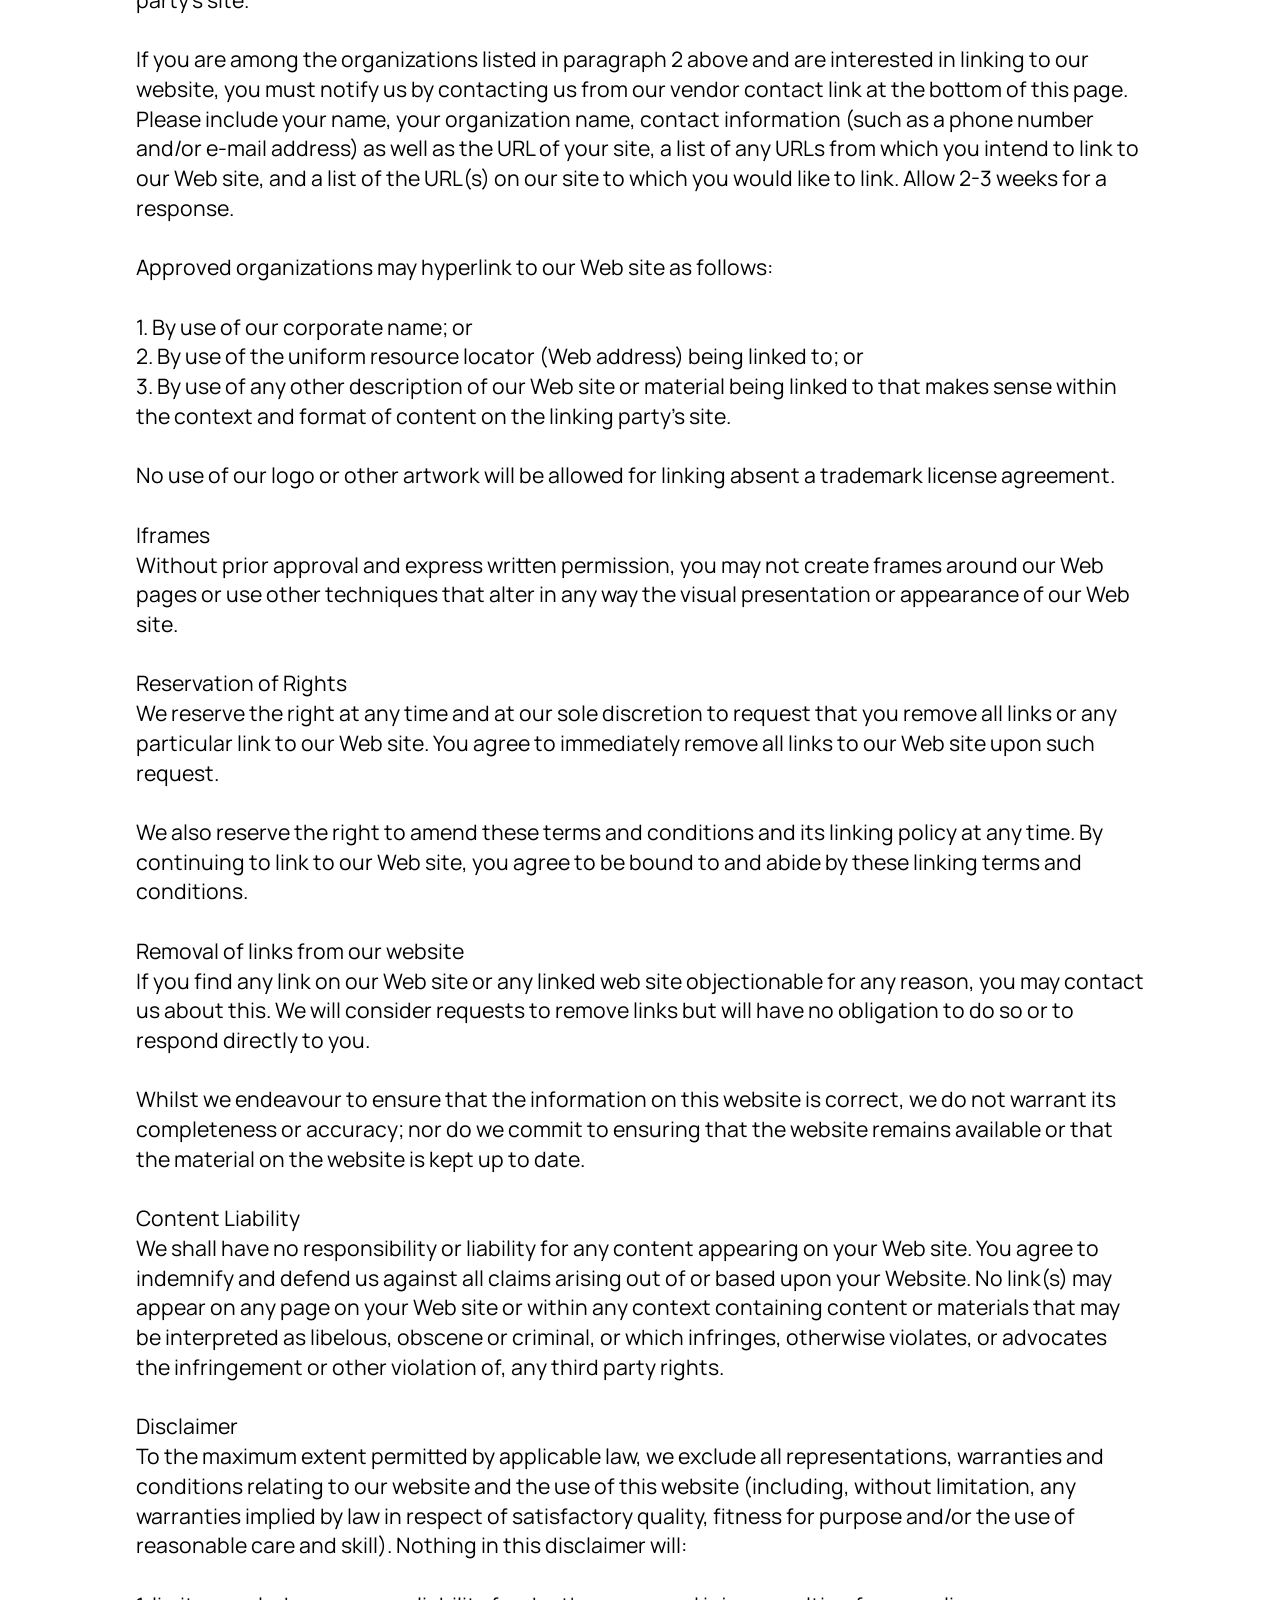
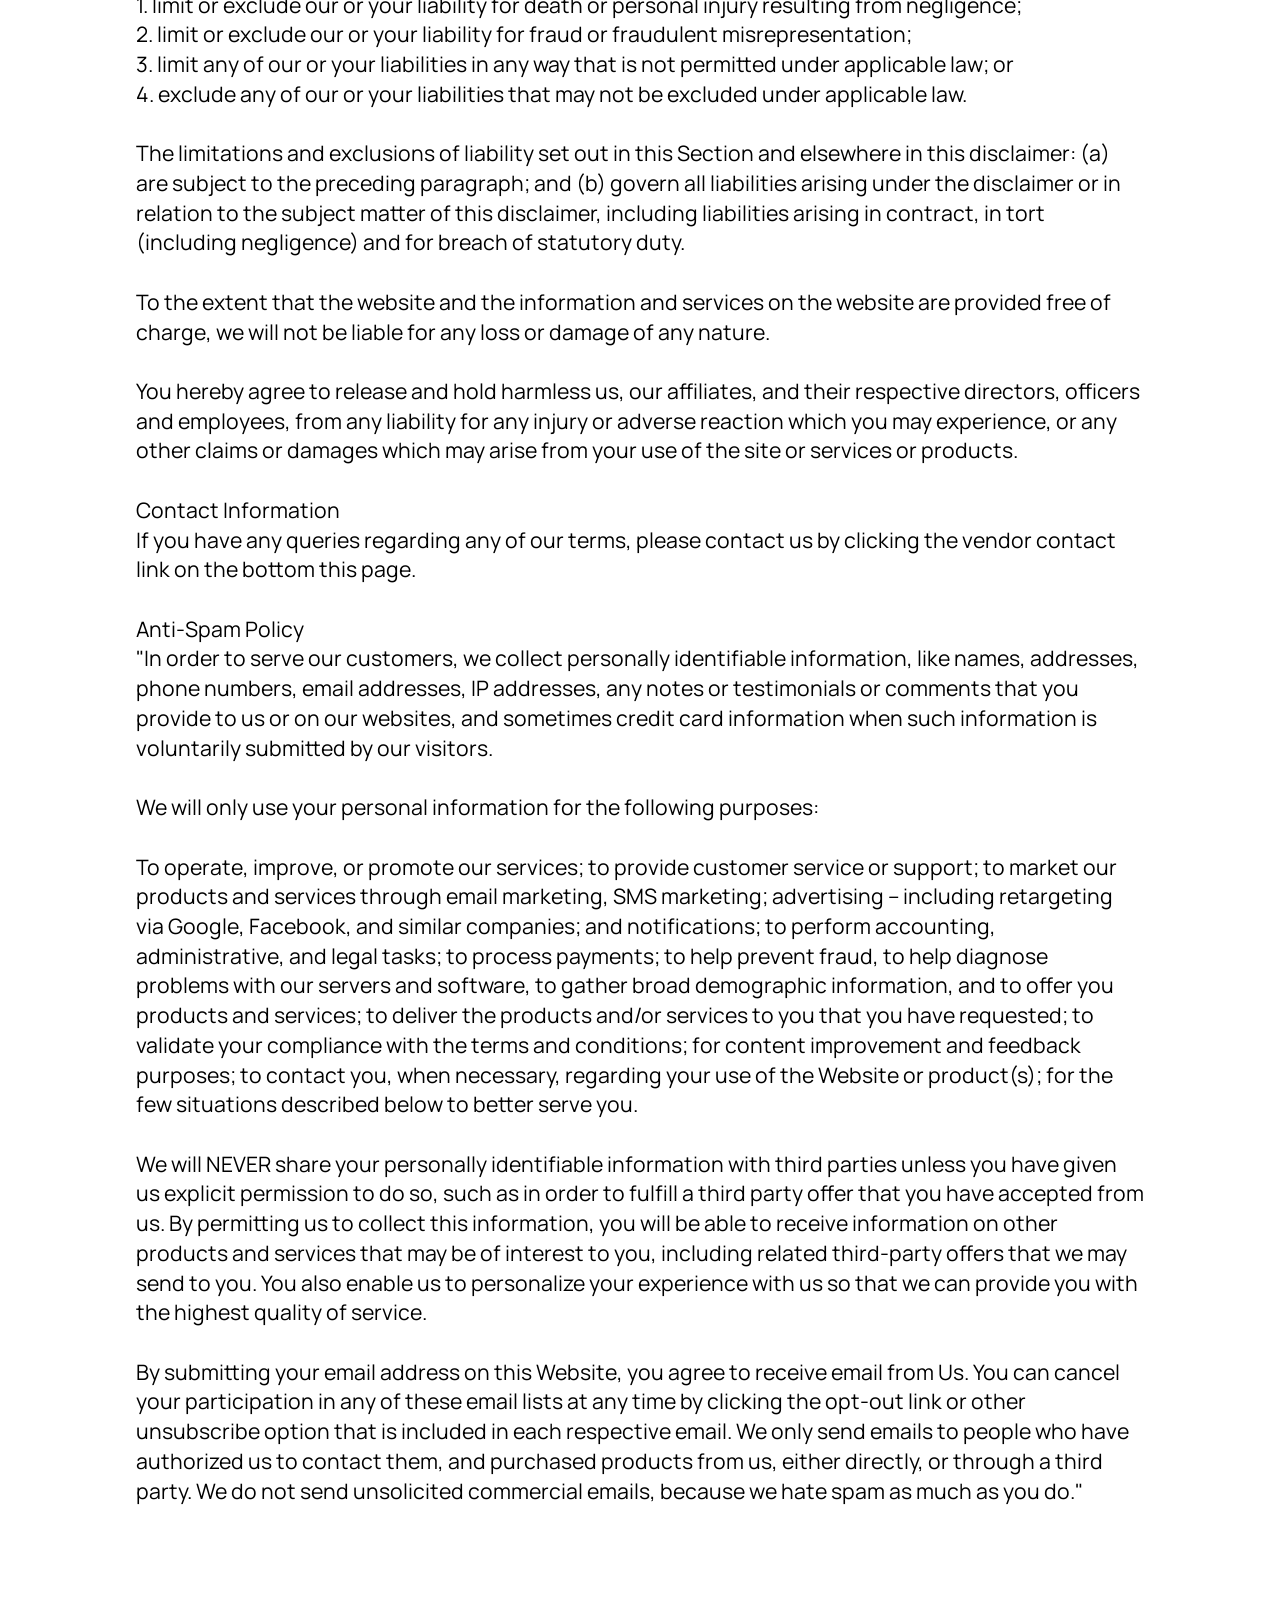
<file: Terms Of Use.html>
<!DOCTYPE html>
<html  lang="en">
<head>
  <!-- Site made with Mobirise Website Builder v6.1.12, https://mobirise.com -->
  <meta charset="UTF-8">
  <meta http-equiv="X-UA-Compatible" content="IE=edge">
  <meta name="generator" content="Mobirise v6.1.12, mobirise.com">
  <meta name="viewport" content="width=device-width, initial-scale=1, minimum-scale=1">
  <link rel="shortcut icon" href="assets/images/1bottle-92x146.png" type="image/x-icon">
  <meta name="description" content="Terms Of Use For Prosta Peak">
  
  
  <title>Terms Of Use</title>
  <link rel="stylesheet" href="assets/bootstrap/css/bootstrap.min.css">
  <link rel="stylesheet" href="assets/animatecss/animate.css">
  <link rel="stylesheet" href="assets/theme/css/style.css">
  <link rel="preload" href="https://fonts.googleapis.com/css?family=Zen+Antique:400&display=swap" as="style" onload="this.onload=null;this.rel='stylesheet'">
  <noscript><link rel="stylesheet" href="https://fonts.googleapis.com/css?family=Zen+Antique:400&display=swap"></noscript>
  <link rel="preload" href="https://fonts.googleapis.com/css?family=Manrope:200,300,400,500,600,700,800&display=swap" as="style" onload="this.onload=null;this.rel='stylesheet'">
  <noscript><link rel="stylesheet" href="https://fonts.googleapis.com/css?family=Manrope:200,300,400,500,600,700,800&display=swap"></noscript>
  <link rel="preload" as="style" href="assets/mobirise/css/mbr-additional.css?v=TCUq69"><link rel="stylesheet" href="assets/mobirise/css/mbr-additional.css?v=TCUq69" type="text/css">

  
  
  
</head>
<body>
  
  <section data-bs-version="5.1" class="article12 cid-vyhUceaSlp" id="article12-1n">    
    
    <div class="container">
        <div class="row justify-content-center">
            <div class="col-md-12 col-lg-10">
                <h3 class="mbr-section-title mbr-fonts-style mb-4 mt-0 display-2">
                <strong>&nbsp; &nbsp; &nbsp; &nbsp; &nbsp; &nbsp; &nbsp; &nbsp; &nbsp; &nbsp; &nbsp; &nbsp;Terms &amp; Conditions</strong></h3>
                
                <p class="mbr-text mbr-fonts-style display-7"><strong>Terms &amp; Conditions
</strong><br>These terms and conditions outline the rules and regulations for the use of this website.
<br>
<br>By accessing this website we assume you accept these terms and conditions in full. Do not continue to use this website if you do not accept all of the terms and conditions stated on this page.
<br>
<br>The following terminology applies to these Terms and Conditions, Privacy Statement and Disclaimer Notice and any or all Agreements: "Client", "You" and "Your" refers to you, the person accessing this website and accepting the Company's terms and conditions. "The Company", "Ourselves", "We", "Our" and "Us", refers to our Company. "Party", "Parties", or "Us", refers to both the Client and ourselves, or either the Client or ourselves.
<br>
<br>All terms refer to the offer, acceptance and consideration of payment necessary to undertake the process of our assistance to the Client in the most appropriate manner, whether by formal meetings of a fixed duration, or any other means, for the express purpose of meeting the Client's needs in respect of provision of the Company's stated services/products, in accordance with and subject to, prevailing law.
<br>
<br>Any use of the above terminology or other words in the singular, plural, capitalisation and/or he/she or they, are taken as interchangeable and therefore as referring to same.
<br>
<br>Purpose of Use
<br>The information on this site is for educational purposes only. The information provided should not replace the advice given by your physician or health care professional. You should consult your personal physician before beginning an exercise or specialized nutrition program.
<br>
<br>As a condition of your using this information, you represent that you are at least eighteen years of age and have the legal authority to accept the terms and conditions, are in good mental health, do not suffer from any mental or physical condition or disability which might render your participation hazardous to yourself or to others, or which would impair your ability to understand this health release.
<br>
<br>You understand and agree that the benefits you obtain may vary depending on many factors, including the accuracy of the information you provide, changes in your health and lifestyle habits, and compliance with the program.
<br>
<br>You understand and agree that it is your responsibility to consult with your physician regarding any food allergies that you may have, any drug interactions you may have with supplements, and to check the ingredients in all recipes presented.
<br>
<br>You understand and agree that if you are on any medications or currently being treated for any illness or condition that you may participate in this program only after consultation with your health practitioner.
<br>
<br>Health Disclaimers
<br>Any references to physical or mental health on this website constitutes an educational service consisting solely of general health information. The materials are provided “as is” and without warranties of any kind either express or implied.
<br>
<br>(i) Not a Substitute for Professional Medical Advice or Treatment. The website’s content is not a substitute for direct, personal, professional medical care and diagnosis. None of the exercises or methods (including products and services) mentioned on this site should be performed or otherwise used without clearance from your physician or health care provider.
<br>
<br>The information contained within is not intended to provide specific physical or mental health advice, or any other advice whatsoever, for any individual or company and should not be relied upon in that regard. We are not medical professionals and nothing on this website should be misconstrued to mean otherwise.
<br>
<br>(ii) Health Risks. There may be risks associated with participating in activities mentioned on this website for people in poor health or with pre-existing physical or mental health conditions. Because these risks exist, you will not participate in such activities if you are in poor health or have a pre-existing mental or physical condition. If you choose to participate in these risks, you do so of your own free will and accord, knowingly and voluntarily assuming all risks associated with such activities.
<br>
<br>(iii) Accuracy and Completeness. Facts and information are believed to be accurate at the time they were placed on this website. All data provided on this website is to be used for information purposes only. Products and services described are only offered in jurisdictions where they may be legally offered. Information provided is not all-inclusive, and is limited to information that is made available and such information should not be relied upon as all-inclusive or accurate.
<br>
<br>(iv) Injuries. You agree to hold us, owners, agents, and employees harmless from any and all liability for all claims for damages due to injuries, including attorney fees and costs, incurred by you or caused to third parties by you, arising out of the activities discussed on this website, excepting only claims for gross negligence or intentional tort.
<br>
<br>The products and claims made about specific products on or through this Site have not been evaluated by the United States Food and Drug Administration and are not approved to diagnose, treat, cure or prevent disease.
<br>
<br>This Site is not intended to provide diagnosis, treatment or medical advice. Products, services, information and other content provided on this Site, including information that may be provided on this Site directly or by linking to third-party websites are provided for informational purposes only. Please consult with a physician or other healthcare professional regarding any medical or health related diagnosis or treatment options.
<br>
<br>Information provided on this Site and linked websites, including information relating to medical and health conditions, treatments and products may be provided in summary form. To protect the identity of the author of this product we currently are or may in the future use actors and/or voice actors to present our products.
<br>
<br>Information on this Site including any product label or packaging should not be considered as a substitute for advice from a healthcare professional. This Site does not recommend self-management of health issues. Information on this Site is not comprehensive and does not cover all diseases, ailments, physical conditions or their treatment.
<br>
<br>Contact your healthcare professional promptly should you have any health related questions. Never disregard or delay medical advice based upon information you may have read on this Site.
<br>
<br>You should not use the information or services on this Site to diagnose or treat any health issues or for prescription of any medication or other treatment. You should always consult with your healthcare professional and read information provided by the product manufacture and any product label or packaging, prior to using any medication, nutritional, herbal or homeopathic product or before beginning any exercise or diet program or starting any treatment for a health issue. Individuals are different and may react differently to different products. You should consult your physician about interactions between medications you are taking and nutritional supplements.
<br>
<br>Comments made in any forums on this Site by employees or Site users are strictly their own personal views made in their own personal capacity and are not claims made by us or do they represent the position or view of the owners of this Site. Product ratings by any current or previous employees or Site users are strictly their own personal views made in their own personal capacity and are not intended as a substitute for appropriate medical care or advice from a healthcare professional.
<br>
<br>Always check the product label or packaging prior to using any product. If there are discrepancies, customers should follow the information provided on the product label or packaging.
<br>
<br>You should contact the manufacturer directly for clarification as to product labelling and packaging details and recommended use.
<br>
<br>Owners of this Site are not liable for any information provided on this Site with regard to recommendations regarding supplements for any health purposes.
<br>
<br>The products or claims made about specific nutrients or products have not been evaluated by the Food and Drug Administration.
<br>
<br>Dietary products are not intended to treat, prevent or cure disease. Consult with a healthcare professional before starting any diet, supplement or exercise program. Owners of this Site make no guarantee or warranty with respect to any products or services sold.
<br>
<br>Testimonials, Case Studies, and Examples.
<br>Testimonials, case studies, and examples found on this website are exceptional results, do not reflect the typical purchaser’s experience, don’t apply to the average person and are not intended to represent or guarantee that anyone will achieve the same or similar results. You should always perform due diligence and not take such results at face value.
<br>
<br>We are not responsible for any errors or omissions in typical results information supplied to us by manufacturers or other reputable third parties.
<br>
<br>Refund Policy
<br>Your purchase is fully protected by our 180 day returns policy.
<br>
<br>In order to obtain a refund under this policy, you must carefully check the terms and instructions found on our shipping and returns policy page here.
<br>
<br>Cookies
<br>We employ the use of cookies. By using our website you consent to the use of cookies in accordance with our privacy policy.
<br>
<br>Most of the modern day interactive web sites use cookies to enable us to retrieve user details for each visit. Cookies are used in some areas of our site to enable the functionality of this area and ease of use for those people visiting.
<br>
<br>Some of our affiliate / advertising partners may also use cookies.
<br>
<br>License
<br>Unless otherwise stated, we and/or our licensors own the intellectual property rights for all material on this website.
<br>
<br>All intellectual property rights are reserved.
<br>
<br>You may view and/or print pages from this website for your own personal use subject to restrictions set in these terms and conditions.
<br>
<br>You must not:
<br>
<br>1. Republish material from this website
<br>2. Sell, rent or sub-license material from this website
<br>3. Reproduce, duplicate or copy material from this website
<br>4. Redistribute content from this website (unless content is specifically made for redistribution)
<br>
<br>Hyperlinking to our Content
<br>1. The following organizations may link to our Web site without prior written approval:
<br>
<br>1. Government agencies;
<br>2. Search engines;
<br>3. News organizations;
<br>4. Online directory distributors when they list us in the directory may link to our Web site in the
<br>5. Systemwide Accredited Businesses except soliciting non-profit organizations, charity shopping malls, and charity fundraising groups which may not hyperlink to our Web site
<br>
<br>2. These organizations may link to our home page, to publications or to other Web site information so long as the link: (a) is not in any way misleading; (b) does not falsely imply sponsorship, endorsement or approval of the linking party and its products or services; and (c) fits within the context of the linking party’s site.
<br>
<br>3. We may consider and approve in our sole discretion other link requests from the following types of organizations:
<br>
<br>1. Commonly-known consumer and/or business information sources such as Chambers of Commerce, American Automobile Association, AARP and Consumers Union;
<br>2. dot.com community sites;
<br>3. Associations or other groups representing charities, including charity giving sites,
<br>4. online directory distributors;
<br>5. internet portals;
<br>6. accounting, law and consulting firms whose primary clients are businesses; and
<br>7. educational institutions and trade associations.
<br>
<br>We will approve link requests from these organizations if we determine that: (a) the link would not reflect unfavorably on us or our accredited businesses (for example, trade associations or other organizations representing inherently suspect types of business, such as work-at-home opportunities, shall not be allowed to link); (b)the organization does not have an unsatisfactory record with us; (c) the benefit to us from the visibility associated with the hyperlink outweighs the absence; and (d) where the link is in the context of general resource information or is otherwise consistent with editorial content in a newsletter or similar product furthering the mission of the organization.
<br>
<br>These organizations may link to our home page, to publications or to other Web site information so long as the link: (a) is not in any way misleading; (b) does not falsely imply sponsorship, endorsement or approval of the linking party and it products or services; and (c) fits within the context of the linking party’s site.
<br>
<br>If you are among the organizations listed in paragraph 2 above and are interested in linking to our website, you must notify us by contacting us from our vendor contact link at the bottom of this page. Please include your name, your organization name, contact information (such as a phone number and/or e-mail address) as well as the URL of your site, a list of any URLs from which you intend to link to our Web site, and a list of the URL(s) on our site to which you would like to link. Allow 2-3 weeks for a response.
<br>
<br>Approved organizations may hyperlink to our Web site as follows:
<br>
<br>1. By use of our corporate name; or
<br>2. By use of the uniform resource locator (Web address) being linked to; or
<br>3. By use of any other description of our Web site or material being linked to that makes sense within the context and format of content on the linking party’s site.
<br>
<br>No use of our logo or other artwork will be allowed for linking absent a trademark license agreement.
<br>
<br>Iframes
<br>Without prior approval and express written permission, you may not create frames around our Web pages or use other techniques that alter in any way the visual presentation or appearance of our Web site.
<br>
<br>Reservation of Rights
<br>We reserve the right at any time and at our sole discretion to request that you remove all links or any particular link to our Web site. You agree to immediately remove all links to our Web site upon such request.
<br>
<br>We also reserve the right to amend these terms and conditions and its linking policy at any time. By continuing to link to our Web site, you agree to be bound to and abide by these linking terms and conditions.
<br>
<br>Removal of links from our website
<br>If you find any link on our Web site or any linked web site objectionable for any reason, you may contact us about this. We will consider requests to remove links but will have no obligation to do so or to respond directly to you.
<br>
<br>Whilst we endeavour to ensure that the information on this website is correct, we do not warrant its completeness or accuracy; nor do we commit to ensuring that the website remains available or that the material on the website is kept up to date.
<br>
<br>Content Liability
<br>We shall have no responsibility or liability for any content appearing on your Web site. You agree to indemnify and defend us against all claims arising out of or based upon your Website. No link(s) may appear on any page on your Web site or within any context containing content or materials that may be interpreted as libelous, obscene or criminal, or which infringes, otherwise violates, or advocates the infringement or other violation of, any third party rights.
<br>
<br>Disclaimer
<br>To the maximum extent permitted by applicable law, we exclude all representations, warranties and conditions relating to our website and the use of this website (including, without limitation, any warranties implied by law in respect of satisfactory quality, fitness for purpose and/or the use of reasonable care and skill). Nothing in this disclaimer will:
<br>
<br>1. limit or exclude our or your liability for death or personal injury resulting from negligence;
<br>2. limit or exclude our or your liability for fraud or fraudulent misrepresentation;
<br>3. limit any of our or your liabilities in any way that is not permitted under applicable law; or
<br>4. exclude any of our or your liabilities that may not be excluded under applicable law.
<br>
<br>The limitations and exclusions of liability set out in this Section and elsewhere in this disclaimer: (a) are subject to the preceding paragraph; and (b) govern all liabilities arising under the disclaimer or in relation to the subject matter of this disclaimer, including liabilities arising in contract, in tort (including negligence) and for breach of statutory duty.
<br>
<br>To the extent that the website and the information and services on the website are provided free of charge, we will not be liable for any loss or damage of any nature.
<br>
<br>You hereby agree to release and hold harmless us, our affiliates, and their respective directors, officers and employees, from any liability for any injury or adverse reaction which you may experience, or any other claims or damages which may arise from your use of the site or services or products.
<br>
<br>Contact Information
<br>If you have any queries regarding any of our terms, please contact us by clicking the vendor contact link on the bottom this page.
<br>
<br>Anti-Spam Policy
<br>"In order to serve our customers, we collect personally identifiable information, like names, addresses, phone numbers, email addresses, IP addresses, any notes or testimonials or comments that you provide to us or on our websites, and sometimes credit card information when such information is voluntarily submitted by our visitors.
<br>
<br>We will only use your personal information for the following purposes:
<br>
<br>To operate, improve, or promote our services; to provide customer service or support; to market our products and services through email marketing, SMS marketing; advertising – including retargeting via Google, Facebook, and similar companies; and notifications; to perform accounting, administrative, and legal tasks; to process payments; to help prevent fraud, to help diagnose problems with our servers and software, to gather broad demographic information, and to offer you products and services; to deliver the products and/or services to you that you have requested; to validate your compliance with the terms and conditions; for content improvement and feedback purposes; to contact you, when necessary, regarding your use of the Website or product(s); for the few situations described below to better serve you.
<br>
<br>We will NEVER share your personally identifiable information with third parties unless you have given us explicit permission to do so, such as in order to fulfill a third party offer that you have accepted from us. By permitting us to collect this information, you will be able to receive information on other products and services that may be of interest to you, including related third-party offers that we may send to you. You also enable us to personalize your experience with us so that we can provide you with the highest quality of service.
<br>
<br>By submitting your email address on this Website, you agree to receive email from Us. You can cancel your participation in any of these email lists at any time by clicking the opt-out link or other unsubscribe option that is included in each respective email. We only send emails to people who have authorized us to contact them, and purchased products from us, either directly, or through a third party. We do not send unsolicited commercial emails, because we hate spam as much as you do."</p>
            </div>
        </div>
    </div>
</section><section class="display-7" style="padding: 0;align-items: center;justify-content: center;flex-wrap: wrap;    align-content: center;display: flex;position: relative;height: 4rem;"><a href="https://mobiri.se/4489787" style="flex: 1 1;height: 4rem;position: absolute;width: 100%;z-index: 1;"><img alt="" style="height: 4rem;" src="[data-uri]"></a><p style="margin: 0;text-align: center;" class="display-7">&#8204;</p><a style="z-index:1" href="https://mobirise.com">Mobirise.com </a></section><script src="assets/bootstrap/js/bootstrap.bundle.min.js"></script>  <script src="assets/smoothscroll/smooth-scroll.js"></script>  <script src="assets/ytplayer/index.js"></script>  <script src="assets/theme/js/script.js"></script>  
  
  
  <input name="animation" type="hidden">
  </body>
</html>
</file>
<file: assets/web/assets/mobirise-icons2/mobirise2.css>
@font-face {
  font-family: 'Moririse2';
  font-display: swap;
  src:  url('mobirise2.eot?f2bix4');
  src:  url('mobirise2.eot?f2bix4#iefix') format('embedded-opentype'),
    url('mobirise2.woff2?f2bix4') format('woff2'),
    url('mobirise2.woff?f2bix4') format('woff'),
    url('mobirise2.ttf?f2bix4') format('truetype'),
    url('mobirise2.svg?f2bix4#mobirise2') format('svg');
  font-weight: normal;
  font-style: normal;
}

[class^="mobi-"], [class*=" mobi-"] {
  /* use !important to prevent issues with browser extensions that change fonts */
  font-family: 'Moririse2' !important;
  speak: none;
  font-style: normal;
  font-weight: normal;
  font-variant: normal;
  text-transform: none;
  line-height: 1;

  /* Better Font Rendering =========== */
  -webkit-font-smoothing: antialiased;
  -moz-osx-font-smoothing: grayscale;
}

.mobi-mbri-add-submenu:before {
  content: "\e900";
}
.mobi-mbri-alert:before {
  content: "\e901";
}
.mobi-mbri-align-center:before {
  content: "\e902";
}
.mobi-mbri-align-justify:before {
  content: "\e903";
}
.mobi-mbri-align-left:before {
  content: "\e904";
}
.mobi-mbri-align-right:before {
  content: "\e905";
}
.mobi-mbri-android:before {
  content: "\e906";
}
.mobi-mbri-apple:before {
  content: "\e907";
}
.mobi-mbri-arrow-down:before {
  content: "\e908";
}
.mobi-mbri-arrow-next:before {
  content: "\e909";
}
.mobi-mbri-arrow-prev:before {
  content: "\e90a";
}
.mobi-mbri-arrow-up:before {
  content: "\e90b";
}
.mobi-mbri-bold:before {
  content: "\e90c";
}
.mobi-mbri-bookmark:before {
  content: "\e90d";
}
.mobi-mbri-bootstrap:before {
  content: "\e90e";
}
.mobi-mbri-briefcase:before {
  content: "\e90f";
}
.mobi-mbri-browse:before {
  content: "\e910";
}
.mobi-mbri-bulleted-list:before {
  content: "\e911";
}
.mobi-mbri-calendar:before {
  content: "\e912";
}
.mobi-mbri-camera:before {
  content: "\e913";
}
.mobi-mbri-cart-add:before {
  content: "\e914";
}
.mobi-mbri-cart-full:before {
  content: "\e915";
}
.mobi-mbri-cash:before {
  content: "\e916";
}
.mobi-mbri-change-style:before {
  content: "\e917";
}
.mobi-mbri-chat:before {
  content: "\e918";
}
.mobi-mbri-clock:before {
  content: "\e919";
}
.mobi-mbri-close:before {
  content: "\e91a";
}
.mobi-mbri-cloud:before {
  content: "\e91b";
}
.mobi-mbri-code:before {
  content: "\e91c";
}
.mobi-mbri-contact-form:before {
  content: "\e91d";
}
.mobi-mbri-credit-card:before {
  content: "\e91e";
}
.mobi-mbri-cursor-click:before {
  content: "\e91f";
}
.mobi-mbri-cust-feedback:before {
  content: "\e920";
}
.mobi-mbri-database:before {
  content: "\e921";
}
.mobi-mbri-delivery:before {
  content: "\e922";
}
.mobi-mbri-desktop:before {
  content: "\e923";
}
.mobi-mbri-devices:before {
  content: "\e924";
}
.mobi-mbri-down:before {
  content: "\e925";
}
.mobi-mbri-download-2:before {
  content: "\e926";
}
.mobi-mbri-download:before {
  content: "\e927";
}
.mobi-mbri-drag-n-drop-2:before {
  content: "\e928";
}
.mobi-mbri-drag-n-drop:before {
  content: "\e929";
}
.mobi-mbri-edit-2:before {
  content: "\e92a";
}
.mobi-mbri-edit:before {
  content: "\e92b";
}
.mobi-mbri-error:before {
  content: "\e92c";
}
.mobi-mbri-extension:before {
  content: "\e92d";
}
.mobi-mbri-features:before {
  content: "\e92e";
}
.mobi-mbri-file:before {
  content: "\e92f";
}
.mobi-mbri-flag:before {
  content: "\e930";
}
.mobi-mbri-folder:before {
  content: "\e931";
}
.mobi-mbri-gift:before {
  content: "\e932";
}
.mobi-mbri-github:before {
  content: "\e933";
}
.mobi-mbri-globe-2:before {
  content: "\e934";
}
.mobi-mbri-globe:before {
  content: "\e935";
}
.mobi-mbri-growing-chart:before {
  content: "\e936";
}
.mobi-mbri-hearth:before {
  content: "\e937";
}
.mobi-mbri-help:before {
  content: "\e938";
}
.mobi-mbri-home:before {
  content: "\e939";
}
.mobi-mbri-hot-cup:before {
  content: "\e93a";
}
.mobi-mbri-idea:before {
  content: "\e93b";
}
.mobi-mbri-image-gallery:before {
  content: "\e93c";
}
.mobi-mbri-image-slider:before {
  content: "\e93d";
}
.mobi-mbri-info:before {
  content: "\e93e";
}
.mobi-mbri-italic:before {
  content: "\e93f";
}
.mobi-mbri-key:before {
  content: "\e940";
}
.mobi-mbri-laptop:before {
  content: "\e941";
}
.mobi-mbri-layers:before {
  content: "\e942";
}
.mobi-mbri-left-right:before {
  content: "\e943";
}
.mobi-mbri-left:before {
  content: "\e944";
}
.mobi-mbri-letter:before {
  content: "\e945";
}
.mobi-mbri-like:before {
  content: "\e946";
}
.mobi-mbri-link:before {
  content: "\e947";
}
.mobi-mbri-lock:before {
  content: "\e948";
}
.mobi-mbri-login:before {
  content: "\e949";
}
.mobi-mbri-logout:before {
  content: "\e94a";
}
.mobi-mbri-magic-stick:before {
  content: "\e94b";
}
.mobi-mbri-map-pin:before {
  content: "\e94c";
}
.mobi-mbri-menu:before {
  content: "\e94d";
}
.mobi-mbri-mobile-2:before {
  content: "\e94e";
}
.mobi-mbri-mobile-horizontal:before {
  content: "\e94f";
}
.mobi-mbri-mobile:before {
  content: "\e950";
}
.mobi-mbri-mobirise:before {
  content: "\e951";
}
.mobi-mbri-more-horizontal:before {
  content: "\e952";
}
.mobi-mbri-more-vertical:before {
  content: "\e953";
}
.mobi-mbri-music:before {
  content: "\e954";
}
.mobi-mbri-new-file:before {
  content: "\e955";
}
.mobi-mbri-numbered-list:before {
  content: "\e956";
}
.mobi-mbri-opened-folder:before {
  content: "\e957";
}
.mobi-mbri-pages:before {
  content: "\e958";
}
.mobi-mbri-paper-plane:before {
  content: "\e959";
}
.mobi-mbri-paperclip:before {
  content: "\e95a";
}
.mobi-mbri-phone:before {
  content: "\e95b";
}
.mobi-mbri-photo:before {
  content: "\e95c";
}
.mobi-mbri-photos:before {
  content: "\e95d";
}
.mobi-mbri-pin:before {
  content: "\e95e";
}
.mobi-mbri-play:before {
  content: "\e95f";
}
.mobi-mbri-plus:before {
  content: "\e960";
}
.mobi-mbri-preview:before {
  content: "\e961";
}
.mobi-mbri-print:before {
  content: "\e962";
}
.mobi-mbri-protect:before {
  content: "\e963";
}
.mobi-mbri-question:before {
  content: "\e964";
}
.mobi-mbri-quote-left:before {
  content: "\e965";
}
.mobi-mbri-quote-right:before {
  content: "\e966";
}
.mobi-mbri-redo:before {
  content: "\e967";
}
.mobi-mbri-refresh:before {
  content: "\e968";
}
.mobi-mbri-responsive-2:before {
  content: "\e969";
}
.mobi-mbri-responsive:before {
  content: "\e96a";
}
.mobi-mbri-right:before {
  content: "\e96b";
}
.mobi-mbri-rocket:before {
  content: "\e96c";
}
.mobi-mbri-sad-face:before {
  content: "\e96d";
}
.mobi-mbri-sale:before {
  content: "\e96e";
}
.mobi-mbri-save:before {
  content: "\e96f";
}
.mobi-mbri-search:before {
  content: "\e970";
}
.mobi-mbri-setting-2:before {
  content: "\e971";
}
.mobi-mbri-setting-3:before {
  content: "\e972";
}
.mobi-mbri-setting:before {
  content: "\e973";
}
.mobi-mbri-share:before {
  content: "\e974";
}
.mobi-mbri-shopping-bag:before {
  content: "\e975";
}
.mobi-mbri-shopping-basket:before {
  content: "\e976";
}
.mobi-mbri-shopping-cart:before {
  content: "\e977";
}
.mobi-mbri-sites:before {
  content: "\e978";
}
.mobi-mbri-smile-face:before {
  content: "\e979";
}
.mobi-mbri-speed:before {
  content: "\e97a";
}
.mobi-mbri-star:before {
  content: "\e97b";
}
.mobi-mbri-success:before {
  content: "\e97c";
}
.mobi-mbri-sun:before {
  content: "\e97d";
}
.mobi-mbri-sun2:before {
  content: "\e97e";
}
.mobi-mbri-tablet-vertical:before {
  content: "\e97f";
}
.mobi-mbri-tablet:before {
  content: "\e980";
}
.mobi-mbri-target:before {
  content: "\e981";
}
.mobi-mbri-timer:before {
  content: "\e982";
}
.mobi-mbri-to-ftp:before {
  content: "\e983";
}
.mobi-mbri-to-local-drive:before {
  content: "\e984";
}
.mobi-mbri-touch-swipe:before {
  content: "\e985";
}
.mobi-mbri-touch:before {
  content: "\e986";
}
.mobi-mbri-trash:before {
  content: "\e987";
}
.mobi-mbri-underline:before {
  content: "\e988";
}
.mobi-mbri-undo:before {
  content: "\e989";
}
.mobi-mbri-unlink:before {
  content: "\e98a";
}
.mobi-mbri-unlock:before {
  content: "\e98b";
}
.mobi-mbri-up-down:before {
  content: "\e98c";
}
.mobi-mbri-up:before {
  content: "\e98d";
}
.mobi-mbri-update:before {
  content: "\e98e";
}
.mobi-mbri-upload-2:before {
  content: "\e98f";
}
.mobi-mbri-upload:before {
  content: "\e990";
}
.mobi-mbri-user-2:before {
  content: "\e991";
}
.mobi-mbri-user:before {
  content: "\e992";
}
.mobi-mbri-users:before {
  content: "\e993";
}
.mobi-mbri-video-play:before {
  content: "\e994";
}
.mobi-mbri-video:before {
  content: "\e995";
}
.mobi-mbri-watch:before {
  content: "\e996";
}
.mobi-mbri-website-theme-2:before {
  content: "\e997";
}
.mobi-mbri-website-theme:before {
  content: "\e998";
}
.mobi-mbri-wifi:before {
  content: "\e999";
}
.mobi-mbri-windows:before {
  content: "\e99a";
}
.mobi-mbri-zoom-in:before {
  content: "\e99b";
}
.mobi-mbri-zoom-out:before {
  content: "\e99c";
}
</file>
<file: assets/web/assets/mobirise-icons-bold/mobirise-icons-bold.css>
@font-face {
  font-family: 'mobirise-icons-bold';
  font-display: swap;
  src:  url('mobirise-icons-bold.eot?m1l4yr');
  src:  url('mobirise-icons-bold.eot?m1l4yr#iefix') format('embedded-opentype'),
    url('mobirise-icons-bold.woff2?m1l4yr') format('woff2'),
    url('mobirise-icons-bold.woff?m1l4yr') format('woff'),
    url('mobirise-icons-bold.ttf?m1l4yr') format('truetype'),
    url('mobirise-icons-bold.svg?m1l4yr#mobirise-icons-bold') format('svg');
  font-weight: normal;
  font-style: normal;
}

[class^="mbrib-"], [class*="mbrib-"] {
  /* use !important to prevent issues with browser extensions that change fonts */
  font-family: 'mobirise-icons-bold' !important;
  speak: none;
  font-style: normal;
  font-weight: normal;
  font-variant: normal;
  text-transform: none;
  line-height: 1;

  /* Better Font Rendering =========== */
  -webkit-font-smoothing: antialiased;
  -moz-osx-font-smoothing: grayscale;
}

.mbrib-add-submenu:before {
  content: "\e900";
}
.mbrib-alert:before {
  content: "\e901";
}
.mbrib-align-center:before {
  content: "\e902";
}
.mbrib-align-justify:before {
  content: "\e903";
}
.mbrib-align-left:before {
  content: "\e904";
}
.mbrib-align-right:before {
  content: "\e905";
}
.mbrib-android:before {
  content: "\e906";
}
.mbrib-apple:before {
  content: "\e907";
}
.mbrib-arrow-down:before {
  content: "\e908";
}
.mbrib-arrow-next:before {
  content: "\e909";
}
.mbrib-arrow-prev:before {
  content: "\e90a";
}
.mbrib-arrow-up:before {
  content: "\e90b";
}
.mbrib-bold:before {
  content: "\e90c";
}
.mbrib-bookmark:before {
  content: "\e90d";
}
.mbrib-bootstrap:before {
  content: "\e90e";
}
.mbrib-briefcase:before {
  content: "\e90f";
}
.mbrib-browse:before {
  content: "\e910";
}
.mbrib-bulleted-list:before {
  content: "\e911";
}
.mbrib-calendar:before {
  content: "\e912";
}
.mbrib-camera:before {
  content: "\e913";
}
.mbrib-cart-add:before {
  content: "\e914";
}
.mbrib-cart-full:before {
  content: "\e915";
}
.mbrib-cash:before {
  content: "\e916";
}
.mbrib-change-style:before {
  content: "\e917";
}
.mbrib-chat:before {
  content: "\e918";
}
.mbrib-clock:before {
  content: "\e919";
}
.mbrib-close:before {
  content: "\e91a";
}
.mbrib-cloud:before {
  content: "\e91b";
}
.mbrib-code:before {
  content: "\e91c";
}
.mbrib-contact-form:before {
  content: "\e91d";
}
.mbrib-credit-card:before {
  content: "\e91e";
}
.mbrib-cursor-click:before {
  content: "\e91f";
}
.mbrib-cust-feedback:before {
  content: "\e920";
}
.mbrib-database:before {
  content: "\e921";
}
.mbrib-delivery:before {
  content: "\e922";
}
.mbrib-desktop:before {
  content: "\e923";
}
.mbrib-devices:before {
  content: "\e924";
}
.mbrib-down:before {
  content: "\e925";
}
.mbrib-download:before {
  content: "\e926";
}
.mbrib-drag-n-drop:before {
  content: "\e927";
}
.mbrib-drag-n-drop2:before {
  content: "\e928";
}
.mbrib-edit:before {
  content: "\e929";
}
.mbrib-edit2:before {
  content: "\e92a";
}
.mbrib-error:before {
  content: "\e92b";
}
.mbrib-extension:before {
  content: "\e92c";
}
.mbrib-features:before {
  content: "\e92d";
}
.mbrib-file:before {
  content: "\e92e";
}
.mbrib-flag:before {
  content: "\e92f";
}
.mbrib-folder:before {
  content: "\e930";
}
.mbrib-gift:before {
  content: "\e931";
}
.mbrib-github:before {
  content: "\e932";
}
.mbrib-globe-2:before {
  content: "\e933";
}
.mbrib-globe:before {
  content: "\e934";
}
.mbrib-growing-chart:before {
  content: "\e935";
}
.mbrib-hearth:before {
  content: "\e936";
}
.mbrib-help:before {
  content: "\e937";
}
.mbrib-home:before {
  content: "\e938";
}
.mbrib-hot-cup:before {
  content: "\e939";
}
.mbrib-idea:before {
  content: "\e93a";
}
.mbrib-image-gallery:before {
  content: "\e93b";
}
.mbrib-image-slider:before {
  content: "\e93c";
}
.mbrib-info:before {
  content: "\e93d";
}
.mbrib-italic:before {
  content: "\e93e";
}
.mbrib-key:before {
  content: "\e93f";
}
.mbrib-laptop:before {
  content: "\e940";
}
.mbrib-layers:before {
  content: "\e941";
}
.mbrib-left-right:before {
  content: "\e942";
}
.mbrib-left:before {
  content: "\e943";
}
.mbrib-letter:before {
  content: "\e944";
}
.mbrib-like:before {
  content: "\e945";
}
.mbrib-link:before {
  content: "\e946";
}
.mbrib-lock:before {
  content: "\e947";
}
.mbrib-login:before {
  content: "\e948";
}
.mbrib-logout:before {
  content: "\e949";
}
.mbrib-magic-stick:before {
  content: "\e94a";
}
.mbrib-map-pin:before {
  content: "\e94b";
}
.mbrib-menu:before {
  content: "\e94c";
}
.mbrib-mobile:before {
  content: "\e94d";
}
.mbrib-mobile2:before {
  content: "\e94e";
}
.mbrib-mobirise:before {
  content: "\e94f";
}
.mbrib-more-horizontal:before {
  content: "\e950";
}
.mbrib-more-vertical:before {
  content: "\e951";
}
.mbrib-music:before {
  content: "\e952";
}
.mbrib-new-file:before {
  content: "\e953";
}
.mbrib-numbered-list:before {
  content: "\e954";
}
.mbrib-opened-folder:before {
  content: "\e955";
}
.mbrib-pages:before {
  content: "\e956";
}
.mbrib-paper-plane:before {
  content: "\e957";
}
.mbrib-paperclip:before {
  content: "\e958";
}
.mbrib-photo:before {
  content: "\e959";
}
.mbrib-photos:before {
  content: "\e95a";
}
.mbrib-pin:before {
  content: "\e95b";
}
.mbrib-play:before {
  content: "\e95c";
}
.mbrib-plus:before {
  content: "\e95d";
}
.mbrib-preview:before {
  content: "\e95e";
}
.mbrib-print:before {
  content: "\e95f";
}
.mbrib-protect:before {
  content: "\e960";
}
.mbrib-question:before {
  content: "\e961";
}
.mbrib-quote-left:before {
  content: "\e962";
}
.mbrib-quote-right:before {
  content: "\e963";
}
.mbrib-redo:before {
  content: "\e964";
}
.mbrib-refresh:before {
  content: "\e965";
}
.mbrib-responsive:before {
  content: "\e966";
}
.mbrib-right:before {
  content: "\e967";
}
.mbrib-rocket:before {
  content: "\e968";
}
.mbrib-sad-face:before {
  content: "\e969";
}
.mbrib-sale:before {
  content: "\e96a";
}
.mbrib-save:before {
  content: "\e96b";
}
.mbrib-search:before {
  content: "\e96c";
}
.mbrib-setting:before {
  content: "\e96d";
}
.mbrib-setting2:before {
  content: "\e96e";
}
.mbrib-setting3:before {
  content: "\e96f";
}
.mbrib-share:before {
  content: "\e970";
}
.mbrib-shopping-bag:before {
  content: "\e971";
}
.mbrib-shopping-basket:before {
  content: "\e972";
}
.mbrib-shopping-cart:before {
  content: "\e973";
}
.mbrib-sites:before {
  content: "\e974";
}
.mbrib-smile-face:before {
  content: "\e975";
}
.mbrib-speed:before {
  content: "\e976";
}
.mbrib-star:before {
  content: "\e977";
}
.mbrib-success:before {
  content: "\e978";
}
.mbrib-sun:before {
  content: "\e979";
}
.mbrib-sun2:before {
  content: "\e97a";
}
.mbrib-tablet-vertical:before {
  content: "\e97b";
}
.mbrib-tablet:before {
  content: "\e97c";
}
.mbrib-target:before {
  content: "\e97d";
}
.mbrib-timer:before {
  content: "\e97e";
}
.mbrib-to-ftp:before {
  content: "\e97f";
}
.mbrib-to-local-drive:before {
  content: "\e980";
}
.mbrib-touch-swipe:before {
  content: "\e981";
}
.mbrib-touch:before {
  content: "\e982";
}
.mbrib-trash:before {
  content: "\e983";
}
.mbrib-underline:before {
  content: "\e984";
}
.mbrib-undo:before {
  content: "\e985";
}
.mbrib-unlink:before {
  content: "\e986";
}
.mbrib-unlock:before {
  content: "\e987";
}
.mbrib-up-down:before {
  content: "\e988";
}
.mbrib-up:before {
  content: "\e989";
}
.mbrib-update:before {
  content: "\e98a";
}
.mbrib-upload:before {
  content: "\e98b";
}
.mbrib-user:before {
  content: "\e98c";
}
.mbrib-user2:before {
  content: "\e98d";
}
.mbrib-users:before {
  content: "\e98e";
}
.mbrib-video-play:before {
  content: "\e98f";
}
.mbrib-video:before {
  content: "\e990";
}
.mbrib-watch:before {
  content: "\e991";
}
.mbrib-website-theme:before {
  content: "\e992";
}
.mbrib-wifi:before {
  content: "\e993";
}
.mbrib-windows:before {
  content: "\e994";
}
.mbrib-zoom-out:before {
  content: "\e995";
}
</file>
<file: assets/dropdown/css/style.css>
.navbar-dropdown {
  left: 0;
  padding: 0;
  position: absolute;
  right: 0;
  top: 0;
  transition: all 0.45s ease;
  z-index: 1030;
  background: #282828; }
  .navbar-dropdown .navbar-logo {
    margin-right: 0.8rem;
    transition: margin 0.3s ease-in-out;
    vertical-align: middle; }
    .navbar-dropdown .navbar-logo img {
      height: 3.125rem;
      transition: all 0.3s ease-in-out; }
    .navbar-dropdown .navbar-logo.mbr-iconfont {
      font-size: 3.125rem;
      line-height: 3.125rem; }
  .navbar-dropdown .navbar-caption {
    font-weight: 700;
    white-space: normal;
    vertical-align: -4px;
    line-height: 3.125rem !important; }
    .navbar-dropdown .navbar-caption, .navbar-dropdown .navbar-caption:hover {
      color: inherit;
      text-decoration: none; }
  .navbar-dropdown .mbr-iconfont + .navbar-caption {
    vertical-align: -1px; }
  .navbar-dropdown.navbar-fixed-top {
    position: fixed; }
  .navbar-dropdown .navbar-brand span {
    vertical-align: -4px; }
  .navbar-dropdown.bg-color.transparent {
    background: none; }
  .navbar-dropdown.navbar-short .navbar-brand {
    padding: 0.625rem 0; }
    .navbar-dropdown.navbar-short .navbar-brand span {
      vertical-align: -1px; }
  .navbar-dropdown.navbar-short .navbar-caption {
    line-height: 2.375rem !important;
    vertical-align: -2px; }
  .navbar-dropdown.navbar-short .navbar-logo {
    margin-right: 0.5rem; }
    .navbar-dropdown.navbar-short .navbar-logo img {
      height: 2.375rem; }
    .navbar-dropdown.navbar-short .navbar-logo.mbr-iconfont {
      font-size: 2.375rem;
      line-height: 2.375rem; }
  .navbar-dropdown.navbar-short .mbr-table-cell {
    height: 3.625rem; }
  .navbar-dropdown .navbar-close {
    left: 0.6875rem;
    position: fixed;
    top: 0.75rem;
    z-index: 1000; }
  .navbar-dropdown .hamburger-icon {
    content: "";
    display: inline-block;
    vertical-align: middle;
    width: 16px;
    -webkit-box-shadow: 0 -6px 0 1px #282828,0 0 0 1px #282828,0 6px 0 1px #282828;
    -moz-box-shadow: 0 -6px 0 1px #282828,0 0 0 1px #282828,0 6px 0 1px #282828;
    box-shadow: 0 -6px 0 1px #282828,0 0 0 1px #282828,0 6px 0 1px #282828; }

.dropdown-menu .dropdown-toggle[data-toggle="dropdown-submenu"]::after {
  border-bottom: 0.35em solid transparent;
  border-left: 0.35em solid;
  border-right: 0;
  border-top: 0.35em solid transparent;
  margin-left: 0.3rem; }

.dropdown-menu .dropdown-item:focus {
  outline: 0; }

.nav-dropdown {
  font-size: 0.75rem;
  font-weight: 500;
  height: auto !important; }
  .nav-dropdown .nav-btn {
    padding-left: 1rem; }
  .nav-dropdown .link {
    margin: .667em 1.667em;
    font-weight: 500;
    padding: 0;
    transition: color .2s ease-in-out; }
    .nav-dropdown .link.dropdown-toggle {
      margin-right: 2.583em; }
      .nav-dropdown .link.dropdown-toggle::after {
        margin-left: .25rem;
        border-top: 0.35em solid;
        border-right: 0.35em solid transparent;
        border-left: 0.35em solid transparent;
        border-bottom: 0; }
      .nav-dropdown .link.dropdown-toggle[aria-expanded="true"] {
        margin: 0;
        padding: 0.667em 3.263em  0.667em 1.667em; }
  .nav-dropdown .link::after,
  .nav-dropdown .dropdown-item::after {
    color: inherit; }
  .nav-dropdown .btn {
    font-size: 0.75rem;
    font-weight: 700;
    letter-spacing: 0;
    margin-bottom: 0;
    padding-left: 1.25rem;
    padding-right: 1.25rem; }
  .nav-dropdown .dropdown-menu {
    border-radius: 0;
    border: 0;
    left: 0;
    margin: 0;
    padding-bottom: 1.25rem;
    padding-top: 1.25rem;
    position: relative; }
  .nav-dropdown .dropdown-submenu {
    margin-left: 0.125rem;
    top: 0; }
  .nav-dropdown .dropdown-item {
    font-weight: 500;
    line-height: 2;
    padding: 0.3846em 4.615em 0.3846em 1.5385em;
    position: relative;
    transition: color .2s ease-in-out, background-color .2s ease-in-out; }
    .nav-dropdown .dropdown-item::after {
      margin-top: -0.3077em;
      position: absolute;
      right: 1.1538em;
      top: 50%; }
    .nav-dropdown .dropdown-item:focus, .nav-dropdown .dropdown-item:hover {
      background: none; }

@media (max-width: 767px) {
  .nav-dropdown.navbar-toggleable-sm {
    bottom: 0;
    display: none;
    left: 0;
    overflow-x: hidden;
    position: fixed;
    top: 0;
    transform: translateX(-100%);
    -ms-transform: translateX(-100%);
    -webkit-transform: translateX(-100%);
    width: 18.75rem;
    z-index: 999; } }
.nav-dropdown.navbar-toggleable-xl {
  bottom: 0;
  display: none;
  left: 0;
  overflow-x: hidden;
  position: fixed;
  top: 0;
  transform: translateX(-100%);
  -ms-transform: translateX(-100%);
  -webkit-transform: translateX(-100%);
  width: 18.75rem;
  z-index: 999; }

.nav-dropdown-sm {
  display: block !important;
  overflow-x: hidden;
  overflow: auto;
  padding-top: 3.875rem; }
  .nav-dropdown-sm::after {
    content: "";
    display: block;
    height: 3rem;
    width: 100%; }
  .nav-dropdown-sm.collapse.in ~ .navbar-close {
    display: block !important; }
  .nav-dropdown-sm.collapsing, .nav-dropdown-sm.collapse.in {
    transform: translateX(0);
    -ms-transform: translateX(0);
    -webkit-transform: translateX(0);
    transition: all 0.25s ease-out;
    -webkit-transition: all 0.25s ease-out;
    background: #282828; }
  .nav-dropdown-sm.collapsing[aria-expanded="false"] {
    transform: translateX(-100%);
    -ms-transform: translateX(-100%);
    -webkit-transform: translateX(-100%); }
  .nav-dropdown-sm .nav-item {
    display: block;
    margin-left: 0 !important;
    padding-left: 0; }
  .nav-dropdown-sm .link,
  .nav-dropdown-sm .dropdown-item {
    border-top: 1px dotted rgba(255, 255, 255, 0.1);
    font-size: 0.8125rem;
    line-height: 1.6;
    margin: 0 !important;
    padding: 0.875rem 2.4rem 0.875rem 1.5625rem !important;
    position: relative;
    white-space: normal; }
    .nav-dropdown-sm .link:focus, .nav-dropdown-sm .link:hover,
    .nav-dropdown-sm .dropdown-item:focus,
    .nav-dropdown-sm .dropdown-item:hover {
      background: rgba(0, 0, 0, 0.2) !important;
      color: #c0a375; }
  .nav-dropdown-sm .nav-btn {
    position: relative;
    padding: 1.5625rem 1.5625rem 0 1.5625rem; }
    .nav-dropdown-sm .nav-btn::before {
      border-top: 1px dotted rgba(255, 255, 255, 0.1);
      content: "";
      left: 0;
      position: absolute;
      top: 0;
      width: 100%; }
    .nav-dropdown-sm .nav-btn + .nav-btn {
      padding-top: 0.625rem; }
      .nav-dropdown-sm .nav-btn + .nav-btn::before {
        display: none; }
  .nav-dropdown-sm .btn {
    padding: 0.625rem 0; }
  .nav-dropdown-sm .dropdown-toggle[data-toggle="dropdown-submenu"]::after {
    margin-left: .25rem;
    border-top: 0.35em solid;
    border-right: 0.35em solid transparent;
    border-left: 0.35em solid transparent;
    border-bottom: 0; }
  .nav-dropdown-sm .dropdown-toggle[data-toggle="dropdown-submenu"][aria-expanded="true"]::after {
    border-top: 0;
    border-right: 0.35em solid transparent;
    border-left: 0.35em solid transparent;
    border-bottom: 0.35em solid; }
  .nav-dropdown-sm .dropdown-menu {
    margin: 0;
    padding: 0;
    position: relative;
    top: 0;
    left: 0;
    width: 100%;
    border: 0;
    float: none;
    border-radius: 0;
    background: none; }
  .nav-dropdown-sm .dropdown-submenu {
    left: 100%;
    margin-left: 0.125rem;
    margin-top: -1.25rem;
    top: 0; }

.navbar-toggleable-sm .nav-dropdown .dropdown-menu {
  position: absolute; }

.navbar-toggleable-sm .nav-dropdown .dropdown-submenu {
  left: 100%;
  margin-left: 0.125rem;
  margin-top: -1.25rem;
  top: 0; }

.navbar-toggleable-sm.opened .nav-dropdown .dropdown-menu {
  position: relative; }

.navbar-toggleable-sm.opened .nav-dropdown .dropdown-submenu {
  left: 0;
  margin-left: 00rem;
  margin-top: 0rem;
  top: 0; }

.is-builder .nav-dropdown.collapsing {
  transition: none !important; }
</file>
<file: assets/socicon/css/styles.css>
@charset "UTF-8";

@font-face {
  font-family: 'Socicon';
  src:  url('../fonts/socicon.eot');
  src:  url('../fonts/socicon.eot?#iefix') format('embedded-opentype'),
    url('../fonts/socicon.woff2') format('woff2'),
    url('../fonts/socicon.ttf') format('truetype'),
    url('../fonts/socicon.woff') format('woff'),
    url('../fonts/socicon.svg#socicon') format('svg');
  font-weight: normal;
  font-style: normal;
  font-display: swap;
}

[data-icon]:before {
  font-family: "socicon" !important;
  content: attr(data-icon);
  font-style: normal !important;
  font-weight: normal !important;
  font-variant: normal !important;
  text-transform: none !important;
  speak: none;
  line-height: 1;
  -webkit-font-smoothing: antialiased;
  -moz-osx-font-smoothing: grayscale;
}

[class^="socicon-"], [class*=" socicon-"] {
  /* use !important to prevent issues with browser extensions that change fonts */
  font-family: 'Socicon' !important;
  speak: none;
  font-style: normal;
  font-weight: normal;
  font-variant: normal;
  text-transform: none;
  line-height: 1;

  /* Better Font Rendering =========== */
  -webkit-font-smoothing: antialiased;
  -moz-osx-font-smoothing: grayscale;
}

.socicon-500px:before {
  content: "\e000";
}
.socicon-8tracks:before {
  content: "\e001";
}
.socicon-airbnb:before {
  content: "\e002";
}
.socicon-alliance:before {
  content: "\e003";
}
.socicon-amazon:before {
  content: "\e004";
}
.socicon-amplement:before {
  content: "\e005";
}
.socicon-android:before {
  content: "\e006";
}
.socicon-angellist:before {
  content: "\e007";
}
.socicon-apple:before {
  content: "\e008";
}
.socicon-appnet:before {
  content: "\e009";
}
.socicon-baidu:before {
  content: "\e00a";
}
.socicon-bandcamp:before {
  content: "\e00b";
}
.socicon-battlenet:before {
  content: "\e00c";
}
.socicon-mixer:before {
  content: "\e00d";
}
.socicon-bebee:before {
  content: "\e00e";
}
.socicon-bebo:before {
  content: "\e00f";
}
.socicon-behance:before {
  content: "\e010";
}
.socicon-blizzard:before {
  content: "\e011";
}
.socicon-blogger:before {
  content: "\e012";
}
.socicon-buffer:before {
  content: "\e013";
}
.socicon-chrome:before {
  content: "\e014";
}
.socicon-coderwall:before {
  content: "\e015";
}
.socicon-curse:before {
  content: "\e016";
}
.socicon-dailymotion:before {
  content: "\e017";
}
.socicon-deezer:before {
  content: "\e018";
}
.socicon-delicious:before {
  content: "\e019";
}
.socicon-deviantart:before {
  content: "\e01a";
}
.socicon-diablo:before {
  content: "\e01b";
}
.socicon-digg:before {
  content: "\e01c";
}
.socicon-discord:before {
  content: "\e01d";
}
.socicon-disqus:before {
  content: "\e01e";
}
.socicon-douban:before {
  content: "\e01f";
}
.socicon-draugiem:before {
  content: "\e020";
}
.socicon-dribbble:before {
  content: "\e021";
}
.socicon-drupal:before {
  content: "\e022";
}
.socicon-ebay:before {
  content: "\e023";
}
.socicon-ello:before {
  content: "\e024";
}
.socicon-endomodo:before {
  content: "\e025";
}
.socicon-envato:before {
  content: "\e026";
}
.socicon-etsy:before {
  content: "\e027";
}
.socicon-facebook:before {
  content: "\e028";
}
.socicon-feedburner:before {
  content: "\e029";
}
.socicon-filmweb:before {
  content: "\e02a";
}
.socicon-firefox:before {
  content: "\e02b";
}
.socicon-flattr:before {
  content: "\e02c";
}
.socicon-flickr:before {
  content: "\e02d";
}
.socicon-formulr:before {
  content: "\e02e";
}
.socicon-forrst:before {
  content: "\e02f";
}
.socicon-foursquare:before {
  content: "\e030";
}
.socicon-friendfeed:before {
  content: "\e031";
}
.socicon-github:before {
  content: "\e032";
}
.socicon-goodreads:before {
  content: "\e033";
}
.socicon-google:before {
  content: "\e034";
}
.socicon-googlescholar:before {
  content: "\e035";
}
.socicon-googlegroups:before {
  content: "\e036";
}
.socicon-googlephotos:before {
  content: "\e037";
}
.socicon-googleplus:before {
  content: "\e038";
}
.socicon-grooveshark:before {
  content: "\e039";
}
.socicon-hackerrank:before {
  content: "\e03a";
}
.socicon-hearthstone:before {
  content: "\e03b";
}
.socicon-hellocoton:before {
  content: "\e03c";
}
.socicon-heroes:before {
  content: "\e03d";
}
.socicon-smashcast:before {
  content: "\e03e";
}
.socicon-horde:before {
  content: "\e03f";
}
.socicon-houzz:before {
  content: "\e040";
}
.socicon-icq:before {
  content: "\e041";
}
.socicon-identica:before {
  content: "\e042";
}
.socicon-imdb:before {
  content: "\e043";
}
.socicon-instagram:before {
  content: "\e044";
}
.socicon-issuu:before {
  content: "\e045";
}
.socicon-istock:before {
  content: "\e046";
}
.socicon-itunes:before {
  content: "\e047";
}
.socicon-keybase:before {
  content: "\e048";
}
.socicon-lanyrd:before {
  content: "\e049";
}
.socicon-lastfm:before {
  content: "\e04a";
}
.socicon-line:before {
  content: "\e04b";
}
.socicon-linkedin:before {
  content: "\e04c";
}
.socicon-livejournal:before {
  content: "\e04d";
}
.socicon-lyft:before {
  content: "\e04e";
}
.socicon-macos:before {
  content: "\e04f";
}
.socicon-mail:before {
  content: "\e050";
}
.socicon-medium:before {
  content: "\e051";
}
.socicon-meetup:before {
  content: "\e052";
}
.socicon-mixcloud:before {
  content: "\e053";
}
.socicon-modelmayhem:before {
  content: "\e054";
}
.socicon-mumble:before {
  content: "\e055";
}
.socicon-myspace:before {
  content: "\e056";
}
.socicon-newsvine:before {
  content: "\e057";
}
.socicon-nintendo:before {
  content: "\e058";
}
.socicon-npm:before {
  content: "\e059";
}
.socicon-odnoklassniki:before {
  content: "\e05a";
}
.socicon-openid:before {
  content: "\e05b";
}
.socicon-opera:before {
  content: "\e05c";
}
.socicon-outlook:before {
  content: "\e05d";
}
.socicon-overwatch:before {
  content: "\e05e";
}
.socicon-patreon:before {
  content: "\e05f";
}
.socicon-paypal:before {
  content: "\e060";
}
.socicon-periscope:before {
  content: "\e061";
}
.socicon-persona:before {
  content: "\e062";
}
.socicon-pinterest:before {
  content: "\e063";
}
.socicon-play:before {
  content: "\e064";
}
.socicon-player:before {
  content: "\e065";
}
.socicon-playstation:before {
  content: "\e066";
}
.socicon-pocket:before {
  content: "\e067";
}
.socicon-qq:before {
  content: "\e068";
}
.socicon-quora:before {
  content: "\e069";
}
.socicon-raidcall:before {
  content: "\e06a";
}
.socicon-ravelry:before {
  content: "\e06b";
}
.socicon-reddit:before {
  content: "\e06c";
}
.socicon-renren:before {
  content: "\e06d";
}
.socicon-researchgate:before {
  content: "\e06e";
}
.socicon-residentadvisor:before {
  content: "\e06f";
}
.socicon-reverbnation:before {
  content: "\e070";
}
.socicon-rss:before {
  content: "\e071";
}
.socicon-sharethis:before {
  content: "\e072";
}
.socicon-skype:before {
  content: "\e073";
}
.socicon-slideshare:before {
  content: "\e074";
}
.socicon-smugmug:before {
  content: "\e075";
}
.socicon-snapchat:before {
  content: "\e076";
}
.socicon-songkick:before {
  content: "\e077";
}
.socicon-soundcloud:before {
  content: "\e078";
}
.socicon-spotify:before {
  content: "\e079";
}
.socicon-stackexchange:before {
  content: "\e07a";
}
.socicon-stackoverflow:before {
  content: "\e07b";
}
.socicon-starcraft:before {
  content: "\e07c";
}
.socicon-stayfriends:before {
  content: "\e07d";
}
.socicon-steam:before {
  content: "\e07e";
}
.socicon-storehouse:before {
  content: "\e07f";
}
.socicon-strava:before {
  content: "\e080";
}
.socicon-streamjar:before {
  content: "\e081";
}
.socicon-stumbleupon:before {
  content: "\e082";
}
.socicon-swarm:before {
  content: "\e083";
}
.socicon-teamspeak:before {
  content: "\e084";
}
.socicon-teamviewer:before {
  content: "\e085";
}
.socicon-technorati:before {
  content: "\e086";
}
.socicon-telegram:before {
  content: "\e087";
}
.socicon-tripadvisor:before {
  content: "\e088";
}
.socicon-tripit:before {
  content: "\e089";
}
.socicon-triplej:before {
  content: "\e08a";
}
.socicon-tumblr:before {
  content: "\e08b";
}
.socicon-twitch:before {
  content: "\e08c";
}
.socicon-twitter:before {
  content: "\e08d";
}
.socicon-uber:before {
  content: "\e08e";
}
.socicon-ventrilo:before {
  content: "\e08f";
}
.socicon-viadeo:before {
  content: "\e090";
}
.socicon-viber:before {
  content: "\e091";
}
.socicon-viewbug:before {
  content: "\e092";
}
.socicon-vimeo:before {
  content: "\e093";
}
.socicon-vine:before {
  content: "\e094";
}
.socicon-vkontakte:before {
  content: "\e095";
}
.socicon-warcraft:before {
  content: "\e096";
}
.socicon-wechat:before {
  content: "\e097";
}
.socicon-weibo:before {
  content: "\e098";
}
.socicon-whatsapp:before {
  content: "\e099";
}
.socicon-wikipedia:before {
  content: "\e09a";
}
.socicon-windows:before {
  content: "\e09b";
}
.socicon-wordpress:before {
  content: "\e09c";
}
.socicon-wykop:before {
  content: "\e09d";
}
.socicon-xbox:before {
  content: "\e09e";
}
.socicon-xing:before {
  content: "\e09f";
}
.socicon-yahoo:before {
  content: "\e0a0";
}
.socicon-yammer:before {
  content: "\e0a1";
}
.socicon-yandex:before {
  content: "\e0a2";
}
.socicon-yelp:before {
  content: "\e0a3";
}
.socicon-younow:before {
  content: "\e0a4";
}
.socicon-youtube:before {
  content: "\e0a5";
}
.socicon-zapier:before {
  content: "\e0a6";
}
.socicon-zerply:before {
  content: "\e0a7";
}
.socicon-zomato:before {
  content: "\e0a8";
}
.socicon-zynga:before {
  content: "\e0a9";
}
.socicon-bluesky:before {
  content: "\e0aa";
}
.socicon-threads:before {
  content: "\e0ab";
}
.socicon-spreadshirt:before {
  content: "\e901";
}
.socicon-gamejolt:before {
  content: "\e902";
}
.socicon-trello:before {
  content: "\e903";
}
.socicon-tunein:before {
  content: "\e904";
}
.socicon-bloglovin:before {
  content: "\e905";
}
.socicon-gamewisp:before {
  content: "\e906";
}
.socicon-messenger:before {
  content: "\e907";
}
.socicon-pandora:before {
  content: "\e908";
}
.socicon-augment:before {
  content: "\e909";
}
.socicon-bitbucket:before {
  content: "\e90a";
}
.socicon-fyuse:before {
  content: "\e90b";
}
.socicon-yt-gaming:before {
  content: "\e90c";
}
.socicon-sketchfab:before {
  content: "\e90d";
}
.socicon-mobcrush:before {
  content: "\e90e";
}
.socicon-microsoft:before {
  content: "\e90f";
}
.socicon-realtor:before {
  content: "\e910";
}
.socicon-tidal:before {
  content: "\e911";
}
.socicon-qobuz:before {
  content: "\e912";
}
.socicon-natgeo:before {
  content: "\e913";
}
.socicon-mastodon:before {
  content: "\e914";
}
.socicon-unsplash:before {
  content: "\e915";
}
.socicon-homeadvisor:before {
  content: "\e916";
}
.socicon-angieslist:before {
  content: "\e917";
}
.socicon-codepen:before {
  content: "\e918";
}
.socicon-slack:before {
  content: "\e919";
}
.socicon-openaigym:before {
  content: "\e91a";
}
.socicon-logmein:before {
  content: "\e91b";
}
.socicon-fiverr:before {
  content: "\e91c";
}
.socicon-gotomeeting:before {
  content: "\e91d";
}
.socicon-aliexpress:before {
  content: "\e91e";
}
.socicon-guru:before {
  content: "\e91f";
}
.socicon-appstore:before {
  content: "\e920";
}
.socicon-homes:before {
  content: "\e921";
}
.socicon-zoom:before {
  content: "\e922";
}
.socicon-alibaba:before {
  content: "\e923";
}
.socicon-craigslist:before {
  content: "\e924";
}
.socicon-wix:before {
  content: "\e925";
}
.socicon-redfin:before {
  content: "\e926";
}
.socicon-googlecalendar:before {
  content: "\e927";
}
.socicon-shopify:before {
  content: "\e928";
}
.socicon-freelancer:before {
  content: "\e929";
}
.socicon-seedrs:before {
  content: "\e92a";
}
.socicon-bing:before {
  content: "\e92b";
}
.socicon-doodle:before {
  content: "\e92c";
}
.socicon-bonanza:before {
  content: "\e92d";
}
.socicon-squarespace:before {
  content: "\e92e";
}
.socicon-toptal:before {
  content: "\e92f";
}
.socicon-gust:before {
  content: "\e930";
}
.socicon-ask:before {
  content: "\e931";
}
.socicon-trulia:before {
  content: "\e932";
}
.socicon-loomly:before {
  content: "\e933";
}
.socicon-ghost:before {
  content: "\e934";
}
.socicon-upwork:before {
  content: "\e935";
}
.socicon-fundable:before {
  content: "\e936";
}
.socicon-booking:before {
  content: "\e937";
}
.socicon-googlemaps:before {
  content: "\e938";
}
.socicon-zillow:before {
  content: "\e939";
}
.socicon-niconico:before {
  content: "\e93a";
}
.socicon-toneden:before {
  content: "\e93b";
}
.socicon-crunchbase:before {
  content: "\e93c";
}
.socicon-homefy:before {
  content: "\e93d";
}
.socicon-calendly:before {
  content: "\e93e";
}
.socicon-livemaster:before {
  content: "\e93f";
}
.socicon-udemy:before {
  content: "\e940";
}
.socicon-codered:before {
  content: "\e941";
}
.socicon-origin:before {
  content: "\e942";
}
.socicon-nextdoor:before {
  content: "\e943";
}
.socicon-portfolio:before {
  content: "\e944";
}
.socicon-instructables:before {
  content: "\e945";
}
.socicon-gitlab:before {
  content: "\e946";
}
.socicon-hackernews:before {
  content: "\e947";
}
.socicon-smashwords:before {
  content: "\e948";
}
.socicon-kobo:before {
  content: "\e949";
}
.socicon-bookbub:before {
  content: "\e94a";
}
.socicon-mailru:before {
  content: "\e94b";
}
.socicon-moddb:before {
  content: "\e94c";
}
.socicon-indiedb:before {
  content: "\e94d";
}
.socicon-traxsource:before {
  content: "\e94e";
}
.socicon-gamefor:before {
  content: "\e94f";
}
.socicon-pixiv:before {
  content: "\e950";
}
.socicon-myanimelist:before {
  content: "\e951";
}
.socicon-blackberry:before {
  content: "\e952";
}
.socicon-wickr:before {
  content: "\e953";
}
.socicon-spip:before {
  content: "\e954";
}
.socicon-napster:before {
  content: "\e955";
}
.socicon-beatport:before {
  content: "\e956";
}
.socicon-hackerone:before {
  content: "\e957";
}
.socicon-internet:before {
  content: "\e958";
}
.socicon-ubuntu:before {
  content: "\e959";
}
.socicon-artstation:before {
  content: "\e95a";
}
.socicon-invision:before {
  content: "\e95b";
}
.socicon-torial:before {
  content: "\e95c";
}
.socicon-collectorz:before {
  content: "\e95d";
}
.socicon-seenthis:before {
  content: "\e95e";
}
.socicon-googleplaymusic:before {
  content: "\e95f";
}
.socicon-debian:before {
  content: "\e960";
}
.socicon-filmfreeway:before {
  content: "\e961";
}
.socicon-gnome:before {
  content: "\e962";
}
.socicon-itchio:before {
  content: "\e963";
}
.socicon-jamendo:before {
  content: "\e964";
}
.socicon-mix:before {
  content: "\e965";
}
.socicon-sharepoint:before {
  content: "\e966";
}
.socicon-tinder:before {
  content: "\e967";
}
.socicon-windguru:before {
  content: "\e968";
}
.socicon-cdbaby:before {
  content: "\e969";
}
.socicon-elementaryos:before {
  content: "\e96a";
}
.socicon-stage32:before {
  content: "\e96b";
}
.socicon-tiktok:before {
  content: "\e96c";
}
.socicon-gitter:before {
  content: "\e96d";
}
.socicon-letterboxd:before {
  content: "\e96e";
}
.socicon-threema:before {
  content: "\e96f";
}
.socicon-splice:before {
  content: "\e970";
}
.socicon-metapop:before {
  content: "\e971";
}
.socicon-naver:before {
  content: "\e972";
}
.socicon-remote:before {
  content: "\e973";
}
.socicon-flipboard:before {
  content: "\e974";
}
.socicon-googlehangouts:before {
  content: "\e975";
}
.socicon-dlive:before {
  content: "\e976";
}
.socicon-vsco:before {
  content: "\e977";
}
.socicon-stitcher:before {
  content: "\e978";
}
.socicon-avvo:before {
  content: "\e979";
}
.socicon-redbubble:before {
  content: "\e97a";
}
.socicon-society6:before {
  content: "\e97b";
}
.socicon-zazzle:before {
  content: "\e97c";
}
.socicon-eitaa:before {
  content: "\e97d";
}
.socicon-soroush:before {
  content: "\e97e";
}
.socicon-bale:before {
  content: "\e97f";
}
</file>
<file: assets/theme/css/style.css>
@charset "UTF-8";
section {
  background-color: #ffffff;
}

body {
  font-style: normal;
  line-height: 1.5;
  font-weight: 400;
  color: #232323;
  position: relative;
}

button {
  background-color: transparent;
  border-color: transparent;
}

.embla__button,
.carousel-control {
  background-color: #edefea !important;
  opacity: 0.8 !important;
  color: #464845 !important;
  border-color: #edefea !important;
}

.carousel .close,
.modalWindow .close {
  background-color: #edefea !important;
  color: #464845 !important;
  border-color: #edefea !important;
  opacity: 0.8 !important;
}

.carousel .close:hover,
.modalWindow .close:hover {
  opacity: 1 !important;
}

.carousel-indicators li {
  background-color: #edefea !important;
  border: 2px solid #464845 !important;
}

.carousel-indicators li:hover,
.carousel-indicators li:active {
  opacity: 0.8 !important;
}

.embla__button:hover,
.carousel-control:hover {
  background-color: #edefea !important;
  opacity: 1 !important;
}

.modalWindow-video-container {
  height: 80%;
}

section,
.container,
.container-fluid {
  position: relative;
  word-wrap: break-word;
}

a.mbr-iconfont:hover {
  text-decoration: none;
}

.article .lead p,
.article .lead ul,
.article .lead ol,
.article .lead pre,
.article .lead blockquote {
  margin-bottom: 0;
}

a {
  font-style: normal;
  font-weight: 400;
  cursor: pointer;
}
a, a:hover {
  text-decoration: none;
}

.mbr-section-title {
  font-style: normal;
  line-height: 1.3;
}

.mbr-section-subtitle {
  line-height: 1.3;
}

.mbr-text {
  font-style: normal;
  line-height: 1.7;
}

h1,
h2,
h3,
h4,
h5,
h6,
.display-1,
.display-2,
.display-4,
.display-5,
.display-7,
span,
p,
a {
  line-height: 1;
  word-break: break-word;
  word-wrap: break-word;
  font-weight: 400;
}

b,
strong {
  font-weight: bold;
}

input:-webkit-autofill, input:-webkit-autofill:hover, input:-webkit-autofill:focus, input:-webkit-autofill:active {
  transition-delay: 9999s;
  -webkit-transition-property: background-color, color;
  transition-property: background-color, color;
}

textarea[type=hidden] {
  display: none;
}

section {
  background-position: 50% 50%;
  background-repeat: no-repeat;
  background-size: cover;
}
section .mbr-background-video,
section .mbr-background-video-preview {
  position: absolute;
  bottom: 0;
  left: 0;
  right: 0;
  top: 0;
}

.hidden {
  visibility: hidden;
}

.mbr-z-index20 {
  z-index: 20;
}

/*! Base colors */
.mbr-white {
  color: #ffffff;
}

.mbr-black {
  color: #111111;
}

.mbr-bg-white {
  background-color: #ffffff;
}

.mbr-bg-black {
  background-color: #000000;
}

/*! Text-aligns */
.align-left {
  text-align: left;
}

.align-center {
  text-align: center;
}

.align-right {
  text-align: right;
}

/*! Font-weight  */
.mbr-light {
  font-weight: 300;
}

.mbr-regular {
  font-weight: 400;
}

.mbr-semibold {
  font-weight: 500;
}

.mbr-bold {
  font-weight: 700;
}

/*! Media  */
.media-content {
  flex-basis: 100%;
}

.media-container-row {
  display: flex;
  flex-direction: row;
  flex-wrap: wrap;
  justify-content: center;
  align-content: center;
  align-items: start;
}
.media-container-row .media-size-item {
  width: 400px;
}

.media-container-column {
  display: flex;
  flex-direction: column;
  flex-wrap: wrap;
  justify-content: center;
  align-content: center;
  align-items: stretch;
}
.media-container-column > * {
  width: 100%;
}

@media (min-width: 992px) {
  .media-container-row {
    flex-wrap: nowrap;
  }
}
figure {
  margin-bottom: 0;
  overflow: hidden;
}

figure[mbr-media-size] {
  transition: width 0.1s;
}

img,
iframe {
  display: block;
  width: 100%;
}

.card {
  background-color: transparent;
  border: none;
}

.card-box {
  width: 100%;
}

.card-img {
  text-align: center;
  flex-shrink: 0;
  -webkit-flex-shrink: 0;
}

.media {
  max-width: 100%;
  margin: 0 auto;
}

.mbr-figure {
  align-self: center;
}

.media-container > div {
  max-width: 100%;
}

.mbr-figure img,
.card-img img {
  width: 100%;
}

@media (max-width: 991px) {
  .media-size-item {
    width: auto !important;
  }
  .media {
    width: auto;
  }
  .mbr-figure {
    width: 100% !important;
  }
}
/*! Buttons */
.mbr-section-btn {
  margin-left: -0.6rem;
  margin-right: -0.6rem;
  font-size: 0;
}

.btn {
  font-weight: 600;
  border-width: 1px;
  font-style: normal;
  margin: 0.6rem 0.6rem;
  white-space: normal;
  transition: all 0.2s ease-in-out;
  display: inline-flex;
  align-items: center;
  justify-content: center;
  word-break: break-word;
}

.btn-sm {
  font-weight: 600;
  letter-spacing: 0px;
  transition: all 0.3s ease-in-out;
}

.btn-md {
  font-weight: 600;
  letter-spacing: 0px;
  transition: all 0.3s ease-in-out;
}

.btn-lg {
  font-weight: 600;
  letter-spacing: 0px;
  transition: all 0.3s ease-in-out;
}

.btn-form {
  margin: 0;
}
.btn-form:hover {
  cursor: pointer;
}

nav .mbr-section-btn {
  margin-left: 0rem;
  margin-right: 0rem;
}

/*! Btn icon margin */
.btn .mbr-iconfont,
.btn.btn-sm .mbr-iconfont {
  order: 1;
  cursor: pointer;
  margin-left: 0.5rem;
  vertical-align: sub;
}

.btn.btn-md .mbr-iconfont,
.btn.btn-md .mbr-iconfont {
  margin-left: 0.8rem;
}

.mbr-regular {
  font-weight: 400;
}

.mbr-semibold {
  font-weight: 500;
}

.mbr-bold {
  font-weight: 700;
}

[type=submit] {
  -webkit-appearance: none;
}

/*! Full-screen */
.mbr-fullscreen .mbr-overlay {
  min-height: 100vh;
}

.mbr-fullscreen {
  display: flex;
  display: -moz-flex;
  display: -ms-flex;
  display: -o-flex;
  align-items: center;
  min-height: 100vh;
  padding-top: 3rem;
  padding-bottom: 3rem;
}

/*! Map */
.map {
  height: 25rem;
  position: relative;
}
.map iframe {
  width: 100%;
  height: 100%;
}

/*! Scroll to top arrow */
.mbr-arrow-up {
  bottom: 25px;
  right: 90px;
  position: fixed;
  text-align: right;
  z-index: 5000;
  color: #ffffff;
  font-size: 22px;
}

.mbr-arrow-up a {
  background: rgba(0, 0, 0, 0.2);
  border-radius: 50%;
  color: #fff;
  display: inline-block;
  height: 60px;
  width: 60px;
  border: 2px solid #fff;
  outline-style: none !important;
  position: relative;
  text-decoration: none;
  transition: all 0.3s ease-in-out;
  cursor: pointer;
  text-align: center;
}
.mbr-arrow-up a:hover {
  background-color: rgba(0, 0, 0, 0.4);
}
.mbr-arrow-up a i {
  line-height: 60px;
}

.mbr-arrow-up-icon {
  display: block;
  color: #fff;
}

.mbr-arrow-up-icon::before {
  content: "›";
  display: inline-block;
  font-family: serif;
  font-size: 22px;
  line-height: 1;
  font-style: normal;
  position: relative;
  top: 6px;
  left: -4px;
  transform: rotate(-90deg);
}

/*! Arrow Down */
.mbr-arrow {
  position: absolute;
  bottom: 45px;
  left: 50%;
  width: 60px;
  height: 60px;
  cursor: pointer;
  background-color: rgba(80, 80, 80, 0.5);
  border-radius: 50%;
  transform: translateX(-50%);
}
@media (max-width: 767px) {
  .mbr-arrow {
    display: none;
  }
}
.mbr-arrow > a {
  display: inline-block;
  text-decoration: none;
  outline-style: none;
  animation: arrowdown 1.7s ease-in-out infinite;
  color: #ffffff;
}
.mbr-arrow > a > i {
  position: absolute;
  top: -2px;
  left: 15px;
  font-size: 2rem;
}

#scrollToTop a i::before {
  content: "";
  position: absolute;
  display: block;
  border-bottom: 2.5px solid #fff;
  border-left: 2.5px solid #fff;
  width: 27.8%;
  height: 27.8%;
  left: 50%;
  top: 51%;
  transform: translateY(-30%) translateX(-50%) rotate(135deg);
}

@keyframes arrowdown {
  0% {
    transform: translateY(0px);
  }
  50% {
    transform: translateY(-5px);
  }
  100% {
    transform: translateY(0px);
  }
}
@media (max-width: 500px) {
  .mbr-arrow-up {
    left: 0;
    right: 0;
    text-align: center;
  }
}
/*Gradients animation*/
@keyframes gradient-animation {
  from {
    background-position: 0% 100%;
    animation-timing-function: ease-in-out;
  }
  to {
    background-position: 100% 0%;
    animation-timing-function: ease-in-out;
  }
}
.bg-gradient {
  background-size: 200% 200%;
  animation: gradient-animation 5s infinite alternate;
  -webkit-animation: gradient-animation 5s infinite alternate;
}

.menu .navbar-brand {
  display: -webkit-flex;
}
.menu .navbar-brand span {
  display: flex;
  display: -webkit-flex;
}
.menu .navbar-brand .navbar-caption-wrap {
  display: -webkit-flex;
}
.menu .navbar-brand .navbar-logo img {
  display: -webkit-flex;
  width: auto;
}
@media (min-width: 768px) and (max-width: 991px) {
  .menu .navbar-toggleable-sm .navbar-nav {
    display: -ms-flexbox;
  }
}
@media (max-width: 991px) {
  .menu .navbar-collapse {
    max-height: 93.5vh;
  }
  .menu .navbar-collapse.show {
    overflow: auto;
  }
}
@media (min-width: 992px) {
  .menu .navbar-nav.nav-dropdown {
    display: -webkit-flex;
  }
  .menu .navbar-toggleable-sm .navbar-collapse {
    display: -webkit-flex !important;
  }
  .menu .collapsed .navbar-collapse {
    max-height: 93.5vh;
  }
  .menu .collapsed .navbar-collapse.show {
    overflow: auto;
  }
}
@media (max-width: 767px) {
  .menu .navbar-collapse {
    max-height: 80vh;
  }
}

.nav-link .mbr-iconfont {
  margin-right: 0.5rem;
}

.navbar {
  display: -webkit-flex;
  -webkit-flex-wrap: wrap;
  -webkit-align-items: center;
  -webkit-justify-content: space-between;
}

.navbar-collapse {
  -webkit-flex-basis: 100%;
  -webkit-flex-grow: 1;
  -webkit-align-items: center;
}

.nav-dropdown .link {
  padding: 0.667em 1.667em !important;
  margin: 0 !important;
}

.nav {
  display: -webkit-flex;
  -webkit-flex-wrap: wrap;
}

.row {
  display: -webkit-flex;
  -webkit-flex-wrap: wrap;
}

.justify-content-center {
  -webkit-justify-content: center;
}

.form-inline {
  display: -webkit-flex;
}

.card-wrapper {
  -webkit-flex: 1;
}

.carousel-control {
  z-index: 10;
  display: -webkit-flex;
}

.carousel-controls {
  display: -webkit-flex;
}

.media {
  display: -webkit-flex;
}

.form-group:focus {
  outline: none;
}

.jq-selectbox__select {
  padding: 7px 0;
  position: relative;
}

.jq-selectbox__dropdown {
  overflow: hidden;
  border-radius: 10px;
  position: absolute;
  top: 100%;
  left: 0 !important;
  width: 100% !important;
}

.jq-selectbox__trigger-arrow {
  right: 0;
  transform: translateY(-50%);
}

.jq-selectbox li {
  padding: 1.07em 0.5em;
}

input[type=range] {
  padding-left: 0 !important;
  padding-right: 0 !important;
}

.modal-dialog,
.modal-content {
  height: 100%;
}

.modal-dialog .carousel-inner {
  height: calc(100vh - 1.75rem);
}
@media (max-width: 575px) {
  .modal-dialog .carousel-inner {
    height: calc(100vh - 1rem);
  }
}

.carousel-item {
  text-align: center;
}

.carousel-item img {
  margin: auto;
}

.navbar-toggler {
  align-self: flex-start;
  padding: 0.25rem 0.75rem;
  font-size: 1.25rem;
  line-height: 1;
  background: transparent;
  border: 1px solid transparent;
  border-radius: 0.25rem;
}

.navbar-toggler:focus,
.navbar-toggler:hover {
  text-decoration: none;
  box-shadow: none;
}

.navbar-toggler-icon {
  display: inline-block;
  width: 1.5em;
  height: 1.5em;
  vertical-align: middle;
  content: "";
  background: no-repeat center center;
  background-size: 100% 100%;
}

.navbar-toggler-left {
  position: absolute;
  left: 1rem;
}

.navbar-toggler-right {
  position: absolute;
  right: 1rem;
}

.card-img {
  width: auto;
}

.menu .navbar.collapsed:not(.beta-menu) {
  flex-direction: column;
}

.carousel-item.active,
.carousel-item-next,
.carousel-item-prev {
  display: flex;
}

.note-air-layout .dropup .dropdown-menu,
.note-air-layout .navbar-fixed-bottom .dropdown .dropdown-menu {
  bottom: initial !important;
}

html,
body {
  height: auto;
  min-height: 100vh;
}

.dropup .dropdown-toggle::after {
  display: none;
}

.form-asterisk {
  font-family: initial;
  position: absolute;
  top: -2px;
  font-weight: normal;
}

.form-control-label {
  position: relative;
  cursor: pointer;
  margin-bottom: 0.357em;
  padding: 0;
}

.alert {
  color: #ffffff;
  border-radius: 0;
  border: 0;
  font-size: 1.1rem;
  line-height: 1.5;
  margin-bottom: 1.875rem;
  padding: 1.25rem;
  position: relative;
  text-align: center;
}
.alert.alert-form::after {
  background-color: inherit;
  bottom: -7px;
  content: "";
  display: block;
  height: 14px;
  left: 50%;
  margin-left: -7px;
  position: absolute;
  transform: rotate(45deg);
  width: 14px;
}

.form-control {
  background-color: #ffffff;
  background-clip: border-box;
  color: #232323;
  line-height: 1rem !important;
  height: auto;
  padding: 1.2rem 2rem;
  transition: border-color 0.25s ease 0s;
  border: 1px solid transparent !important;
  border-radius: 4px;
  box-shadow: rgba(0, 0, 0, 0.07) 0px 1px 1px 0px, rgba(0, 0, 0, 0.07) 0px 1px 3px 0px, rgba(0, 0, 0, 0.03) 0px 0px 0px 1px;
}
.form-active .form-control:invalid {
  border-color: red;
}

.row > * {
  padding-right: 1rem;
  padding-left: 1rem;
}

form .row {
  margin-left: -0.6rem;
  margin-right: -0.6rem;
}
form .row [class*=col] {
  padding-left: 0.6rem;
  padding-right: 0.6rem;
}

form .mbr-section-btn {
  padding-left: 0.6rem;
  padding-right: 0.6rem;
}

form .form-check-input {
  margin-top: 0.5;
}

textarea.form-control {
  line-height: 1.5rem !important;
}

.form-group {
  margin-bottom: 1.2rem;
}

.form-control,
form .btn {
  min-height: 48px;
}

.gdpr-block label span.textGDPR input[name=gdpr] {
  top: 7px;
}

.form-control:focus {
  box-shadow: none;
}

:focus {
  outline: none;
}

.mbr-overlay {
  background-color: #000;
  bottom: 0;
  left: 0;
  opacity: 0.5;
  position: absolute;
  right: 0;
  top: 0;
  z-index: 0;
  pointer-events: none;
}

blockquote {
  font-style: italic;
  padding: 3rem;
  font-size: 1.09rem;
  position: relative;
  border-left: 3px solid;
}

ul,
ol,
pre,
blockquote {
  margin-bottom: 2.3125rem;
}

.mt-4 {
  margin-top: 2rem !important;
}

.mb-4 {
  margin-bottom: 2rem !important;
}

.container,
.container-fluid {
  padding-left: 16px;
  padding-right: 16px;
}

.row {
  margin-left: -16px;
  margin-right: -16px;
}
.row > [class*=col] {
  padding-left: 16px;
  padding-right: 16px;
}

@media (min-width: 992px) {
  .container-fluid {
    padding-left: 32px;
    padding-right: 32px;
  }
}
@media (max-width: 991px) {
  .mbr-container {
    padding-left: 16px;
    padding-right: 16px;
  }
}
.app-video-wrapper > img {
  opacity: 1;
}

.app-video-wrapper {
  background: transparent;
}

.item {
  position: relative;
}

.dropdown-menu .dropdown-menu {
  left: 100%;
}

.dropdown-item + .dropdown-menu {
  display: none;
}

.dropdown-item:hover + .dropdown-menu,
.dropdown-menu:hover {
  display: block;
}

@media (min-aspect-ratio: 16/9) {
  .mbr-video-foreground {
    height: 300% !important;
    top: -100% !important;
  }
}
@media (max-aspect-ratio: 16/9) {
  .mbr-video-foreground {
    width: 300% !important;
    left: -100% !important;
  }
}.engine {
	position: absolute;
	text-indent: -2400px;
	text-align: center;
	padding: 0;
	top: 0;
	left: -2400px;
}
</file>
<file: assets/mobirise/css/mbr-additional.css>
.btn {
  border-width: 2px;
}
img,
.card-wrap,
.card-wrapper,
.video-wrapper,
.mbr-figure iframe,
.google-map iframe,
.slide-content,
.plan,
.card,
.item-wrapper,
.item-wrapper .mbr-overlay {
  border-radius: 2rem !important;
}
.video-wrapper {
  overflow: hidden;
}
body {
  font-family: Inter Tight;
}
.display-1 {
  font-family: 'Zen Antique', serif;
  font-size: 4.2rem;
  line-height: 1;
}
.display-1 > .mbr-iconfont {
  font-size: 5.25rem;
}
.display-2 {
  font-family: 'Zen Antique', serif;
  font-size: 3.4rem;
  line-height: 1;
}
.display-2 > .mbr-iconfont {
  font-size: 4.25rem;
}
.display-4 {
  font-family: 'Manrope', sans-serif;
  font-size: 1.4rem;
  line-height: 1.5;
}
.display-4 > .mbr-iconfont {
  font-size: 1.75rem;
}
.display-5 {
  font-family: 'Zen Antique', serif;
  font-size: 1.8rem;
  line-height: 1.5;
}
.display-5 > .mbr-iconfont {
  font-size: 2.25rem;
}
.display-7 {
  font-family: 'Manrope', sans-serif;
  font-size: 1.4rem;
  line-height: 1.3;
}
.display-7 > .mbr-iconfont {
  font-size: 1.75rem;
}
/* ---- Fluid typography for mobile devices ---- */
/* 1.4 - font scale ratio ( bootstrap == 1.42857 ) */
/* 100vw - current viewport width */
/* (48 - 20)  48 == 48rem == 768px, 20 == 20rem == 320px(minimal supported viewport) */
/* 0.65 - min scale variable, may vary */
@media (max-width: 992px) {
  .display-1 {
    font-size: 3.36rem;
  }
}
@media (max-width: 768px) {
  .display-1 {
    font-size: 2.94rem;
    font-size: calc( 2.12rem + (4.2 - 2.12) * ((100vw - 20rem) / (48 - 20)));
    line-height: calc( 1.1 * (2.12rem + (4.2 - 2.12) * ((100vw - 20rem) / (48 - 20))));
  }
  .display-2 {
    font-size: 2.72rem;
    font-size: calc( 1.8399999999999999rem + (3.4 - 1.8399999999999999) * ((100vw - 20rem) / (48 - 20)));
    line-height: calc( 1.3 * (1.8399999999999999rem + (3.4 - 1.8399999999999999) * ((100vw - 20rem) / (48 - 20))));
  }
  .display-4 {
    font-size: 1.12rem;
    font-size: calc( 1.14rem + (1.4 - 1.14) * ((100vw - 20rem) / (48 - 20)));
    line-height: calc( 1.4 * (1.14rem + (1.4 - 1.14) * ((100vw - 20rem) / (48 - 20))));
  }
  .display-5 {
    font-size: 1.44rem;
    font-size: calc( 1.28rem + (1.8 - 1.28) * ((100vw - 20rem) / (48 - 20)));
    line-height: calc( 1.4 * (1.28rem + (1.8 - 1.28) * ((100vw - 20rem) / (48 - 20))));
  }
  .display-7 {
    font-size: 1.12rem;
    font-size: calc( 1.14rem + (1.4 - 1.14) * ((100vw - 20rem) / (48 - 20)));
    line-height: calc( 1.4 * (1.14rem + (1.4 - 1.14) * ((100vw - 20rem) / (48 - 20))));
  }
}
@media (min-width: 992px) and (max-width: 1400px) {
  .display-1 {
    font-size: 2.94rem;
    font-size: calc( 2.12rem + (4.2 - 2.12) * ((100vw - 62rem) / (87 - 62)));
    line-height: calc( 1.1 * (2.12rem + (4.2 - 2.12) * ((100vw - 62rem) / (87 - 62))));
  }
  .display-2 {
    font-size: 2.72rem;
    font-size: calc( 1.8399999999999999rem + (3.4 - 1.8399999999999999) * ((100vw - 62rem) / (87 - 62)));
    line-height: calc( 1.3 * (1.8399999999999999rem + (3.4 - 1.8399999999999999) * ((100vw - 62rem) / (87 - 62))));
  }
  .display-4 {
    font-size: 1.12rem;
    font-size: calc( 1.14rem + (1.4 - 1.14) * ((100vw - 62rem) / (87 - 62)));
    line-height: calc( 1.4 * (1.14rem + (1.4 - 1.14) * ((100vw - 62rem) / (87 - 62))));
  }
  .display-5 {
    font-size: 1.44rem;
    font-size: calc( 1.28rem + (1.8 - 1.28) * ((100vw - 62rem) / (87 - 62)));
    line-height: calc( 1.4 * (1.28rem + (1.8 - 1.28) * ((100vw - 62rem) / (87 - 62))));
  }
  .display-7 {
    font-size: 1.12rem;
    font-size: calc( 1.14rem + (1.4 - 1.14) * ((100vw - 62rem) / (87 - 62)));
    line-height: calc( 1.4 * (1.14rem + (1.4 - 1.14) * ((100vw - 62rem) / (87 - 62))));
  }
}
/* Buttons */
.btn {
  padding: 1.25rem 2rem;
  border-radius: 4px;
  padding: 0.75rem 1.5rem;
}
.btn-sm {
  padding: 0.6rem 1.2rem;
  border-radius: 4px;
}
.btn-md {
  padding: 0.6rem 1.2rem;
  border-radius: 4px;
}
.btn-lg {
  padding: 1.25rem 2rem;
  border-radius: 4px;
}
.bg-primary {
  background-color: #fffc2c !important;
}
.bg-success {
  background-color: #000000 !important;
}
.bg-info {
  background-color: #01563b !important;
}
.bg-warning {
  background-color: #ffffff !important;
}
.bg-danger {
  background-color: #f7f7f7 !important;
}
.btn-primary,
.btn-primary:active {
  background-color: #fffc2c !important;
  border-color: #fffc2c !important;
  color: #2c2b00 !important;
  box-shadow: none;
}
.btn-primary:hover,
.btn-primary:focus,
.btn-primary.focus,
.btn-primary.active {
  color: inherit;
  background-color: #fffd5f !important;
  border-color: #fffd5f !important;
  box-shadow: none;
}
.btn-primary.disabled,
.btn-primary:disabled {
  color: #2c2b00 !important;
  background-color: #fffd5f !important;
  border-color: #fffd5f !important;
}
.btn-secondary,
.btn-secondary:active {
  background-color: #4552ff !important;
  border-color: #4552ff !important;
  color: #ffffff !important;
  box-shadow: none;
}
.btn-secondary:hover,
.btn-secondary:focus,
.btn-secondary.focus,
.btn-secondary.active {
  color: inherit;
  background-color: #7881ff !important;
  border-color: #7881ff !important;
  box-shadow: none;
}
.btn-secondary.disabled,
.btn-secondary:disabled {
  color: #ffffff !important;
  background-color: #7881ff !important;
  border-color: #7881ff !important;
}
.btn-info,
.btn-info:active {
  background-color: #01563b !important;
  border-color: #01563b !important;
  color: #ffffff !important;
  box-shadow: none;
}
.btn-info:hover,
.btn-info:focus,
.btn-info.focus,
.btn-info.active {
  color: inherit;
  background-color: #02885e !important;
  border-color: #02885e !important;
  box-shadow: none;
}
.btn-info.disabled,
.btn-info:disabled {
  color: #ffffff !important;
  background-color: #02885e !important;
  border-color: #02885e !important;
}
.btn-success,
.btn-success:active {
  background-color: #000000 !important;
  border-color: #000000 !important;
  color: #ffffff !important;
  box-shadow: none;
}
.btn-success:hover,
.btn-success:focus,
.btn-success.focus,
.btn-success.active {
  color: inherit;
  background-color: #1a1a1a !important;
  border-color: #1a1a1a !important;
  box-shadow: none;
}
.btn-success.disabled,
.btn-success:disabled {
  color: #ffffff !important;
  background-color: #1a1a1a !important;
  border-color: #1a1a1a !important;
}
.btn-warning,
.btn-warning:active {
  background-color: #ffffff !important;
  border-color: #ffffff !important;
  color: #808080 !important;
  box-shadow: none;
}
.btn-warning:hover,
.btn-warning:focus,
.btn-warning.focus,
.btn-warning.active {
  color: inherit;
  background-color: #ffffff !important;
  border-color: #ffffff !important;
  box-shadow: none;
}
.btn-warning.disabled,
.btn-warning:disabled {
  color: #808080 !important;
  background-color: #ffffff !important;
  border-color: #ffffff !important;
}
.btn-danger,
.btn-danger:active {
  background-color: #f7f7f7 !important;
  border-color: #f7f7f7 !important;
  color: #787878 !important;
  box-shadow: none;
}
.btn-danger:hover,
.btn-danger:focus,
.btn-danger.focus,
.btn-danger.active {
  color: inherit;
  background-color: #ffffff !important;
  border-color: #ffffff !important;
  box-shadow: none;
}
.btn-danger.disabled,
.btn-danger:disabled {
  color: #787878 !important;
  background-color: #ffffff !important;
  border-color: #ffffff !important;
}
.btn-white,
.btn-white:active {
  background-color: #eff0ec !important;
  border-color: #eff0ec !important;
  color: #757b62 !important;
  box-shadow: none;
}
.btn-white:hover,
.btn-white:focus,
.btn-white.focus,
.btn-white.active {
  color: inherit;
  background-color: #ffffff !important;
  border-color: #ffffff !important;
  box-shadow: none;
}
.btn-white.disabled,
.btn-white:disabled {
  color: #757b62 !important;
  background-color: #ffffff !important;
  border-color: #ffffff !important;
}
.btn-black,
.btn-black:active {
  background-color: #232323 !important;
  border-color: #232323 !important;
  color: #ffffff !important;
  box-shadow: none;
}
.btn-black:hover,
.btn-black:focus,
.btn-black.focus,
.btn-black.active {
  color: inherit;
  background-color: #3d3d3d !important;
  border-color: #3d3d3d !important;
  box-shadow: none;
}
.btn-black.disabled,
.btn-black:disabled {
  color: #ffffff !important;
  background-color: #3d3d3d !important;
  border-color: #3d3d3d !important;
}
.btn-primary-outline,
.btn-primary-outline:active {
  background-color: transparent !important;
  border-color: #fffc2c;
  color: #fffc2c;
}
.btn-primary-outline:hover,
.btn-primary-outline:focus,
.btn-primary-outline.focus,
.btn-primary-outline.active {
  color: #d4d100 !important;
  background-color: transparent !important;
  border-color: #d4d100 !important;
  box-shadow: none !important;
}
.btn-primary-outline.disabled,
.btn-primary-outline:disabled {
  color: #2c2b00 !important;
  background-color: #fffc2c !important;
  border-color: #fffc2c !important;
}
.btn-secondary-outline,
.btn-secondary-outline:active {
  background-color: transparent !important;
  border-color: #4552ff;
  color: #4552ff;
}
.btn-secondary-outline:hover,
.btn-secondary-outline:focus,
.btn-secondary-outline.focus,
.btn-secondary-outline.active {
  color: #0011ed !important;
  background-color: transparent !important;
  border-color: #0011ed !important;
  box-shadow: none !important;
}
.btn-secondary-outline.disabled,
.btn-secondary-outline:disabled {
  color: #ffffff !important;
  background-color: #4552ff !important;
  border-color: #4552ff !important;
}
.btn-info-outline,
.btn-info-outline:active {
  background-color: transparent !important;
  border-color: #01563b;
  color: #01563b;
}
.btn-info-outline:hover,
.btn-info-outline:focus,
.btn-info-outline.focus,
.btn-info-outline.active {
  color: #000000 !important;
  background-color: transparent !important;
  border-color: #000000 !important;
  box-shadow: none !important;
}
.btn-info-outline.disabled,
.btn-info-outline:disabled {
  color: #ffffff !important;
  background-color: #01563b !important;
  border-color: #01563b !important;
}
.btn-success-outline,
.btn-success-outline:active {
  background-color: transparent !important;
  border-color: #000000;
  color: #000000;
}
.btn-success-outline:hover,
.btn-success-outline:focus,
.btn-success-outline.focus,
.btn-success-outline.active {
  color: #000000 !important;
  background-color: transparent !important;
  border-color: #000000 !important;
  box-shadow: none !important;
}
.btn-success-outline.disabled,
.btn-success-outline:disabled {
  color: #ffffff !important;
  background-color: #000000 !important;
  border-color: #000000 !important;
}
.btn-warning-outline,
.btn-warning-outline:active {
  background-color: transparent !important;
  border-color: #ffffff;
  color: #ffffff;
}
.btn-warning-outline:hover,
.btn-warning-outline:focus,
.btn-warning-outline.focus,
.btn-warning-outline.active {
  color: #d4d4d4 !important;
  background-color: transparent !important;
  border-color: #d4d4d4 !important;
  box-shadow: none !important;
}
.btn-warning-outline.disabled,
.btn-warning-outline:disabled {
  color: #808080 !important;
  background-color: #ffffff !important;
  border-color: #ffffff !important;
}
.btn-danger-outline,
.btn-danger-outline:active {
  background-color: transparent !important;
  border-color: #f7f7f7;
  color: #f7f7f7;
}
.btn-danger-outline:hover,
.btn-danger-outline:focus,
.btn-danger-outline.focus,
.btn-danger-outline.active {
  color: #cccccc !important;
  background-color: transparent !important;
  border-color: #cccccc !important;
  box-shadow: none !important;
}
.btn-danger-outline.disabled,
.btn-danger-outline:disabled {
  color: #787878 !important;
  background-color: #f7f7f7 !important;
  border-color: #f7f7f7 !important;
}
.btn-black-outline,
.btn-black-outline:active {
  background-color: transparent !important;
  border-color: #232323;
  color: #232323;
}
.btn-black-outline:hover,
.btn-black-outline:focus,
.btn-black-outline.focus,
.btn-black-outline.active {
  color: #000000 !important;
  background-color: transparent !important;
  border-color: #000000 !important;
  box-shadow: none !important;
}
.btn-black-outline.disabled,
.btn-black-outline:disabled {
  color: #ffffff !important;
  background-color: #232323 !important;
  border-color: #232323 !important;
}
.btn-white-outline,
.btn-white-outline:active {
  background-color: transparent !important;
  border-color: #fafafa;
  color: #fafafa;
}
.btn-white-outline:hover,
.btn-white-outline:focus,
.btn-white-outline.focus,
.btn-white-outline.active {
  color: #cfcfcf !important;
  background-color: transparent !important;
  border-color: #cfcfcf !important;
  box-shadow: none !important;
}
.btn-white-outline.disabled,
.btn-white-outline:disabled {
  color: #7a7a7a !important;
  background-color: #fafafa !important;
  border-color: #fafafa !important;
}
.text-primary {
  color: #fffc2c !important;
}
.text-secondary {
  color: #4552ff !important;
}
.text-success {
  color: #000000 !important;
}
.text-info {
  color: #01563b !important;
}
.text-warning {
  color: #ffffff !important;
}
.text-danger {
  color: #f7f7f7 !important;
}
.text-white {
  color: #fafafa !important;
}
.text-black {
  color: #232323 !important;
}
a.text-primary:hover,
a.text-primary:focus,
a.text-primary.active {
  color: #c5c200 !important;
}
a.text-secondary:hover,
a.text-secondary:focus,
a.text-secondary.active {
  color: #0010de !important;
}
a.text-success:hover,
a.text-success:focus,
a.text-success.active {
  color: #000000 !important;
}
a.text-info:hover,
a.text-info:focus,
a.text-info.active {
  color: #000000 !important;
}
a.text-warning:hover,
a.text-warning:focus,
a.text-warning.active {
  color: #cccccc !important;
}
a.text-danger:hover,
a.text-danger:focus,
a.text-danger.active {
  color: #c4c4c4 !important;
}
a.text-white:hover,
a.text-white:focus,
a.text-white.active {
  color: #c7c7c7 !important;
}
a.text-black:hover,
a.text-black:focus,
a.text-black.active {
  color: #000000 !important;
}
a[class*="text-"]:not(.nav-link):not(.dropdown-item):not([role]):not(.navbar-caption) {
  transition: 0.2s;
  position: relative;
  background-image: linear-gradient(currentColor 50%, currentColor 50%);
  background-size: 10000px 2px;
  background-repeat: no-repeat;
  background-position: 0 1.2em;
}
.nav-tabs .nav-link.active {
  color: #fffc2c;
}
.nav-tabs .nav-link:not(.active) {
  color: #232323;
}
.alert-success {
  background-color: #70c770;
}
.alert-info {
  background-color: #01563b;
}
.alert-warning {
  background-color: #ffffff;
}
.alert-danger {
  background-color: #f7f7f7;
}
.mbr-gallery-filter li.active .btn {
  background-color: #fffc2c;
  border-color: #fffc2c;
  color: #464500;
}
.mbr-gallery-filter li.active .btn:focus {
  box-shadow: none;
}
a,
a:hover {
  color: #fffc2c;
}
.mbr-plan-header.bg-primary .mbr-plan-subtitle,
.mbr-plan-header.bg-primary .mbr-plan-price-desc {
  color: #fffff8;
}
.mbr-plan-header.bg-success .mbr-plan-subtitle,
.mbr-plan-header.bg-success .mbr-plan-price-desc {
  color: #b3b3b3;
}
.mbr-plan-header.bg-info .mbr-plan-subtitle,
.mbr-plan-header.bg-info .mbr-plan-price-desc {
  color: #02d491;
}
.mbr-plan-header.bg-warning .mbr-plan-subtitle,
.mbr-plan-header.bg-warning .mbr-plan-price-desc {
  color: #ffffff;
}
.mbr-plan-header.bg-danger .mbr-plan-subtitle,
.mbr-plan-header.bg-danger .mbr-plan-price-desc {
  color: #ffffff;
}
/* Scroll to top button*/
.scrollToTop_wraper {
  display: none;
}
.form-control {
  font-family: 'Manrope', sans-serif;
  font-size: 1.4rem;
  line-height: 1.3;
  font-weight: 400;
}
.form-control > .mbr-iconfont {
  font-size: 1.75rem;
}
.form-control:hover,
.form-control:focus {
  box-shadow: rgba(0, 0, 0, 0.07) 0px 1px 1px 0px, rgba(0, 0, 0, 0.07) 0px 1px 3px 0px, rgba(0, 0, 0, 0.03) 0px 0px 0px 1px;
  border-color: #fffc2c !important;
}
.form-control:-webkit-input-placeholder {
  font-family: 'Manrope', sans-serif;
  font-size: 1.4rem;
  line-height: 1.3;
  font-weight: 400;
}
.form-control:-webkit-input-placeholder > .mbr-iconfont {
  font-size: 1.75rem;
}
blockquote {
  border-color: #fffc2c;
}
/* Forms */
.jq-selectbox li:hover,
.jq-selectbox li.selected {
  background-color: #fffc2c;
  color: #000000;
}
.jq-number__spin {
  transition: 0.25s ease;
}
.jq-number__spin:hover {
  border-color: #fffc2c;
}
.jq-selectbox .jq-selectbox__trigger-arrow,
.jq-number__spin.minus:after,
.jq-number__spin.plus:after {
  transition: 0.4s;
  border-top-color: #232323;
  border-bottom-color: #232323;
}
.jq-selectbox:hover .jq-selectbox__trigger-arrow,
.jq-number__spin.minus:hover:after,
.jq-number__spin.plus:hover:after {
  border-top-color: #fffc2c;
  border-bottom-color: #fffc2c;
}
.xdsoft_datetimepicker .xdsoft_calendar td.xdsoft_default,
.xdsoft_datetimepicker .xdsoft_calendar td.xdsoft_current,
.xdsoft_datetimepicker .xdsoft_timepicker .xdsoft_time_box > div > div.xdsoft_current {
  color: #000000 !important;
  background-color: #fffc2c !important;
  box-shadow: none !important;
}
.xdsoft_datetimepicker .xdsoft_calendar td:hover,
.xdsoft_datetimepicker .xdsoft_timepicker .xdsoft_time_box > div > div:hover {
  color: #ffffff !important;
  background: #4552ff !important;
  box-shadow: none !important;
}
.lazy-bg {
  background-image: none !important;
}
.lazy-placeholder:not(section),
.lazy-none {
  display: block;
  position: relative;
  padding-bottom: 56.25%;
  width: 100%;
  height: auto;
}
iframe.lazy-placeholder,
.lazy-placeholder:after {
  content: '';
  position: absolute;
  width: 200px;
  height: 200px;
  background: transparent no-repeat center;
  background-size: contain;
  top: 50%;
  left: 50%;
  transform: translateX(-50%) translateY(-50%);
  background-image: url("data:image/svg+xml;charset=UTF-8,%3csvg width='32' height='32' viewBox='0 0 64 64' xmlns='http://www.w3.org/2000/svg' stroke='%23fffc2c' %3e%3cg fill='none' fill-rule='evenodd'%3e%3cg transform='translate(16 16)' stroke-width='2'%3e%3ccircle stroke-opacity='.5' cx='16' cy='16' r='16'/%3e%3cpath d='M32 16c0-9.94-8.06-16-16-16'%3e%3canimateTransform attributeName='transform' type='rotate' from='0 16 16' to='360 16 16' dur='1s' repeatCount='indefinite'/%3e%3c/path%3e%3c/g%3e%3c/g%3e%3c/svg%3e");
}
section.lazy-placeholder:after {
  opacity: 0.5;
}
body {
  overflow-x: hidden;
}
a {
  transition: color 0.6s;
}
@media (max-width: 1400px) {
  .container {
    max-width: 100%;
  }
}
@media (max-width: 1400px) and (min-width: 768px) {
  .container {
    padding-left: 32px;
    padding-right: 32px;
  }
}
@media (max-width: 1400px) and (min-width: 768px) {
  .container-fluid {
    padding-left: 32px;
    padding-right: 32px;
  }
}
@media (max-width: 767px) {
  .container-fluid {
    padding-left: 16px;
    padding-right: 16px;
  }
}
*:focus-visible {
  outline: red solid 2px !important;
  outline-offset: 2px !important;
  transition: outline 0.2s ease-in-out;
}
.cid-tJGsCG1vVL {
  z-index: 1000;
  width: 100%;
  position: relative;
}
.cid-tJGsCG1vVL .dropdown-item:before {
  font-family: Moririse2 !important;
  content: "\e966";
  display: inline-block;
  width: 0;
  position: absolute;
  left: 1rem;
  top: 0.5rem;
  margin-right: 0.5rem;
  line-height: 1;
  font-size: inherit;
  vertical-align: middle;
  text-align: center;
  overflow: hidden;
  transform: scale(0, 1);
  transition: all 0.25s ease-in-out;
}
@media (max-width: 767px) {
  .cid-tJGsCG1vVL .navbar-toggler {
    transform: scale(0.8);
  }
}
.cid-tJGsCG1vVL .navbar-brand {
  flex-shrink: 0;
  align-items: center;
  margin-right: 0;
  padding: 10px 0;
  transition: all 0.3s;
  word-break: break-word;
  z-index: 1;
}
.cid-tJGsCG1vVL .navbar-brand img {
  max-width: 100%;
  max-height: 100%;
  border-radius: 0px !important;
}
.cid-tJGsCG1vVL .navbar-brand .navbar-caption {
  line-height: inherit !important;
}
.cid-tJGsCG1vVL .navbar-brand .navbar-logo a {
  outline: none;
}
.cid-tJGsCG1vVL .navbar-nav {
  margin: auto;
  margin-left: 0;
  margin-left: auto;
}
.cid-tJGsCG1vVL .navbar-nav .nav-item {
  padding: 0 !important;
  transition: .3s all !important;
}
.cid-tJGsCG1vVL .navbar-nav .nav-item .nav-link {
  padding: 16px !important;
  margin: 0 !important;
  border-radius: 1rem !important;
  transition: .3s all !important;
  border-radius: 4px !important;
}
.cid-tJGsCG1vVL .navbar-nav .nav-item .nav-link:hover {
  background-color: rgba(27, 31, 10, 0.06);
}
.cid-tJGsCG1vVL .navbar-nav .open .nav-link::after {
  transform: rotate(180deg);
}
@media (min-width: 992px) {
  .cid-tJGsCG1vVL .navbar-nav .open .nav-link::before {
    content: "";
    width: 100%;
    height: 20px;
    top: 100%;
    background: transparent;
    position: absolute;
  }
}
.cid-tJGsCG1vVL .navbar-nav .dropdown-item {
  padding: 12px !important;
  border-radius: 0.5rem !important;
  margin: 0 8px !important;
  transition: .3s all !important;
  border-radius: 4px !important;
}
.cid-tJGsCG1vVL .navbar-nav .dropdown-item:hover {
  background-color: rgba(27, 31, 10, 0.06);
}
@media (min-width: 992px) {
  .cid-tJGsCG1vVL .navbar-nav {
    padding-left: 1.5rem;
  }
}
.cid-tJGsCG1vVL .nav-link {
  width: fit-content;
  position: relative;
}
.cid-tJGsCG1vVL .navbar-logo {
  padding-left: 2rem;
  margin: 0 !important;
}
@media (max-width: 767px) {
  .cid-tJGsCG1vVL .navbar-logo {
    padding-left: 1rem;
  }
}
.cid-tJGsCG1vVL .navbar-caption {
  padding-left: 1rem;
  padding-right: .5rem;
}
@media (max-width: 767px) {
  .cid-tJGsCG1vVL .nav-dropdown {
    padding-bottom: 0.5rem;
  }
}
.cid-tJGsCG1vVL .nav-dropdown .link.dropdown-toggle::after {
  margin-left: 0.5rem;
  margin-top: 0.2rem;
  transition: .3s all;
}
.cid-tJGsCG1vVL .container {
  display: flex;
  height: 90px;
  padding: 0.5rem 0.6rem;
  flex-wrap: nowrap;
  background: rgba(0, 85, 152, 0.9) !important;
  left: 0;
  right: 0;
  -webkit-box-pack: justify;
  -ms-flex-pack: justify;
  justify-content: flex-end;
  -webkit-box-align: center;
  -webkit-align-items: center;
  -ms-flex-align: center;
  align-items: center;
  border-radius: 100vw;
  margin-top: 1rem;
  background-color: #005598;
  box-shadow: 0 30px 60px 0 rgba(27, 31, 10, 0.08);
  border-radius: 4px !important;
}
@media (max-width: 992px) {
  .cid-tJGsCG1vVL .container {
    padding-right: 2rem;
  }
}
@media (max-width: 767px) {
  .cid-tJGsCG1vVL .container {
    width: 95%;
    height: 56px !important;
    padding-right: 1rem;
    margin-top: 0rem;
  }
}
.cid-tJGsCG1vVL .iconfont-wrapper {
  color: #ff4552 !important;
  font-size: 1.5rem;
  padding-right: 0.5rem;
}
.cid-tJGsCG1vVL .dropdown-menu {
  flex-wrap: wrap;
  flex-direction: column;
  max-width: 100%;
  padding: 12px 4px !important;
  border-radius: 1.5rem;
  transition: .3s all !important;
  min-width: auto;
  background: #005598;
  background: rgba(0, 85, 152, 0.9) !important;
  border-radius: 4px !important;
}
.cid-tJGsCG1vVL .nav-item:focus,
.cid-tJGsCG1vVL .nav-link:focus {
  outline: none;
}
.cid-tJGsCG1vVL .dropdown .dropdown-menu .dropdown-item {
  width: auto;
  transition: all 0.25s ease-in-out;
}
.cid-tJGsCG1vVL .dropdown .dropdown-menu .dropdown-item::after {
  right: 0.5rem;
}
.cid-tJGsCG1vVL .dropdown .dropdown-menu .dropdown-item .mbr-iconfont {
  margin-right: 0.5rem;
  vertical-align: sub;
}
.cid-tJGsCG1vVL .dropdown .dropdown-menu .dropdown-item .mbr-iconfont:before {
  display: inline-block;
  transform: scale(1, 1);
  transition: all 0.25s ease-in-out;
}
.cid-tJGsCG1vVL .collapsed .dropdown-menu .dropdown-item:before {
  display: none;
}
.cid-tJGsCG1vVL .collapsed .dropdown .dropdown-menu .dropdown-item {
  padding: 0.235em 1.5em 0.235em 1.5em !important;
  transition: none;
  margin: 0 !important;
}
.cid-tJGsCG1vVL .navbar {
  min-height: 90px;
  transition: all 0.3s;
  border-bottom: 1px solid transparent;
  background: transparent !important;
  padding: 0 !important;
  border: none !important;
  box-shadow: none !important;
  border-radius: 0 !important;
}
.cid-tJGsCG1vVL .navbar.opened {
  transition: all 0.3s;
}
.cid-tJGsCG1vVL .navbar .dropdown-item {
  padding: 0.5rem 1.8rem;
}
.cid-tJGsCG1vVL .navbar .navbar-logo img {
  width: auto;
}
.cid-tJGsCG1vVL .navbar .navbar-collapse {
  z-index: 1;
  justify-content: flex-end;
}
.cid-tJGsCG1vVL .navbar.collapsed {
  justify-content: center;
}
.cid-tJGsCG1vVL .navbar.collapsed .nav-item .nav-link::before {
  display: none;
}
.cid-tJGsCG1vVL .navbar.collapsed.opened .dropdown-menu {
  top: 0;
}
@media (min-width: 992px) {
  .cid-tJGsCG1vVL .navbar.collapsed.opened:not(.navbar-short) .navbar-collapse {
    max-height: calc(98.5vh - 2.9rem);
  }
}
.cid-tJGsCG1vVL .navbar.collapsed .dropdown-menu .dropdown-submenu {
  left: 0 !important;
}
.cid-tJGsCG1vVL .navbar.collapsed .dropdown-menu .dropdown-item:after {
  right: auto;
}
.cid-tJGsCG1vVL .navbar.collapsed .dropdown-menu .dropdown-toggle[data-toggle="dropdown-submenu"]:after {
  margin-left: 0.5rem;
  margin-top: 0.2rem;
  border-top: 0.35em solid;
  border-right: 0.35em solid transparent;
  border-left: 0.35em solid transparent;
  border-bottom: 0;
  top: 41%;
}
.cid-tJGsCG1vVL .navbar.collapsed ul.navbar-nav li {
  margin: auto;
}
.cid-tJGsCG1vVL .navbar.collapsed .dropdown-menu .dropdown-item {
  padding: 0.25rem 1.5rem;
  text-align: center;
}
.cid-tJGsCG1vVL .navbar.collapsed .icons-menu {
  padding-left: 0;
  padding-right: 0;
  padding-top: 0.5rem;
  padding-bottom: 0.5rem;
}
@media (max-width: 767px) {
  .cid-tJGsCG1vVL .navbar {
    min-height: 72px;
  }
  .cid-tJGsCG1vVL .navbar .navbar-logo img {
    height: 2rem !important;
  }
}
@media (max-width: 991px) {
  .cid-tJGsCG1vVL .navbar .nav-item .nav-link::before {
    display: none;
  }
  .cid-tJGsCG1vVL .navbar.opened .dropdown-menu {
    top: 0;
  }
  .cid-tJGsCG1vVL .navbar .dropdown-menu .dropdown-submenu {
    left: 0 !important;
  }
  .cid-tJGsCG1vVL .navbar .dropdown-menu .dropdown-item:after {
    right: auto;
  }
  .cid-tJGsCG1vVL .navbar .dropdown-menu .dropdown-toggle[data-toggle="dropdown-submenu"]:after {
    margin-left: 0.5rem;
    margin-top: 0.2rem;
    border-top: 0.35em solid;
    border-right: 0.35em solid transparent;
    border-left: 0.35em solid transparent;
    border-bottom: 0;
    top: 40%;
  }
  .cid-tJGsCG1vVL .navbar .dropdown-menu .dropdown-item {
    padding: 0.25rem 1.5rem !important;
    text-align: center;
  }
  .cid-tJGsCG1vVL .navbar .navbar-brand {
    flex-shrink: initial;
    flex-basis: auto;
    word-break: break-word;
    padding-right: 10px;
  }
  .cid-tJGsCG1vVL .navbar .navbar-toggler {
    flex-basis: auto;
  }
  .cid-tJGsCG1vVL .navbar .icons-menu {
    padding-left: 0;
    padding-top: 0.5rem;
    padding-bottom: 0.5rem;
  }
}
.cid-tJGsCG1vVL .navbar.navbar-short .navbar-logo img {
  height: 2rem;
}
.cid-tJGsCG1vVL .dropdown-item.active,
.cid-tJGsCG1vVL .dropdown-item:active {
  background-color: transparent;
}
.cid-tJGsCG1vVL .navbar-expand-lg .navbar-nav .nav-link {
  padding: 0;
}
.cid-tJGsCG1vVL .nav-dropdown .link.dropdown-toggle {
  margin-right: 1.667em;
}
.cid-tJGsCG1vVL .nav-dropdown .link.dropdown-toggle[aria-expanded="true"] {
  margin-right: 0;
  padding: 0.667em 1.667em;
}
.cid-tJGsCG1vVL .navbar.navbar-expand-lg .dropdown .dropdown-menu {
  background: #005598;
}
.cid-tJGsCG1vVL .navbar.navbar-expand-lg .dropdown .dropdown-menu .dropdown-submenu {
  margin: 0;
  left: 105%;
  transform: none;
  top: -12px;
}
.cid-tJGsCG1vVL .navbar .dropdown.open > .dropdown-menu {
  display: flex;
}
.cid-tJGsCG1vVL ul.navbar-nav {
  flex-wrap: wrap;
}
.cid-tJGsCG1vVL .navbar-buttons {
  text-align: center;
  min-width: 140px;
}
@media (max-width: 992px) {
  .cid-tJGsCG1vVL .navbar-buttons {
    text-align: left;
  }
}
.cid-tJGsCG1vVL button.navbar-toggler {
  outline: none;
  width: 31px;
  height: 20px;
  cursor: pointer;
  transition: all 0.2s;
  position: relative;
  align-self: center;
}
.cid-tJGsCG1vVL button.navbar-toggler .hamburger span {
  position: absolute;
  right: 0;
  width: 30px;
  height: 2px;
  border-right: 5px;
  background-color: #000000;
}
.cid-tJGsCG1vVL button.navbar-toggler .hamburger span:nth-child(1) {
  top: 0;
  transition: all 0.2s;
}
.cid-tJGsCG1vVL button.navbar-toggler .hamburger span:nth-child(2) {
  top: 8px;
  transition: all 0.15s;
}
.cid-tJGsCG1vVL button.navbar-toggler .hamburger span:nth-child(3) {
  top: 8px;
  transition: all 0.15s;
}
.cid-tJGsCG1vVL button.navbar-toggler .hamburger span:nth-child(4) {
  top: 16px;
  transition: all 0.2s;
}
.cid-tJGsCG1vVL nav.opened .hamburger span:nth-child(1) {
  top: 8px;
  width: 0;
  opacity: 0;
  right: 50%;
  transition: all 0.2s;
}
.cid-tJGsCG1vVL nav.opened .hamburger span:nth-child(2) {
  transform: rotate(45deg);
  transition: all 0.25s;
}
.cid-tJGsCG1vVL nav.opened .hamburger span:nth-child(3) {
  transform: rotate(-45deg);
  transition: all 0.25s;
}
.cid-tJGsCG1vVL nav.opened .hamburger span:nth-child(4) {
  top: 8px;
  width: 0;
  opacity: 0;
  right: 50%;
  transition: all 0.2s;
}
.cid-tJGsCG1vVL .navbar-dropdown {
  padding: 0 1rem;
}
.cid-tJGsCG1vVL a.nav-link {
  display: flex;
  align-items: center;
  justify-content: center;
}
.cid-tJGsCG1vVL .icons-menu {
  flex-wrap: nowrap;
  display: flex;
  justify-content: center;
  padding-left: 1rem;
  padding-right: 1rem;
  padding-top: 0.3rem;
  text-align: center;
}
@media (max-width: 992px) {
  .cid-tJGsCG1vVL .icons-menu {
    justify-content: flex-start;
    margin-bottom: .5rem;
  }
}
@media screen and (-ms-high-contrast: active), (-ms-high-contrast: none) {
  .cid-tJGsCG1vVL .navbar {
    height: 70px;
  }
  .cid-tJGsCG1vVL .navbar.opened {
    height: auto;
  }
  .cid-tJGsCG1vVL .nav-item .nav-link:hover::before {
    width: 175%;
    max-width: calc(100% + 2rem);
    left: -1rem;
  }
}
.cid-tJGsCG1vVL .navbar .dropdown > .dropdown-menu {
  display: none;
  width: max-content;
  max-width: 500px !important;
  transform: translateX(-50%);
  top: calc(100% + 20px);
  left: 50%;
}
.cid-tJGsCG1vVL .navbar .dropdown > .dropdown-menu .dropdown-item {
  line-height: 1 !important;
}
.cid-tJGsCG1vVL .navbar .dropdown > .dropdown-menu .dropdown .dropdown-item {
  align-items: center;
  display: flex;
  height: max-content !important;
  min-height: max-content !important;
}
.cid-tJGsCG1vVL .navbar .dropdown > .dropdown-menu .dropdown .dropdown-item::after {
  display: inline-block;
  position: static;
  margin-left: 0.5rem;
  margin-top: 0;
  margin-right: 0;
  margin-bottom: 0;
  transition: .3s all;
  transform: rotate(-90deg);
}
.cid-tJGsCG1vVL .navbar .dropdown > .dropdown-menu .dropdown.open .dropdown-item::after {
  transform: rotate(0deg);
}
.cid-tJGsCG1vVL .mbr-section-btn {
  margin: -0.6rem -0.6rem;
}
.cid-tJGsCG1vVL .navbar-toggler {
  margin-left: 12px;
  margin-right: 8px;
  order: 1000;
}
@media (max-width: 991px) {
  .cid-tJGsCG1vVL .navbar-brand {
    margin-right: auto;
  }
  .cid-tJGsCG1vVL .navbar-collapse {
    z-index: -1 !important;
    position: absolute;
    top: 110%;
    left: 0;
    width: 100%;
    padding: 1rem;
    border-radius: 1.5rem;
    background: #005598;
    opacity: 1;
    border-color: rgba(0, 85, 152, 0.9) !important;
    background: rgba(0, 85, 152, 0.9) !important;
    backdrop-filter: blur(8px);
    border-radius: 4px !important;
  }
  .cid-tJGsCG1vVL .navbar-nav .nav-item .nav-link::after {
    margin-left: 10px;
  }
  .cid-tJGsCG1vVL .navbar-nav .dropdown-item:hover {
    background-color: rgba(27, 31, 10, 0.06);
  }
  .cid-tJGsCG1vVL .navbar .dropdown > .dropdown-menu {
    max-width: 100% !important;
    transform: translateX(0);
    top: 10px;
    left: 0;
    padding: 8px !important;
    border-radius: 1rem;
    background-color: rgba(27, 31, 10, 0.04) !important;
  }
  .cid-tJGsCG1vVL .navbar .dropdown > .dropdown-menu .dropdown-item {
    padding: 8px !important;
    line-height: 1 !important;
    margin-bottom: 4px !important;
  }
  .cid-tJGsCG1vVL .navbar .dropdown > .dropdown-menu .dropdown .dropdown-item {
    align-items: center;
    display: flex;
    height: max-content !important;
    min-height: max-content !important;
  }
  .cid-tJGsCG1vVL .navbar .dropdown > .dropdown-menu .dropdown .dropdown-item::after {
    display: inline-block;
    position: static;
    margin-left: 0.5rem;
    margin-top: 0;
    margin-right: 0;
    margin-bottom: 0;
    transition: .3s all;
    transform: rotate(0deg);
  }
  .cid-tJGsCG1vVL .navbar .dropdown > .dropdown-menu .dropdown.open .dropdown-item::after {
    transform: rotate(180deg);
  }
  .cid-tJGsCG1vVL .navbar .dropdown > .dropdown-menu .dropdown-submenu {
    position: static;
    width: 100%;
    max-width: 100% !important;
    transform: translateX(0) !important;
    top: 0;
    left: 0;
    padding: 8px !important;
    border-radius: 1rem;
    background-color: rgba(27, 31, 10, 0.04) !important;
  }
  .cid-tJGsCG1vVL .navbar .dropdown.open > .dropdown-menu {
    display: flex !important;
    flex-direction: column;
    align-items: flex-start;
  }
}
@media (max-width: 575px) {
  .cid-tJGsCG1vVL .navbar-collapse {
    padding: 1rem;
  }
}
.cid-vyhotCHOme {
  padding-top: 9rem;
  padding-bottom: 0rem;
  background-color: #ffffff;
}
.cid-vyhotCHOme .mbr-section-title {
  color: #005598;
}
.cid-vy6zNTiyX4 {
  padding-top: 1rem;
  padding-bottom: 1rem;
  background-color: #fafafa;
}
.cid-vy6zNTiyX4 .mbr-fallback-image.disabled {
  display: none;
}
.cid-vy6zNTiyX4 .mbr-fallback-image {
  display: block;
  background-size: cover;
  background-position: center center;
  width: 100%;
  height: 100%;
  position: absolute;
  top: 0;
}
@media (max-width: 991px) {
  .cid-vy6zNTiyX4 .image-wrapper {
    margin-bottom: 1rem;
  }
}
.cid-vy6zNTiyX4 .row {
  align-items: center;
}
@media (max-width: 991px) {
  .cid-vy6zNTiyX4 .image-wrapper {
    padding: 1rem;
  }
}
@media (min-width: 992px) {
  .cid-vy6zNTiyX4 .text-wrapper {
    padding: 0 2rem;
  }
}
.cid-vy6zNTiyX4 .mbr-section-title {
  color: #393193;
}
.cid-vy6zNTiyX4 .mbr-text,
.cid-vy6zNTiyX4 .mbr-section-btn {
  color: #000000;
}
.cid-vy7ikTWwGf {
  padding-top: 1rem;
  padding-bottom: 1rem;
  background-color: #005598;
}
.cid-vy7ikTWwGf .mbr-fallback-image.disabled {
  display: none;
}
.cid-vy7ikTWwGf .mbr-fallback-image {
  display: block;
  background-size: cover;
  background-position: center center;
  width: 100%;
  height: 100%;
  position: absolute;
  top: 0;
}
.cid-vy7ikTWwGf .mbr-section-subtitle {
  color: #ffffff;
}
.cid-vy7ikTWwGf .mbr-section-title {
  color: #ffffff;
}
.cid-vy7ifWSAKe {
  padding-top: 2rem;
  padding-bottom: 0rem;
  background: #fafafa;
}
.cid-vy7ifWSAKe .mbr-fallback-image.disabled {
  display: none;
}
.cid-vy7ifWSAKe .mbr-fallback-image {
  display: block;
  background-size: cover;
  background-position: center center;
  width: 100%;
  height: 100%;
  position: absolute;
  top: 0;
}
.cid-vy7ifWSAKe .team-card {
  margin-bottom: 2rem;
  transition: all 0.3s;
}
.cid-vy7ifWSAKe .team-card:hover {
  transform: translateY(-10px);
}
.cid-vy7ifWSAKe .item-wrapper {
  background: #fafafa;
  border-radius: 4px;
}
@media (max-width: 991px) {
  .cid-vy7ifWSAKe .item-wrapper {
    margin-bottom: 2rem;
  }
}
.cid-vy7ifWSAKe .item-wrapper .image-wrap img {
  width: 100%;
}
@media (min-width: 768px) {
  .cid-vy7ifWSAKe .item-wrapper .content-wrap {
    padding: 2rem;
  }
}
@media (max-width: 767px) {
  .cid-vy7ifWSAKe .item-wrapper .content-wrap {
    padding: 1rem;
  }
}
.cid-vy7ifWSAKe .social-row {
  text-align: center;
}
.cid-vy7ifWSAKe .social-row .soc-item {
  display: inline-block;
  text-align: center;
  border-radius: 50%;
  margin-right: 0.6rem;
  margin-bottom: 1rem;
  padding: 0.5rem;
  border: 2px solid #6592e6;
  transition: all 0.3s;
}
.cid-vy7ifWSAKe .social-row .soc-item .mbr-iconfont {
  transition: all 0.3s;
  display: flex;
  justify-content: center;
  align-content: center;
  color: #6592e6;
  font-size: 1.5rem;
}
.cid-vy7ifWSAKe .social-row .soc-item:hover {
  background-color: #6592e6;
}
.cid-vy7ifWSAKe .social-row .soc-item:hover .mbr-iconfont {
  color: #ffffff;
}
.cid-vy7ifWSAKe .card-text,
.cid-vy7ifWSAKe .mbr-section-btn,
.cid-vy7ifWSAKe .social-row {
  text-align: center;
}
.cid-vy7ifWSAKe .card-title,
.cid-vy7ifWSAKe .social-row {
  color: #005598;
}
.cid-vy7ij6D4bA {
  padding-top: 1rem;
  padding-bottom: 1rem;
  background-color: #f7f7f7;
}
.cid-vy7ij6D4bA .mbr-fallback-image.disabled {
  display: none;
}
.cid-vy7ij6D4bA .mbr-fallback-image {
  display: block;
  background-size: cover;
  background-position: center center;
  width: 100%;
  height: 100%;
  position: absolute;
  top: 0;
}
.cid-vy7ij6D4bA .mbr-section-subtitle {
  color: #ffffff;
}
.cid-vy7ij6D4bA .mbr-section-title {
  color: #005598;
}
.cid-vygMN3to5I {
  padding-top: 0rem;
  padding-bottom: 1rem;
  background-color: #f7f7f7;
}
.cid-vygMN3to5I .mbr-fallback-image.disabled {
  display: none;
}
.cid-vygMN3to5I .mbr-fallback-image {
  display: block;
  background-size: cover;
  background-position: center center;
  width: 100%;
  height: 100%;
  position: absolute;
  top: 0;
}
@media (max-width: 991px) {
  .cid-vygMN3to5I .image-wrapper {
    margin-bottom: 1rem;
  }
}
.cid-vygMN3to5I .row {
  flex-direction: row-reverse;
}
.cid-vygMN3to5I img {
  width: 100%;
}
.cid-vygL002fHL {
  padding-top: 2rem;
  padding-bottom: 2rem;
  background-color: #f7f7f7;
}
.cid-vygL002fHL .mbr-fallback-image.disabled {
  display: none;
}
.cid-vygL002fHL .mbr-fallback-image {
  display: block;
  background-size: cover;
  background-position: center center;
  width: 100%;
  height: 100%;
  position: absolute;
  top: 0;
}
@media (max-width: 767px) {
  .cid-vygL002fHL .card-box {
    padding: 1rem;
  }
}
@media (min-width: 768px) {
  .cid-vygL002fHL .card-box {
    padding-right: 2rem;
  }
}
@media (min-width: 992px) {
  .cid-vygL002fHL .card-box {
    padding-left: 2rem;
    padding-right: 4rem;
  }
}
.cid-vygL002fHL .item-wrapper {
  border-radius: 4px;
  background-color: #ffffff;
}
.cid-vygL002fHL .image-wrapper img {
  width: 100%;
  object-fit: cover;
}
.cid-vygL002fHL .item:not(:nth-last-child(1)) {
  margin-bottom: 2rem;
}
.cid-vygL002fHL .card-title {
  color: #005598;
}
.cid-vygL002fHL .mbr-text {
  color: #000000;
}
.cid-vy7kbhghx2 {
  padding-top: 1rem;
  padding-bottom: 1rem;
  background-color: #005598;
}
.cid-vy7kbhghx2 .mbr-fallback-image.disabled {
  display: none;
}
.cid-vy7kbhghx2 .mbr-fallback-image {
  display: block;
  background-size: cover;
  background-position: center center;
  width: 100%;
  height: 100%;
  position: absolute;
  top: 0;
}
.cid-vy7kbhghx2 .mbr-section-subtitle {
  color: #ffffff;
}
.cid-vy7kbhghx2 .mbr-section-title {
  color: #ffffff;
}
.cid-vy7kC2RSER {
  padding-top: 1rem;
  padding-bottom: 0rem;
  background-color: #fafafa;
}
.cid-vy7kC2RSER .mbr-fallback-image.disabled {
  display: none;
}
.cid-vy7kC2RSER .mbr-fallback-image {
  display: block;
  background-size: cover;
  background-position: center center;
  width: 100%;
  height: 100%;
  position: absolute;
  top: 0;
}
.cid-vy7kC2RSER .oldcost {
  text-decoration: line-through;
  color: #494949;
}
.cid-vy7kC2RSER .currentcost {
  color: #353535;
}
.cid-vy7kC2RSER .card-wrapper {
  border-radius: 4px;
  background: #fafafa;
}
@media (min-width: 992px) {
  .cid-vy7kC2RSER .text-box {
    padding: 2rem;
    padding-right: 4rem;
    padding-left: 4rem;
    padding-right: 2rem;
  }
}
@media (max-width: 991px) {
  .cid-vy7kC2RSER .text-box {
    padding: 2rem;
  }
}
@media (max-width: 767px) {
  .cid-vy7kC2RSER .text-box {
    padding: 1rem;
  }
}
.cid-vy7kC2RSER .image-wrapper img {
  width: 100%;
  object-fit: cover;
}
.cid-vy7kC2RSER .mbr-title {
  text-align: center;
  color: #c2174c;
}
.cid-vy7l1I9UVM {
  padding-top: 1rem;
  padding-bottom: 0rem;
  background-color: #fafafa;
}
.cid-vy7l1I9UVM .mbr-fallback-image.disabled {
  display: none;
}
.cid-vy7l1I9UVM .mbr-fallback-image {
  display: block;
  background-size: cover;
  background-position: center center;
  width: 100%;
  height: 100%;
  position: absolute;
  top: 0;
}
.cid-vy7l1I9UVM .oldcost {
  text-decoration: line-through;
  color: #494949;
}
.cid-vy7l1I9UVM .currentcost {
  color: #353535;
}
.cid-vy7l1I9UVM .card-wrapper {
  border-radius: 4px;
  background: #fafafa;
}
@media (min-width: 992px) {
  .cid-vy7l1I9UVM .text-box {
    padding: 2rem;
    padding-right: 4rem;
  }
}
@media (max-width: 991px) {
  .cid-vy7l1I9UVM .text-box {
    padding: 2rem;
  }
}
@media (max-width: 767px) {
  .cid-vy7l1I9UVM .text-box {
    padding: 1rem;
  }
}
.cid-vy7l1I9UVM .image-wrapper img {
  width: 100%;
  object-fit: cover;
}
.cid-vy7l1I9UVM .mbr-title {
  text-align: center;
  color: #c2174c;
}
.cid-vy7lmOQEzu {
  padding-top: 1rem;
  padding-bottom: 1rem;
  background-color: #005598;
}
.cid-vy7lmOQEzu .mbr-fallback-image.disabled {
  display: none;
}
.cid-vy7lmOQEzu .mbr-fallback-image {
  display: block;
  background-size: cover;
  background-position: center center;
  width: 100%;
  height: 100%;
  position: absolute;
  top: 0;
}
.cid-vy7lmOQEzu .mbr-section-subtitle {
  color: #ffffff;
}
.cid-vy7lmOQEzu .mbr-section-title {
  color: #ffffff;
}
.cid-vyhA2QmV28 {
  padding-top: 1rem;
  padding-bottom: 1rem;
  background-color: #f7f7f7;
}
.cid-vyhA2QmV28 .mbr-text {
  text-align: center;
  color: #000000;
}
.cid-vyhA2QmV28 .mbr-section-subtitle {
  color: #000000;
}
.cid-vy7m95IAvo {
  padding-top: 0rem;
  padding-bottom: 0rem;
  background-color: #f7f7f7;
}
.cid-vy7m95IAvo .mbr-fallback-image.disabled {
  display: none;
}
.cid-vy7m95IAvo .mbr-fallback-image {
  display: block;
  background-size: cover;
  background-position: center center;
  width: 100%;
  height: 100%;
  position: absolute;
  top: 0;
}
.cid-vy7m95IAvo .card-wrapper {
  background: #f7f7f7;
  border-radius: 4px;
}
@media (max-width: 767px) {
  .cid-vy7m95IAvo .card-wrapper {
    padding: 1rem;
  }
}
@media (min-width: 768px) and (max-width: 991px) {
  .cid-vy7m95IAvo .card-wrapper {
    padding: 2rem;
  }
}
@media (min-width: 992px) {
  .cid-vy7m95IAvo .card-wrapper {
    padding: 4rem;
  }
}
.cid-vy7m95IAvo .mbr-text,
.cid-vy7m95IAvo .mbr-section-btn {
  color: #000000;
}
.cid-vy7m95IAvo .card-title,
.cid-vy7m95IAvo .card-box {
  text-align: left;
  color: #000000;
}
.cid-vy7mnGGQPc {
  padding-top: 1rem;
  padding-bottom: 1rem;
  background-color: #005598;
}
.cid-vy7mnGGQPc .mbr-fallback-image.disabled {
  display: none;
}
.cid-vy7mnGGQPc .mbr-fallback-image {
  display: block;
  background-size: cover;
  background-position: center center;
  width: 100%;
  height: 100%;
  position: absolute;
  top: 0;
}
.cid-vy7mnGGQPc .mbr-section-subtitle {
  color: #ffffff;
}
.cid-vy7mnGGQPc .mbr-section-title {
  color: #ffffff;
}
.cid-vydh9ml3Dt {
  padding-top: 2rem;
  padding-bottom: 0rem;
  background: #ffffff;
}
.cid-vydh9ml3Dt .mbr-fallback-image.disabled {
  display: none;
}
.cid-vydh9ml3Dt .mbr-fallback-image {
  display: block;
  background-size: cover;
  background-position: center center;
  width: 100%;
  height: 100%;
  position: absolute;
  top: 0;
}
.cid-vydh9ml3Dt .team-card {
  margin-bottom: 2rem;
  transition: all 0.3s;
}
.cid-vydh9ml3Dt .team-card:hover {
  transform: translateY(-10px);
}
.cid-vydh9ml3Dt .card-wrap {
  background: #ffffff;
  border-radius: 4px;
}
@media (max-width: 991px) {
  .cid-vydh9ml3Dt .card-wrap {
    margin-bottom: 2rem;
  }
}
.cid-vydh9ml3Dt .card-wrap .image-wrap img {
  width: 100%;
}
@media (min-width: 768px) {
  .cid-vydh9ml3Dt .card-wrap .content-wrap {
    padding: 2rem;
  }
}
@media (max-width: 767px) {
  .cid-vydh9ml3Dt .card-wrap .content-wrap {
    padding: 1rem;
  }
}
.cid-vydh9ml3Dt .social-row {
  text-align: center;
}
.cid-vydh9ml3Dt .social-row .soc-item {
  display: inline-block;
  text-align: center;
  border-radius: 50%;
  margin-right: 0.6rem;
  margin-bottom: 1rem;
  padding: 0.5rem;
  border: 2px solid #6592e6;
  transition: all 0.3s;
}
.cid-vydh9ml3Dt .social-row .soc-item .mbr-iconfont {
  transition: all 0.3s;
  display: flex;
  justify-content: center;
  align-content: center;
  color: #6592e6;
  font-size: 1.5rem;
}
.cid-vydh9ml3Dt .social-row .soc-item:hover {
  background-color: #6592e6;
}
.cid-vydh9ml3Dt .social-row .soc-item:hover .mbr-iconfont {
  color: #ffffff;
}
.cid-vy7ndL1pJ2 {
  padding-top: 1rem;
  padding-bottom: 1rem;
  background-color: #005598;
}
.cid-vy7ndL1pJ2 .mbr-fallback-image.disabled {
  display: none;
}
.cid-vy7ndL1pJ2 .mbr-fallback-image {
  display: block;
  background-size: cover;
  background-position: center center;
  width: 100%;
  height: 100%;
  position: absolute;
  top: 0;
}
.cid-vy7ndL1pJ2 .mbr-section-subtitle {
  color: #ffffff;
}
.cid-vy7ndL1pJ2 .mbr-section-title {
  color: #ffffff;
}
.cid-vyd5vZDalj {
  padding-top: 2rem;
  padding-bottom: 0rem;
  background-color: #fafafa;
}
.cid-vyd5vZDalj .item-wrapper img {
  width: 80px;
  height: 80px;
  object-fit: cover;
  border-radius: 50% !important;
}
.cid-vyd5vZDalj .mbr-fallback-image.disabled {
  display: none;
}
.cid-vyd5vZDalj .mbr-fallback-image {
  display: block;
  background-size: cover;
  background-position: center center;
  width: 100%;
  height: 100%;
  position: absolute;
  top: 0;
}
.cid-vyd5vZDalj .item-wrapper {
  background: #fafafa;
  margin-bottom: 0.5rem;
  padding: 2.25rem;
  height: 100%;
  display: flex;
  flex-direction: column;
}
@media (max-width: 767px) {
  .cid-vyd5vZDalj .item-wrapper {
    padding: 1.5rem;
    margin-bottom: 1rem;
  }
}
@media (min-width: 992px) and (max-width: 1200px) {
  .cid-vyd5vZDalj .item-wrapper {
    padding: 2rem 1.5rem;
    margin-bottom: 0.5rem;
  }
}
.cid-vyd5vZDalj .card-title,
.cid-vyd5vZDalj .iconfont-wrapper {
  color: #005598;
}
.cid-vyd5vZDalj .content-head {
  max-width: 800px;
}
.cid-vyd5vZDalj .mbr-section-title {
  color: #9fe870;
}
.cid-vyd5vZDalj .mbr-section-subtitle {
  color: #ffffff;
}
.cid-vyd5vZDalj .card-text {
  color: #000000;
}
.cid-vyd5vZDalj .img-wrapper {
  display: flex;
  justify-content: center;
}
.cid-vyd5vZDalj .item-mb {
  margin-bottom: 2rem;
}
@media (max-width: 767px) {
  .cid-vyd5vZDalj .item-mb {
    margin-bottom: 1rem;
  }
}
.cid-vyd6xxCY34 {
  padding-top: 0rem;
  padding-bottom: 0rem;
  background-color: #fafafa;
}
.cid-vyd6xxCY34 .item-wrapper img {
  width: 80px;
  height: 80px;
  object-fit: cover;
  border-radius: 50% !important;
}
.cid-vyd6xxCY34 .mbr-fallback-image.disabled {
  display: none;
}
.cid-vyd6xxCY34 .mbr-fallback-image {
  display: block;
  background-size: cover;
  background-position: center center;
  width: 100%;
  height: 100%;
  position: absolute;
  top: 0;
}
.cid-vyd6xxCY34 .item-wrapper {
  background: #fafafa;
  margin-bottom: 0.5rem;
  padding: 2.25rem;
  height: 100%;
  display: flex;
  flex-direction: column;
}
@media (max-width: 767px) {
  .cid-vyd6xxCY34 .item-wrapper {
    padding: 1.5rem;
    margin-bottom: 1rem;
  }
}
@media (min-width: 992px) and (max-width: 1200px) {
  .cid-vyd6xxCY34 .item-wrapper {
    padding: 2rem 1.5rem;
    margin-bottom: 0.5rem;
  }
}
.cid-vyd6xxCY34 .card-title,
.cid-vyd6xxCY34 .iconfont-wrapper {
  color: #005598;
}
.cid-vyd6xxCY34 .content-head {
  max-width: 800px;
}
.cid-vyd6xxCY34 .mbr-section-title {
  color: #9fe870;
}
.cid-vyd6xxCY34 .mbr-section-subtitle {
  color: #ffffff;
}
.cid-vyd6xxCY34 .card-text {
  color: #000000;
}
.cid-vyd6xxCY34 .img-wrapper {
  display: flex;
  justify-content: center;
}
.cid-vyd6xxCY34 .item-mb {
  margin-bottom: 2rem;
}
@media (max-width: 767px) {
  .cid-vyd6xxCY34 .item-mb {
    margin-bottom: 1rem;
  }
}
.cid-vyhZlrEdJS {
  padding-top: 1rem;
  padding-bottom: 1rem;
  background-color: #fafafa;
}
.cid-vyhZlrEdJS .mbr-fallback-image.disabled {
  display: none;
}
.cid-vyhZlrEdJS .mbr-fallback-image {
  display: block;
  background-size: cover;
  background-position: center center;
  width: 100%;
  height: 100%;
  position: absolute;
  top: 0;
}
.cid-vyhZlrEdJS .oldcost {
  text-decoration: line-through;
  color: #353535;
}
.cid-vyhZlrEdJS .currentcost {
  color: #232323;
}
.cid-vyhZlrEdJS .card-wrapper {
  border-radius: 4px;
  background: #c9e0f1;
}
@media (min-width: 992px) {
  .cid-vyhZlrEdJS .text-box {
    padding: 2rem;
    padding-right: 4rem;
  }
}
@media (max-width: 991px) {
  .cid-vyhZlrEdJS .text-box {
    padding: 2rem;
  }
}
@media (max-width: 767px) {
  .cid-vyhZlrEdJS .text-box {
    padding: 1rem;
  }
}
.cid-vyhZlrEdJS .image-wrapper img {
  width: 100%;
  object-fit: cover;
}
.cid-vyhZlrEdJS .mbr-title {
  color: #000000;
}
.cid-vyhZlrEdJS .mbr-text,
.cid-vyhZlrEdJS .cost,
.cid-vyhZlrEdJS .mbr-section-btn {
  color: #000000;
}
.cid-vyd7IB9v1x {
  padding-top: 1rem;
  padding-bottom: 1rem;
  background-color: #005598;
}
.cid-vyd7IB9v1x .mbr-fallback-image.disabled {
  display: none;
}
.cid-vyd7IB9v1x .mbr-fallback-image {
  display: block;
  background-size: cover;
  background-position: center center;
  width: 100%;
  height: 100%;
  position: absolute;
  top: 0;
}
.cid-vyd7IB9v1x .mbr-section-subtitle {
  color: #ffffff;
}
.cid-vyd7IB9v1x .mbr-section-title {
  color: #ffffff;
}
.cid-vyd8RsvYnQ {
  padding-top: 2rem;
  padding-bottom: 0rem;
  background-color: #ffffff;
}
.cid-vyd8RsvYnQ .mbr-fallback-image.disabled {
  display: none;
}
.cid-vyd8RsvYnQ .mbr-fallback-image {
  display: block;
  background-size: cover;
  background-position: center center;
  width: 100%;
  height: 100%;
  position: absolute;
  top: 0;
}
.cid-vyd8RsvYnQ .item {
  display: flex;
  align-items: center;
  margin-bottom: 2rem;
  align-items: flex-start;
}
@media (min-width: 991px) {
  .cid-vyd8RsvYnQ .item {
    margin-bottom: 4rem;
  }
}
.cid-vyd8RsvYnQ .item:last-child .icon-box:before {
  display: none;
}
.cid-vyd8RsvYnQ .item.last .icon-box:before {
  display: none;
}
.cid-vyd8RsvYnQ .icon-box {
  background: #005598;
  width: 60px;
  min-width: 60px;
  height: 60px;
  border-radius: 50%;
  margin-right: 2rem;
  display: flex;
  justify-content: center;
  align-items: center;
  position: relative;
}
@media (max-width: 768px) {
  .cid-vyd8RsvYnQ .icon-box {
    margin-right: 1rem;
  }
}
.cid-vyd8RsvYnQ span {
  font-size: 2rem;
  color: #ffffff;
}
@media (max-width: 991px) {
  .cid-vyd8RsvYnQ .card {
    margin-bottom: 2rem;
  }
  .cid-vyd8RsvYnQ .card-wrapper {
    margin-bottom: 2rem;
  }
}
.cid-vyd8RsvYnQ .icon-title {
  color: #005598;
}
.cid-vyd8RsvYnQ .icon-text DIV {
  text-align: left;
}
.cid-vyd8RsvYnQ .icon-text {
  text-align: justify;
}
.cid-vyd9fZB8L7 {
  padding-top: 1rem;
  padding-bottom: 1rem;
  background-color: #005598;
}
.cid-vyd9fZB8L7 .mbr-fallback-image.disabled {
  display: none;
}
.cid-vyd9fZB8L7 .mbr-fallback-image {
  display: block;
  background-size: cover;
  background-position: center center;
  width: 100%;
  height: 100%;
  position: absolute;
  top: 0;
}
.cid-vyd9fZB8L7 .mbr-section-subtitle {
  color: #ffffff;
}
.cid-vyd9fZB8L7 .mbr-section-title {
  color: #ffffff;
}
.cid-vyd9mtTMQ8 {
  padding-top: 1rem;
  padding-bottom: 1rem;
  background-color: #fafafa;
}
.cid-vyd9mtTMQ8 .mbr-fallback-image.disabled {
  display: none;
}
.cid-vyd9mtTMQ8 .mbr-fallback-image {
  display: block;
  background-size: cover;
  background-position: center center;
  width: 100%;
  height: 100%;
  position: absolute;
  top: 0;
}
.cid-vyd9mtTMQ8 .oldcost {
  text-decoration: line-through;
  color: #353535;
}
.cid-vyd9mtTMQ8 .currentcost {
  color: #232323;
}
.cid-vyd9mtTMQ8 .card-wrapper {
  border-radius: 4px;
  background: #fafafa;
}
@media (min-width: 992px) {
  .cid-vyd9mtTMQ8 .text-box {
    padding: 2rem;
    padding-right: 4rem;
  }
}
@media (max-width: 991px) {
  .cid-vyd9mtTMQ8 .text-box {
    padding: 2rem;
  }
}
@media (max-width: 767px) {
  .cid-vyd9mtTMQ8 .text-box {
    padding: 1rem;
  }
}
.cid-vyd9mtTMQ8 .image-wrapper img {
  width: 100%;
  object-fit: cover;
}
.cid-vyd9mtTMQ8 .mbr-title {
  color: #005598;
}
.cid-vyd9mtTMQ8 .mbr-text,
.cid-vyd9mtTMQ8 .cost,
.cid-vyd9mtTMQ8 .mbr-section-btn {
  color: #000000;
}
.cid-vydbqVdhN4 {
  padding-top: 1rem;
  padding-bottom: 1rem;
  background-color: #fafafa;
}
.cid-vydbqVdhN4 .mbr-fallback-image.disabled {
  display: none;
}
.cid-vydbqVdhN4 .mbr-fallback-image {
  display: block;
  background-size: cover;
  background-position: center center;
  width: 100%;
  height: 100%;
  position: absolute;
  top: 0;
}
.cid-vydbqVdhN4 .oldcost {
  text-decoration: line-through;
  color: #353535;
}
.cid-vydbqVdhN4 .currentcost {
  color: #232323;
}
.cid-vydbqVdhN4 .card-wrapper {
  border-radius: 4px;
  background: #fafafa;
}
@media (min-width: 992px) {
  .cid-vydbqVdhN4 .text-box {
    padding: 2rem;
    padding-right: 4rem;
  }
}
@media (max-width: 991px) {
  .cid-vydbqVdhN4 .text-box {
    padding: 2rem;
  }
}
@media (max-width: 767px) {
  .cid-vydbqVdhN4 .text-box {
    padding: 1rem;
  }
}
.cid-vydbqVdhN4 .image-wrapper img {
  width: 100%;
  object-fit: cover;
}
.cid-vydbqVdhN4 .mbr-title {
  color: #005598;
}
.cid-vydbqVdhN4 .mbr-text,
.cid-vydbqVdhN4 .cost,
.cid-vydbqVdhN4 .mbr-section-btn {
  color: #000000;
}
.cid-vydbroJeSL {
  padding-top: 1rem;
  padding-bottom: 1rem;
  background-color: #fafafa;
}
.cid-vydbroJeSL .mbr-fallback-image.disabled {
  display: none;
}
.cid-vydbroJeSL .mbr-fallback-image {
  display: block;
  background-size: cover;
  background-position: center center;
  width: 100%;
  height: 100%;
  position: absolute;
  top: 0;
}
.cid-vydbroJeSL .oldcost {
  text-decoration: line-through;
  color: #353535;
}
.cid-vydbroJeSL .currentcost {
  color: #000000;
}
.cid-vydbroJeSL .card-wrapper {
  border-radius: 4px;
  background: #fafafa;
}
@media (min-width: 992px) {
  .cid-vydbroJeSL .text-box {
    padding: 2rem;
    padding-right: 4rem;
  }
}
@media (max-width: 991px) {
  .cid-vydbroJeSL .text-box {
    padding: 2rem;
  }
}
@media (max-width: 767px) {
  .cid-vydbroJeSL .text-box {
    padding: 1rem;
  }
}
.cid-vydbroJeSL .image-wrapper img {
  width: 100%;
  object-fit: cover;
}
.cid-vydbroJeSL .mbr-title {
  color: #005598;
}
.cid-vydbroJeSL .mbr-text,
.cid-vydbroJeSL .cost,
.cid-vydbroJeSL .mbr-section-btn {
  color: #000000;
}
.cid-vydcJhxGuR {
  padding-top: 1rem;
  padding-bottom: 1rem;
  background-color: #005598;
}
.cid-vydcJhxGuR .mbr-fallback-image.disabled {
  display: none;
}
.cid-vydcJhxGuR .mbr-fallback-image {
  display: block;
  background-size: cover;
  background-position: center center;
  width: 100%;
  height: 100%;
  position: absolute;
  top: 0;
}
.cid-vydcJhxGuR .mbr-section-subtitle {
  color: #ffffff;
}
.cid-vydcJhxGuR .mbr-section-title {
  color: #ffffff;
}
.cid-vydcHLBqWW {
  padding-top: 1rem;
  padding-bottom: 1rem;
  background-color: #fafafa;
}
.cid-vydcHLBqWW .mbr-fallback-image.disabled {
  display: none;
}
.cid-vydcHLBqWW .mbr-fallback-image {
  display: block;
  background-size: cover;
  background-position: center center;
  width: 100%;
  height: 100%;
  position: absolute;
  top: 0;
}
.cid-vydcHLBqWW .oldcost {
  text-decoration: line-through;
  color: #353535;
}
.cid-vydcHLBqWW .currentcost {
  color: #232323;
}
.cid-vydcHLBqWW .card-wrapper {
  border-radius: 4px;
  background: #fafafa;
}
@media (min-width: 992px) {
  .cid-vydcHLBqWW .text-box {
    padding: 2rem;
    padding-right: 4rem;
    padding-left: 4rem;
    padding-right: 2rem;
  }
}
@media (max-width: 991px) {
  .cid-vydcHLBqWW .text-box {
    padding: 2rem;
  }
}
@media (max-width: 767px) {
  .cid-vydcHLBqWW .text-box {
    padding: 1rem;
  }
}
.cid-vydcHLBqWW .image-wrapper img {
  width: 100%;
  object-fit: cover;
}
.cid-vydcHLBqWW .mbr-title {
  color: #005598;
}
.cid-vydcHLBqWW .mbr-text,
.cid-vydcHLBqWW .cost,
.cid-vydcHLBqWW .mbr-section-btn {
  color: #000000;
}
.cid-vydgOXn9ZN {
  padding-top: 1rem;
  padding-bottom: 1rem;
  background-color: #005598;
}
.cid-vydgOXn9ZN .mbr-fallback-image.disabled {
  display: none;
}
.cid-vydgOXn9ZN .mbr-fallback-image {
  display: block;
  background-size: cover;
  background-position: center center;
  width: 100%;
  height: 100%;
  position: absolute;
  top: 0;
}
.cid-vydgOXn9ZN .mbr-section-subtitle {
  color: #ffffff;
}
.cid-vydgOXn9ZN .mbr-section-title {
  color: #ffffff;
}
.cid-vydYfadv9l {
  padding-top: 0rem;
  padding-bottom: 1rem;
  background-color: #ffffff;
}
.cid-vydYfadv9l .mbr-fallback-image.disabled {
  display: none;
}
.cid-vydYfadv9l .mbr-fallback-image {
  display: block;
  background-size: cover;
  background-position: center center;
  width: 100%;
  height: 100%;
  position: absolute;
  top: 0;
}
@media (max-width: 991px) {
  .cid-vydYfadv9l .image-wrapper {
    margin-bottom: 1rem;
  }
}
.cid-vydYfadv9l .row {
  flex-direction: row-reverse;
}
.cid-vydYfadv9l img {
  width: 100%;
}
.cid-vydixRIlEU {
  padding-top: 2rem;
  padding-bottom: 2rem;
  background-color: #ffffff;
}
.cid-vydixRIlEU .mbr-fallback-image.disabled {
  display: none;
}
.cid-vydixRIlEU .mbr-fallback-image {
  display: block;
  background-size: cover;
  background-position: center center;
  width: 100%;
  height: 100%;
  position: absolute;
  top: 0;
}
.cid-vydixRIlEU .mbr-section-subtitle {
  color: #000000;
}
.cid-vydiz9oGxc {
  padding-top: 0rem;
  padding-bottom: 0rem;
  background-color: #ffffff;
}
.cid-vydiz9oGxc .mbr-fallback-image.disabled {
  display: none;
}
.cid-vydiz9oGxc .mbr-fallback-image {
  display: block;
  background-size: cover;
  background-position: center center;
  width: 100%;
  height: 100%;
  position: absolute;
  top: 0;
}
.cid-vydiz9oGxc .item {
  display: flex;
  align-items: center;
  flex-direction: column;
}
.cid-vydiz9oGxc .item .icon-wrap {
  text-align: center;
}
.cid-vydiz9oGxc .item span {
  font-size: 2rem;
  color: #ffffff;
  line-height: 60px;
}
.cid-vydiz9oGxc .item::before {
  content: "\e96b";
  font-family: Moririse2 !important;
  position: absolute;
  font-size: 32px;
  left: -15px;
  top: 12%;
  color: #4479d9;
}
.cid-vydiz9oGxc .item.first:before {
  display: none;
}
.cid-vydiz9oGxc .item.five:before {
  display: none;
}
.cid-vydiz9oGxc .icon-box {
  background: #4479d9;
  width: 60px;
  min-width: 60px;
  height: 60px;
  border-radius: 50%;
  text-align: center;
  display: inline-block;
}
.cid-vydiz9oGxc .text-box {
  margin-top: 1rem;
  text-align: center;
}
.cid-vydiz9oGxc .mbr-iconfont {
  color: #fffc2c !important;
  position: absolute;
  top: 50%;
  left: 100%;
}
@media (max-width: 991px) {
  .cid-vydiz9oGxc .item:before {
    display: none;
  }
  .cid-vydiz9oGxc .card-wrapper {
    margin-bottom: 2rem;
  }
}
.cid-vydiz9oGxc .icon-title,
.cid-vydiz9oGxc .item .icon-wrap {
  color: #4479d9;
}
.cid-vydiWUkPOy {
  padding-top: 5rem;
  padding-bottom: 0rem;
  background-color: #f7f7f7;
}
.cid-vydiWUkPOy .mbr-text {
  color: #000000;
}
.cid-vydiWUkPOy .mbr-section-subtitle {
  color: #000000;
}
.cid-vydiWUkPOy .mbr-section-title {
  color: #005598;
  text-align: center;
}
.cid-vydiWUkPOy .mbr-text,
.cid-vydiWUkPOy .item .mbr-section-btn {
  text-align: left;
}
.cid-vydiWUkPOy .item-wrapper {
  background: #ffffff;
  margin-bottom: 2rem;
  padding: 2.25rem;
}
@media (min-width: 992px) and (max-width: 1200px) {
  .cid-vydiWUkPOy .item-wrapper {
    padding: 2rem 1.5rem;
    margin-bottom: 2rem;
  }
}
@media (max-width: 767px) {
  .cid-vydiWUkPOy .item-wrapper {
    padding: 2rem 1.5rem;
    margin-bottom: 1rem;
  }
}
.cid-vydjrsI6Ys {
  padding-top: 0rem;
  padding-bottom: 0rem;
  background-color: #f7f7f7;
}
.cid-vydjrsI6Ys .mbr-text {
  color: #000000;
}
.cid-vydjrsI6Ys .mbr-section-subtitle {
  color: #000000;
}
.cid-vydjrsI6Ys .mbr-section-title {
  color: #000000;
  text-align: center;
}
.cid-vydjrsI6Ys .mbr-text,
.cid-vydjrsI6Ys .item .mbr-section-btn {
  text-align: left;
}
.cid-vydjrsI6Ys .item-wrapper {
  background: #ffffff;
  margin-bottom: 2rem;
  padding: 2.25rem;
}
@media (min-width: 992px) and (max-width: 1200px) {
  .cid-vydjrsI6Ys .item-wrapper {
    padding: 2rem 1.5rem;
    margin-bottom: 2rem;
  }
}
@media (max-width: 767px) {
  .cid-vydjrsI6Ys .item-wrapper {
    padding: 2rem 1.5rem;
    margin-bottom: 1rem;
  }
}
.cid-vydjrsI6Ys .mbr-card-title {
  color: #232323;
}
.cid-vyhJKiLX2f {
  padding-top: 0rem;
  padding-bottom: 0rem;
  background-color: #f7f7f7;
}
.cid-vyhJKiLX2f .mbr-text {
  color: #000000;
}
.cid-vyhJKiLX2f .mbr-section-subtitle {
  color: #000000;
}
.cid-vyhJKiLX2f .mbr-section-title {
  color: #000000;
  text-align: center;
}
.cid-vyhJKiLX2f .mbr-text,
.cid-vyhJKiLX2f .item .mbr-section-btn {
  text-align: left;
}
.cid-vyhJKiLX2f .item-wrapper {
  background: #ffffff;
  margin-bottom: 2rem;
  padding: 2.25rem;
}
@media (min-width: 992px) and (max-width: 1200px) {
  .cid-vyhJKiLX2f .item-wrapper {
    padding: 2rem 1.5rem;
    margin-bottom: 2rem;
  }
}
@media (max-width: 767px) {
  .cid-vyhJKiLX2f .item-wrapper {
    padding: 2rem 1.5rem;
    margin-bottom: 1rem;
  }
}
.cid-vyhJKiLX2f .mbr-card-title {
  color: #232323;
}
.cid-vydiYQCR0x {
  padding-top: 2rem;
  padding-bottom: 2rem;
  background-color: #2054a4;
}
.cid-vydiYQCR0x .mbr-fallback-image.disabled {
  display: none;
}
.cid-vydiYQCR0x .mbr-fallback-image {
  display: block;
  background-size: cover;
  background-position: center center;
  width: 100%;
  height: 100%;
  position: absolute;
  top: 0;
}
.cid-vydiYQCR0x .mbr-section-subtitle {
  color: #ffffff;
}
.cid-vydiZnaqeY {
  padding-top: 1rem;
  padding-bottom: 0rem;
  background-color: #ffffff;
}
.cid-vydiZnaqeY .mbr-fallback-image.disabled {
  display: none;
}
.cid-vydiZnaqeY .mbr-fallback-image {
  display: block;
  background-size: cover;
  background-position: center center;
  width: 100%;
  height: 100%;
  position: absolute;
  top: 0;
}
.cid-vyh2kr1FAt {
  padding-top: 0rem;
  padding-bottom: 0rem;
  background-color: #ffffff;
}
.cid-vyh2kr1FAt .mbr-fallback-image.disabled {
  display: none;
}
.cid-vyh2kr1FAt .mbr-fallback-image {
  display: block;
  background-size: cover;
  background-position: center center;
  width: 100%;
  height: 100%;
  position: absolute;
  top: 0;
}
.cid-vyh2kr1FAt .image-wrap img {
  width: 100%;
}
@media (min-width: 992px) {
  .cid-vyh2kr1FAt .image-wrap img {
    display: block;
    margin: auto;
    width: 100%;
  }
}
.cid-vydkinNmnT {
  padding-top: 0rem;
  padding-bottom: 0rem;
  background-color: #ffffff;
}
.cid-vydkinNmnT .mbr-fallback-image.disabled {
  display: none;
}
.cid-vydkinNmnT .mbr-fallback-image {
  display: block;
  background-size: cover;
  background-position: center center;
  width: 100%;
  height: 100%;
  position: absolute;
  top: 0;
}
.cid-vydkinNmnT .card-wrapper {
  background: #ffffff;
}
@media (max-width: 767px) {
  .cid-vydkinNmnT .card-wrapper {
    padding: 2rem 1.5rem;
  }
}
@media (min-width: 768px) and (max-width: 991px) {
  .cid-vydkinNmnT .card-wrapper {
    padding: 2.25rem;
  }
}
@media (min-width: 992px) {
  .cid-vydkinNmnT .card-wrapper {
    padding: 4rem;
  }
}
.cid-vydkinNmnT .mbr-text,
.cid-vydkinNmnT .mbr-section-btn {
  color: #000000;
  text-align: left;
}
.cid-vydkinNmnT .card-title,
.cid-vydkinNmnT .card-box {
  text-align: left;
  color: #000000;
}
.cid-vydkinNmnT .mbr-section-subtitle {
  color: #005598;
}
.cid-vydkkDjVxY {
  padding-top: 2rem;
  padding-bottom: 2rem;
  background-color: #2054a4;
}
.cid-vydkkDjVxY .mbr-fallback-image.disabled {
  display: none;
}
.cid-vydkkDjVxY .mbr-fallback-image {
  display: block;
  background-size: cover;
  background-position: center center;
  width: 100%;
  height: 100%;
  position: absolute;
  top: 0;
}
.cid-vydkkDjVxY .mbr-section-subtitle {
  color: #ffffff;
}
.cid-vydklxAIti {
  padding-top: 0rem;
  padding-bottom: 2rem;
  background-color: #ffffff;
}
.cid-vydklxAIti .mbr-fallback-image.disabled {
  display: none;
}
.cid-vydklxAIti .mbr-fallback-image {
  display: block;
  background-size: cover;
  background-position: center center;
  width: 100%;
  height: 100%;
  position: absolute;
  top: 0;
}
.cid-vydklxAIti .image-wrap img {
  width: 100%;
}
@media (min-width: 992px) {
  .cid-vydklxAIti .image-wrap img {
    display: block;
    margin: auto;
    width: 60%;
  }
}
.cid-vydklxAIti .mbr-section-title {
  color: #000000;
}
.cid-vyhhbFbMQL {
  padding-top: 1rem;
  padding-bottom: 1rem;
  background-color: #3a3931;
}
.cid-vyhhbFbMQL .mbr-text {
  text-align: center;
  color: #ffffff;
}
.cid-vyhhbFbMQL .mbr-section-subtitle {
  color: #ffffff;
}
.cid-vyhlmBxEeI {
  padding-top: 2rem;
  padding-bottom: 2rem;
  background-color: #232323;
}
.cid-vyhlmBxEeI .row-links {
  width: 100%;
  justify-content: center;
}
.cid-vyhlmBxEeI .social-row {
  width: 100%;
  justify-content: center;
}
.cid-vyhlmBxEeI .media-container-row {
  flex-direction: column;
  justify-content: center;
  align-items: center;
}
.cid-vyhlmBxEeI .media-container-row .foot-menu {
  list-style: none;
  display: flex;
  justify-content: center;
  flex-wrap: wrap;
  padding: 0;
  margin-bottom: 0;
}
.cid-vyhlmBxEeI .media-container-row .foot-menu li {
  padding: 0 1rem 1rem 1rem;
}
.cid-vyhlmBxEeI .media-container-row .foot-menu li p {
  margin: 0;
}
.cid-vyhlmBxEeI .media-container-row .social-list {
  width: auto;
  padding-left: 0;
  margin-bottom: 0;
  list-style: none;
  display: flex;
  flex-wrap: wrap;
  justify-content: flex-end;
}
.cid-vyhlmBxEeI .media-container-row .social-list .mbr-iconfont-social {
  font-size: 1.5rem;
  color: #ffffff;
}
.cid-vyhlmBxEeI .media-container-row .social-list .soc-item {
  margin: 0 .5rem;
}
.cid-vyhlmBxEeI .media-container-row .social-list a {
  margin: 0;
  opacity: .5;
  transition: .2s linear;
}
.cid-vyhlmBxEeI .media-container-row .social-list a:hover {
  opacity: 1;
}
@media (max-width: 767px) {
  .cid-vyhlmBxEeI .media-container-row .social-list {
    -webkit-justify-content: center;
    justify-content: center;
  }
}
.cid-vyhlmBxEeI .media-container-row .row-copirayt {
  word-break: break-word;
  width: 100%;
}
.cid-vyhlmBxEeI .media-container-row .row-copirayt p {
  width: 100%;
}
.cid-vyhTPQRQYZ {
  padding-top: 5rem;
  padding-bottom: 5rem;
  background-color: #ffffff;
}
.cid-vyhTPQRQYZ .mbr-text {
  color: #000000;
}
.cid-vyhTPQRQYZ .mbr-section-subtitle {
  color: #000000;
}
.cid-vyhTPQRQYZ .mbr-section-title {
  color: #000000;
}
.cid-vyhUceaSlp {
  padding-top: 5rem;
  padding-bottom: 5rem;
  background-color: #ffffff;
}
.cid-vyhUceaSlp .mbr-text {
  color: #000000;
}
.cid-vyhUceaSlp .mbr-section-subtitle {
  color: #000000;
}
.cid-vyhUceaSlp .mbr-section-title {
  color: #000000;
}
.cid-vyhUKbAjQx {
  padding-top: 5rem;
  padding-bottom: 5rem;
  background-color: #ffffff;
}
.cid-vyhUKbAjQx .mbr-text {
  color: #000000;
}
.cid-vyhUKbAjQx .mbr-section-subtitle {
  color: #000000;
}
.cid-vyhUKbAjQx .mbr-section-title {
  color: #000000;
}
.cid-vyhUVPKPk0 {
  padding-top: 5rem;
  padding-bottom: 5rem;
  background-color: #ffffff;
}
.cid-vyhUVPKPk0 .mbr-text {
  color: #000000;
}
.cid-vyhUVPKPk0 .mbr-section-subtitle {
  color: #000000;
}
.cid-vyhUVPKPk0 .mbr-section-title {
  color: #000000;
}
</file>
